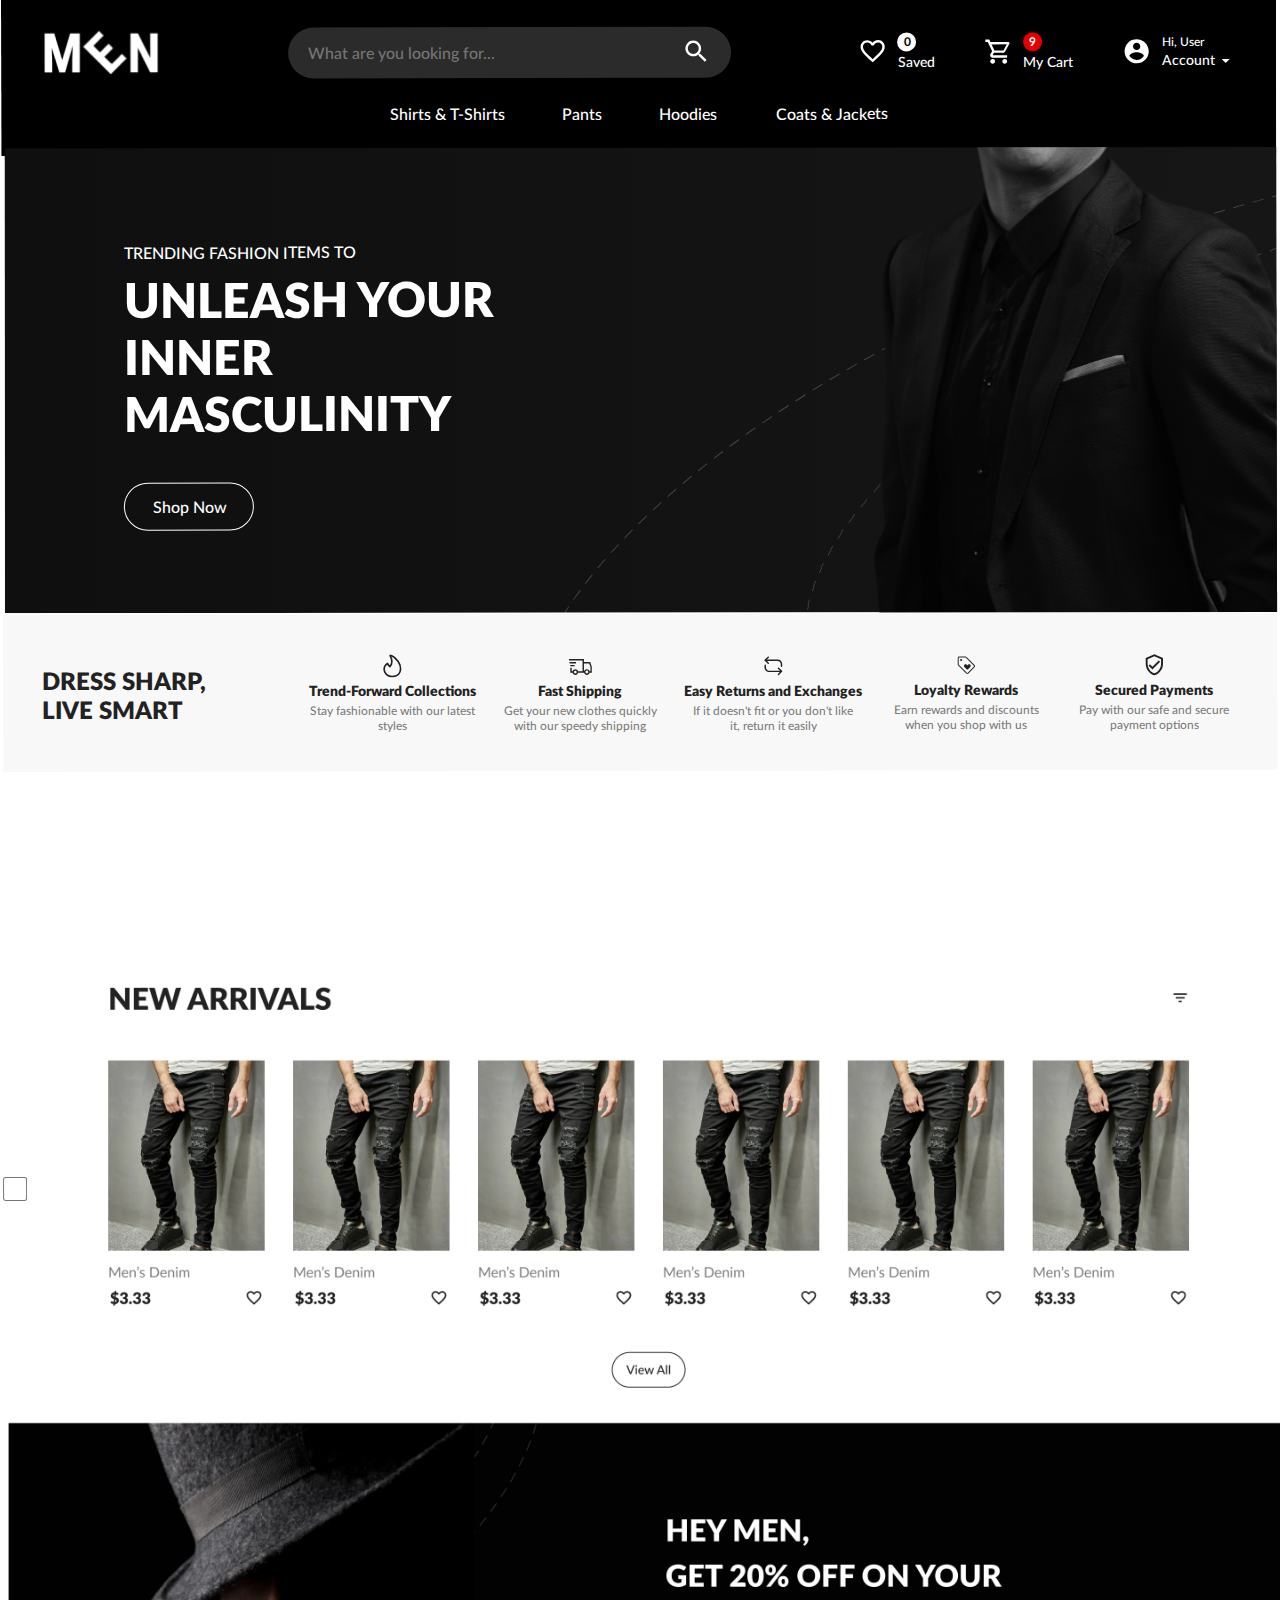
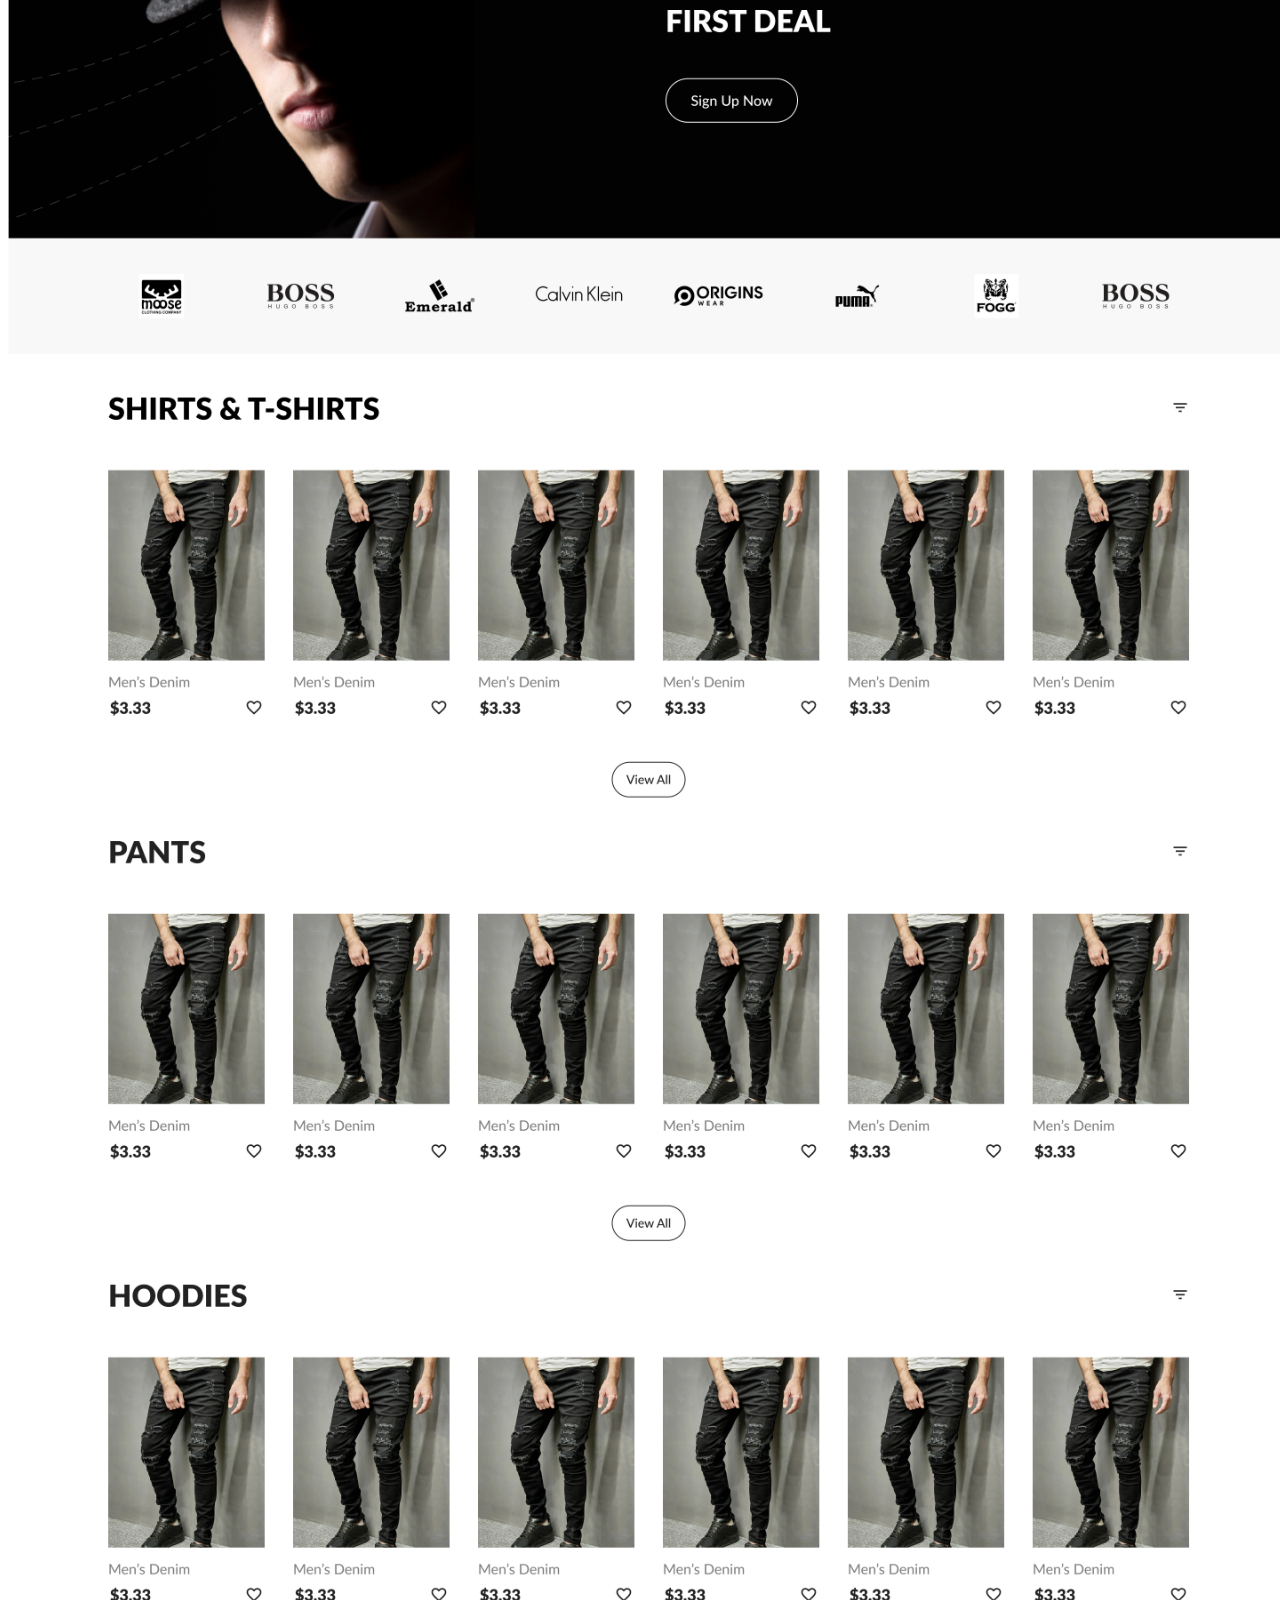
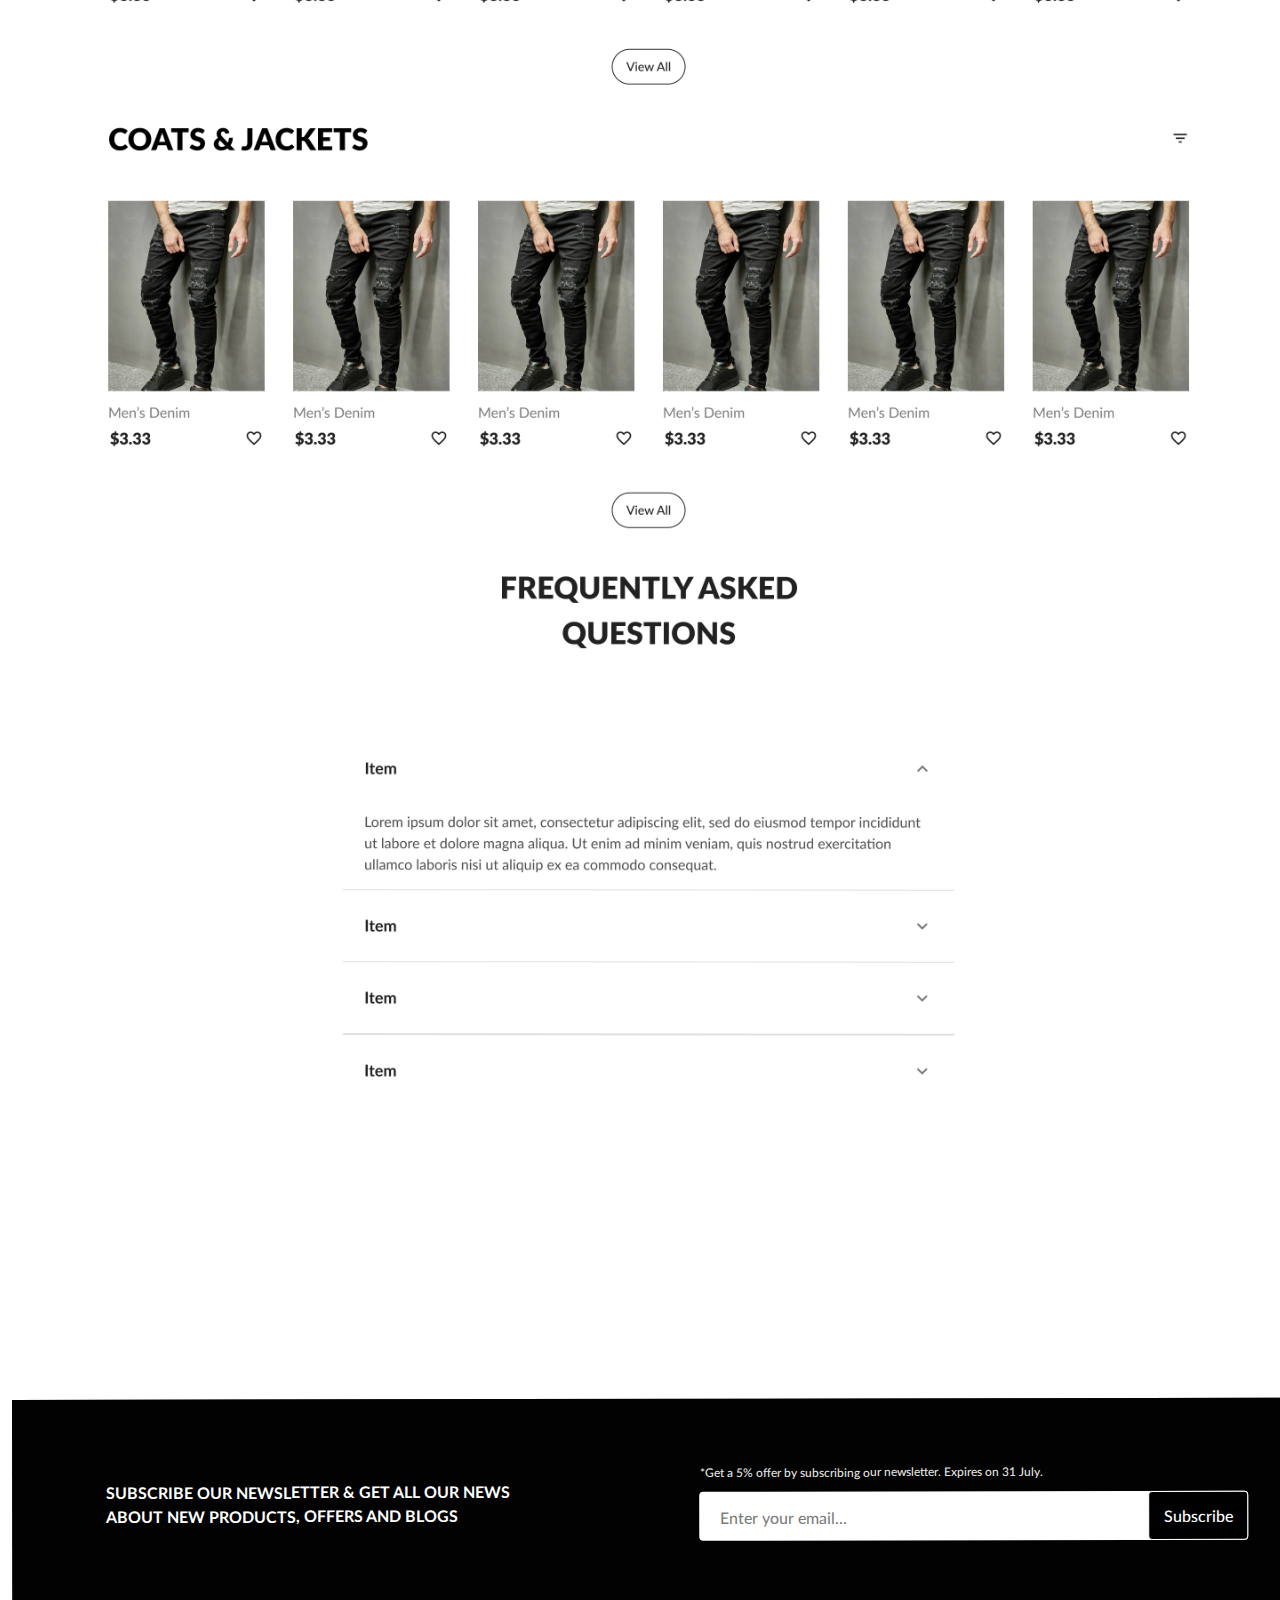
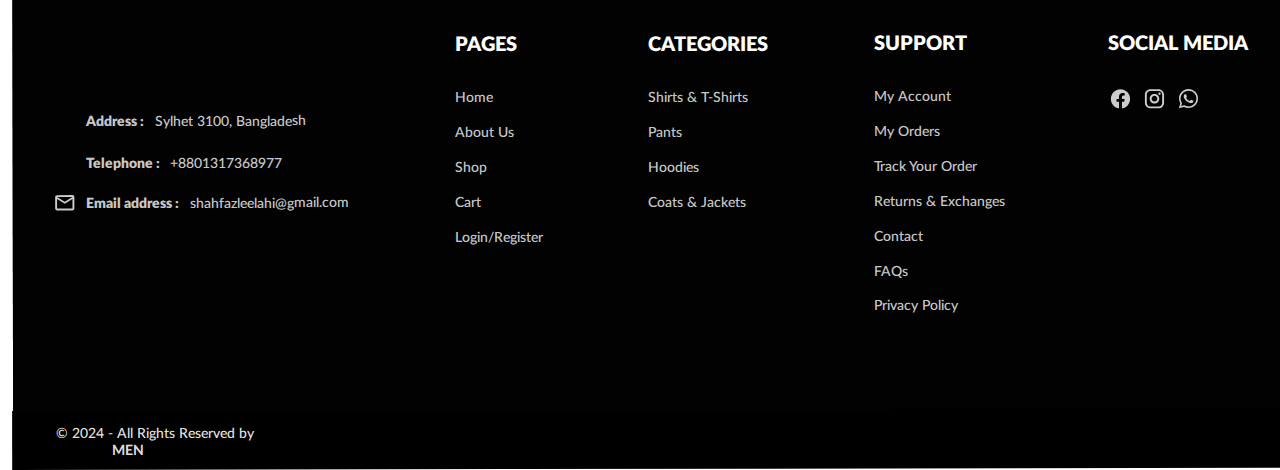
<file: index.html>
<!DOCTYPE html>
<html>
  <head>
    <meta charset="utf-8" />
    <meta name="viewport" content="initial-scale=1, width=device-width" />

    <link rel="stylesheet" href="./global.css" />
    <link rel="stylesheet" href="./index.css" />
    <link
      rel="stylesheet"
      href="https://fonts.googleapis.com/css2?family=Roboto Condensed:wght@700&display=swap"
    />
    <link
      rel="stylesheet"
      href="https://fonts.googleapis.com/css2?family=Lato:wght@400;500;700;800&display=swap"
    />
    <link
      rel="stylesheet"
      href="https://fonts.googleapis.com/css2?family=Material Icons:wght@400&display=swap"
    />
    <link
      rel="stylesheet"
      href="https://fonts.googleapis.com/css2?family=Roboto:wght@400&display=swap"
    />
    <link
      rel="stylesheet"
      href="https://fonts.googleapis.com/css2?family=Ubuntu:wght@400;500;700&display=swap"
    />
  </head>
  <body>
    <div class="desktop-15">
      <div class="men-parent">
        <b class="men">
          <span>M</span>
          <span class="e">E</span>
          <span>N</span>
        </b>
        <img class="mditie-icon" alt="" src="./public/mditie.svg" />
      </div>
      <div class="desktop-15-inner">
        <div class="frame-wrapper">
          <div class="frame-container">
            <div class="frame-parent">
              <img
                class="frame-child"
                loading="lazy"
                alt=""
                src="./public/frame-11.svg"
              />

              <div class="search-bar-parent">
                <header class="search-bar">
                  <div class="search-input"></div>
                  <div class="search-suggestions">
                    <div class="search-suggestion-item">
                      <img
                        class="logo-1-icon"
                        loading="lazy"
                        alt=""
                        src="./public/logo-1@2x.png"
                      />

                      <div class="search-actions">
                        <div class="search-icon-wrapper-wrapper">
                          <div class="search-icon-wrapper">
                            <input
                              class="search-icon-button"
                              placeholder="What are you looking for..."
                              type="text"
                            />

                            <img
                              class="mdimagnify-icon"
                              alt=""
                              src="./public/mdimagnify.svg"
                            />
                          </div>
                        </div>
                      </div>
                      <div class="user-actions">
                        <div class="user-action-buttons">
                          <div class="user-icon-button-wrappers">
                            <img
                              class="mdiheart-outline-icon"
                              loading="lazy"
                              alt=""
                              src="./public/mdiheartoutline.svg"
                            />

                            <div class="user-icon-labels">
                              <div class="user-icon-label-dividers">
                                <a class="user-icon-divider">0</a>
                              </div>
                              <div class="user-icon-names">
                                <a class="saved">Saved</a>
                              </div>
                            </div>
                          </div>
                          <div class="user-icon-button-wrappers1">
                            <img
                              class="mdicart-outline-icon"
                              loading="lazy"
                              alt=""
                              src="./public/mdicartoutline.svg"
                            />

                            <div class="frame-group">
                              <div class="wrapper">
                                <a class="a">9</a>
                              </div>
                              <div class="my-cart-wrapper">
                                <a class="my-cart">My Cart</a>
                              </div>
                            </div>
                          </div>
                          <div class="user-account">
                            <img
                              class="mdiaccount-circle-icon"
                              alt=""
                              src="./public/mdiaccountcircle.svg"
                            />

                            <div class="user-account-info">
                              <a class="hi-user">Hi, User</a>
                              <div class="account-dropdown">
                                <a class="account">Account</a>
                                <img
                                  class="mdimenu-down-icon"
                                  alt=""
                                  src="./public/mdimenudown.svg"
                                />
                              </div>
                            </div>
                          </div>
                        </div>
                      </div>
                    </div>
                    <div class="navigation">
                      <a class="shirts-t-shirts">Shirts & T-Shirts</a>
                      <a class="pants">Pants</a>
                      <a class="hoodies">Hoodies</a>
                      <a class="coats-jackets">Coats & Jackets</a>
                    </div>
                  </div>
                </header>
                <div class="hero-content-wrapper">
                  <div class="hero-content">
                    <div class="hero-content-inner">
                      <div class="frame-div">
                        <div class="trending-fashion-items-to-parent">
                          <div class="trending-fashion-items">
                            TRENDING FASHION ITEMS TO
                          </div>
                          <h1 class="unleash-your-inner-container">
                            <p class="unleash-your">unleash YOUR</p>
                            <p class="inner-masculinity">inner masculinity</p>
                          </h1>
                        </div>
                        <button class="button">
                          <div class="button-text">Shop Now</div>
                        </button>
                      </div>
                    </div>
                    <div class="hero-image"></div>
                  </div>
                </div>
              </div>
              <div class="features">
                <div class="features-content">
                  <h2 class="dress-sharp-live-container">
                    <p class="dress-sharp">Dress Sharp,</p>
                    <p class="live-smart">Live Smart</p>
                  </h2>
                  <div class="feature-items">
                    <div class="feature-icons">
                      <img
                        class="streamlinetrending-content-icon"
                        loading="lazy"
                        alt=""
                        src="./public/streamlinetrendingcontent.svg"
                      />

                      <div class="feature-descriptions">
                        <div class="trend-forward-collections">
                          Trend-Forward Collections
                        </div>
                        <div class="stay-fashionable-with">
                          Stay fashionable with our latest styles
                        </div>
                      </div>
                    </div>
                    <div class="feature-icons1">
                      <img
                        class="lashipping-fast-icon"
                        loading="lazy"
                        alt=""
                        src="./public/lashippingfast.svg"
                      />

                      <div class="fast-shipping-parent">
                        <div class="fast-shipping">Fast Shipping</div>
                        <div class="get-your-new">
                          Get your new clothes quickly with our speedy shipping
                        </div>
                      </div>
                    </div>
                    <div class="feature-icons2">
                      <img
                        class="mageexchange-a-icon"
                        loading="lazy"
                        alt=""
                        src="./public/mageexchangea.svg"
                      />

                      <div class="easy-returns-and-exchanges-parent">
                        <div class="easy-returns-and">
                          Easy Returns and Exchanges
                        </div>
                        <div class="if-it-doesnt">
                          If it doesn't fit or you don't like it, return it
                          easily
                        </div>
                      </div>
                    </div>
                    <div class="feature-icons3">
                      <img
                        class="material-symbols-lightloyalty-icon"
                        alt=""
                        src="./public/materialsymbolslightloyaltyoutlinerounded.svg"
                      />

                      <div class="loyalty-rewards-parent">
                        <div class="loyalty-rewards">Loyalty Rewards</div>
                        <div class="earn-rewards-and">
                          Earn rewards and discounts when you shop with us
                        </div>
                      </div>
                    </div>
                    <div class="feature-icons4">
                      <img
                        class="icoutline-verified-user-icon"
                        alt=""
                        src="./public/icoutlineverifieduser.svg"
                      />

                      <div class="secured-payments-parent">
                        <div class="secured-payments">Secured Payments</div>
                        <div class="pay-with-our">
                          Pay with our safe and secure payment options
                        </div>
                      </div>
                    </div>
                  </div>
                </div>
              </div>
            </div>
          </div>
        </div>
      </div>
      <main class="social-proof">
        <input class="primetwitter" type="checkbox" />

        <img
          class="social-proof-placeholder"
          alt=""
          src="./public/social-proof-placeholder@2x.png"
        />
      </main>
      <div class="frame-parent1">
        <div class="frequently-asked-questions-parent">
          <div class="frequently-asked-questions-container">
            <p class="frequently-asked">Frequently Asked</p>
            <p class="questions">Questions</p>
          </div>
          <img class="image-17-icon" alt="" src="./public/image-17@2x.png" />

          <div class="still-have-a">Still have a question? Contact Us</div>
        </div>
        <div class="mat-expansion-panel-parent">
          <div class="mat-expansion-panel">
            <div class="mat-expansion-panel-header">
              <div class="responsive">
                <b class="span">Item</b>
              </div>
              <div class="expand-less">expand_less</div>
            </div>
            <div class="mat-expansion-panel-content">
              <div class="mat-expansion-panel-content-w">
                <div class="lorem-ipsum-dolor">
                  Lorem ipsum dolor sit amet, consectetur adipiscing elit, sed
                  do eiusmod tempor incididunt ut labore et dolore magna aliqua.
                  Ut enim ad minim veniam, quis nostrud exercitation ullamco
                  laboris nisi ut aliquip ex ea commodo consequat.
                </div>
              </div>
            </div>
            <div class="mat-divider"></div>
            <div class="mat-expansion-panel-header1">
              <div class="responsive1">
                <b class="span1">Item</b>
              </div>
              <div class="expand-more">expand_more</div>
            </div>
            <div class="mat-divider1"></div>
            <div class="mat-expansion-panel-header2">
              <div class="responsive2">
                <b class="span2">Item</b>
              </div>
              <div class="expand-more1">expand_more</div>
            </div>
            <div class="mat-divider2"></div>
            <div class="mat-expansion-panel-header3">
              <div class="responsive3">
                <b class="span3">Item</b>
              </div>
              <div class="expand-more2">expand_more</div>
            </div>
            <div class="mat-divider3"></div>
            <div class="mat-expansion-panel-header4">
              <div class="responsive4">
                <b class="span4">Item</b>
              </div>
              <div class="expand-more3">expand_more</div>
            </div>
          </div>
          <div class="button-parent">
            <div class="button1">
              <div class="button-text1">Read All</div>
            </div>
            <div class="button2">
              <div class="button-text2">View All</div>
            </div>
          </div>
        </div>
      </div>
      <footer class="newsletter">
        <div class="newsletter-background-parent">
          <div class="newsletter-background"></div>
          <div class="group-div">
            <div class="newsletter-title-wrapper-parent">
              <div class="newsletter-title-wrapper">
                <div class="newsletter-title-content">
                  <div class="frame-parent2">
                    <div class="fasend-wrapper">
                      <img
                        class="fasend-icon"
                        loading="lazy"
                        alt=""
                        src="./public/fasend.svg"
                      />
                    </div>
                    <b class="subscribe-our-newsletter-container">
                      <p class="subscribe-our-newsletter">
                        Subscribe our newsletter & Get all our news
                      </p>
                      <p class="about-new-products">
                        about new products, offers and Blogs
                      </p>
                    </b>
                  </div>
                </div>
                <div class="newsletter-description">
                  <div class="get-a-5">
                    *Get a 5% offer by subscribing our newsletter. Expires on 31
                    July.
                  </div>
                  <div class="newsletter-input-field-wrapper">
                    <div class="newsletter-input-field">
                      <div class="newsletter-input-label">
                        <div class="enter-your-email">Enter your email...</div>
                      </div>
                      <button class="newsletter-submit">
                        <div class="subscribe">Subscribe</div>
                      </button>
                    </div>
                  </div>
                </div>
                <div class="button3">
                  <div class="button-text3">Shop Now</div>
                </div>
              </div>
              <img
                class="frame-item"
                loading="lazy"
                alt=""
                src="./public/line-4.svg"
              />
            </div>
            <div class="footer">
              <div class="footer-content">
                <div class="logo-1-parent">
                  <img
                    class="logo-1-icon1"
                    loading="lazy"
                    alt=""
                    src="./public/logo-1-1@2x.png"
                  />

                  <div class="footer-contact">
                    <div class="footer-contact-icons">
                      <img
                        class="mdimap-marker-outline-icon"
                        loading="lazy"
                        alt=""
                        src="./public/mdimapmarkeroutline.svg"
                      />

                      <div class="address">Address :</div>
                      <div class="sylhet-3100-bangladesh">
                        Sylhet 3100, Bangladesh
                      </div>
                    </div>
                    <div class="footer-phone">
                      <img
                        class="icbaseline-phone-icon"
                        loading="lazy"
                        alt=""
                        src="./public/icbaselinephone.svg"
                      />

                      <div class="telephone">Telephone :</div>
                      <div class="footer-phone-number">+8801317368977</div>
                    </div>
                    <div class="footer-contact-icons1">
                      <img
                        class="mdiemail-outline-icon"
                        alt=""
                        src="./public/mdiemailoutline.svg"
                      />

                      <div class="email-address">Email address :</div>
                      <div class="shahfazleelahigmailcom">
                        shahfazleelahi@gmail.com
                      </div>
                    </div>
                  </div>
                </div>
              </div>
              <div class="pages-parent">
                <h3 class="pages">Pages</h3>
                <div class="footer-link-items">
                  <div class="footer-link-list">
                    <a class="home">Home</a>
                    <a class="about-us">About Us</a>
                    <div class="shop">Shop</div>
                    <div class="cart">Cart</div>
                    <div class="loginregister">Login/Register</div>
                  </div>
                </div>
              </div>
              <div class="categories-parent">
                <h3 class="categories">Categories</h3>
                <div class="footer-category-items">
                  <div class="footer-category-list">
                    <div class="shirts-t-shirts1">Shirts & T-Shirts</div>
                    <div class="pants1">Pants</div>
                    <div class="hoodies1">Hoodies</div>
                    <div class="coats-jackets1">Coats & Jackets</div>
                    <div class="perfumes">Perfumes</div>
                    <div class="watches">Watches</div>
                    <div class="caps">Caps</div>
                    <div class="shoes">Shoes</div>
                  </div>
                </div>
              </div>
              <div class="support-parent">
                <h3 class="support">Support</h3>
                <div class="support-links">
                  <div class="support-options">
                    <div class="my-account">My Account</div>
                    <div class="my-orders">My Orders</div>
                    <div class="track-your-order">Track Your Order</div>
                    <div class="returns-exchanges">Returns & Exchanges</div>
                    <a class="contact">Contact</a>
                    <div class="faqs">FAQs</div>
                    <a class="privacy-policy">Privacy Policy</a>
                  </div>
                </div>
              </div>
              <div class="social">
                <h3 class="social-media">Social media</h3>
                <div class="social-icons">
                  <img
                    class="mdifacebook-icon"
                    alt=""
                    src="./public/mdifacebook.svg"
                  />

                  <img
                    class="mdiinstagram-icon"
                    alt=""
                    src="./public/mdiinstagram.svg"
                  />

                  <img
                    class="icsharp-whatsapp-icon"
                    alt=""
                    src="./public/icsharpwhatsapp.svg"
                  />

                  <img
                    class="icbaseline-tiktok-icon"
                    alt=""
                    src="./public/icbaselinetiktok.svg"
                  />

                  <img
                    class="mditwitter-icon"
                    alt=""
                    src="./public/mditwitter.svg"
                  />
                </div>
              </div>
            </div>
          </div>
        </div>
        <div class="footer1">
          <div class="footer-info">
            <div class="all-rights-reserved-container">
              <span class="all-rights-reserved"
                >© 2024 - All Rights Reserved by
              </span>
              <b>MEN</b>
            </div>
            <div class="payment-icons">
              <img
                class="fa-brandscc-visa-icon"
                loading="lazy"
                alt=""
                src="./public/fabrandsccvisa.svg"
              />

              <img
                class="fa-brandscc-apple-pay-icon"
                loading="lazy"
                alt=""
                src="./public/fabrandsccapplepay.svg"
              />

              <img
                class="fa-brandscc-mastercard-icon"
                loading="lazy"
                alt=""
                src="./public/fabrandsccmastercard.svg"
              />

              <img
                class="fa6-brandscc-paypal-icon"
                loading="lazy"
                alt=""
                src="./public/fa6brandsccpaypal.svg"
              />

              <img
                class="fa-brandscc-stripe-icon"
                loading="lazy"
                alt=""
                src="./public/fabrandsccstripe.svg"
              />
            </div>
            <div class="logosvisaelectron-parent">
              <img
                class="logosvisaelectron-icon"
                alt=""
                src="./public/logosvisaelectron.svg"
              />

              <img
                class="logosmastercard-icon"
                alt=""
                src="./public/logosmastercard.svg"
              />

              <img
                class="logosapple-pay-icon"
                alt=""
                src="./public/logosapplepay.svg"
              />

              <img
                class="logospaypal-icon"
                alt=""
                src="./public/logospaypal.svg"
              />

              <img
                class="logosstripe-icon"
                alt=""
                src="./public/logosstripe.svg"
              />
            </div>
          </div>
        </div>
      </footer>
      <div class="menu">
        <div class="paper">
          <div class="menulist">
            <div class="menuitem">
              <div class="container">
                <div class="left-slot">
                  <div class="icon">
                    <img
                      class="starsharp-icon"
                      alt=""
                      src="./public/starsharp.svg"
                    />
                  </div>
                </div>
                <div class="container1">
                  <div class="value">Filter Option 1</div>
                  <div class="typography">
                    <div class="caption">⌘C</div>
                  </div>
                </div>
              </div>
              <div class="divider-horizontal">
                <div class="min-height"></div>
                <div class="divider"></div>
              </div>
            </div>
            <div class="menuitem1">
              <div class="container2">
                <div class="left-slot1">
                  <div class="icon1">
                    <img
                      class="starsharp-icon1"
                      alt=""
                      src="./public/starsharp.svg"
                    />
                  </div>
                </div>
                <div class="container3">
                  <div class="value1">Filter Option 2</div>
                  <div class="typography1">
                    <div class="caption1">⌘C</div>
                  </div>
                </div>
              </div>
              <div class="divider-horizontal1">
                <div class="min-height1"></div>
                <div class="divider1"></div>
              </div>
            </div>
            <div class="divider-horizontal2">
              <div class="min-height2"></div>
              <div class="divider2"></div>
            </div>
            <div class="menuitem2">
              <div class="container4">
                <div class="left-slot2">
                  <div class="icon2">
                    <img
                      class="starsharp-icon2"
                      alt=""
                      src="./public/starsharp.svg"
                    />
                  </div>
                </div>
                <div class="container5">
                  <div class="value2">Filter Option 3</div>
                  <div class="typography2">
                    <div class="caption2">⌘C</div>
                  </div>
                </div>
              </div>
              <div class="divider-horizontal3">
                <div class="min-height3"></div>
                <div class="divider3"></div>
              </div>
            </div>
            <div class="menuitem3">
              <div class="container6">
                <div class="left-slot3">
                  <div class="icon3">
                    <img
                      class="starsharp-icon3"
                      alt=""
                      src="./public/starsharp.svg"
                    />
                  </div>
                </div>
                <div class="container7">
                  <div class="value3">Filter Option 4</div>
                  <div class="typography3">
                    <div class="caption3">⌘C</div>
                  </div>
                </div>
              </div>
              <div class="divider-horizontal4">
                <div class="min-height4"></div>
                <div class="divider4"></div>
              </div>
            </div>
            <div class="menuitem4">
              <div class="container8">
                <div class="left-slot4">
                  <div class="icon4">
                    <img
                      class="starsharp-icon4"
                      alt=""
                      src="./public/starsharp.svg"
                    />
                  </div>
                </div>
                <div class="container9">
                  <div class="value4">Menu Item</div>
                  <div class="typography4">
                    <div class="caption4">⌘C</div>
                  </div>
                </div>
              </div>
              <div class="divider-horizontal5">
                <div class="min-height5"></div>
                <div class="divider5"></div>
              </div>
            </div>
            <div class="menuitem5">
              <div class="container10">
                <div class="left-slot5">
                  <div class="icon5">
                    <img
                      class="starsharp-icon5"
                      alt=""
                      src="./public/starsharp.svg"
                    />
                  </div>
                </div>
                <div class="container11">
                  <div class="value5">Menu Item</div>
                  <div class="typography5">
                    <div class="caption5">⌘C</div>
                  </div>
                </div>
              </div>
              <div class="divider-horizontal6">
                <div class="min-height6"></div>
                <div class="divider6"></div>
              </div>
            </div>
            <div class="menuitem6">
              <div class="container12">
                <div class="left-slot6">
                  <div class="icon6">
                    <img
                      class="starsharp-icon6"
                      alt=""
                      src="./public/starsharp.svg"
                    />
                  </div>
                </div>
                <div class="container13">
                  <div class="value6">Menu Item</div>
                  <div class="typography6">
                    <div class="caption6">⌘C</div>
                  </div>
                </div>
              </div>
              <div class="divider-horizontal7">
                <div class="min-height7"></div>
                <div class="divider7"></div>
              </div>
            </div>
            <div class="menuitem7">
              <div class="container14">
                <div class="left-slot7">
                  <div class="icon7">
                    <img
                      class="starsharp-icon7"
                      alt=""
                      src="./public/starsharp.svg"
                    />
                  </div>
                </div>
                <div class="container15">
                  <div class="value7">Menu Item</div>
                  <div class="typography7">
                    <div class="caption7">⌘C</div>
                  </div>
                </div>
              </div>
              <div class="divider-horizontal8">
                <div class="min-height8"></div>
                <div class="divider8"></div>
              </div>
            </div>
            <div class="menuitem8">
              <div class="container16">
                <div class="left-slot8">
                  <div class="icon8">
                    <img
                      class="starsharp-icon8"
                      alt=""
                      src="./public/starsharp.svg"
                    />
                  </div>
                </div>
                <div class="container17">
                  <div class="value8">Menu Item</div>
                  <div class="typography8">
                    <div class="caption8">⌘C</div>
                  </div>
                </div>
              </div>
              <div class="divider-horizontal9">
                <div class="min-height9"></div>
                <div class="divider9"></div>
              </div>
            </div>
          </div>
        </div>
        <div class="native-browser-scroll">
          <div class="scroll"></div>
        </div>
      </div>
    </div>
  </body>
</html>
</file>
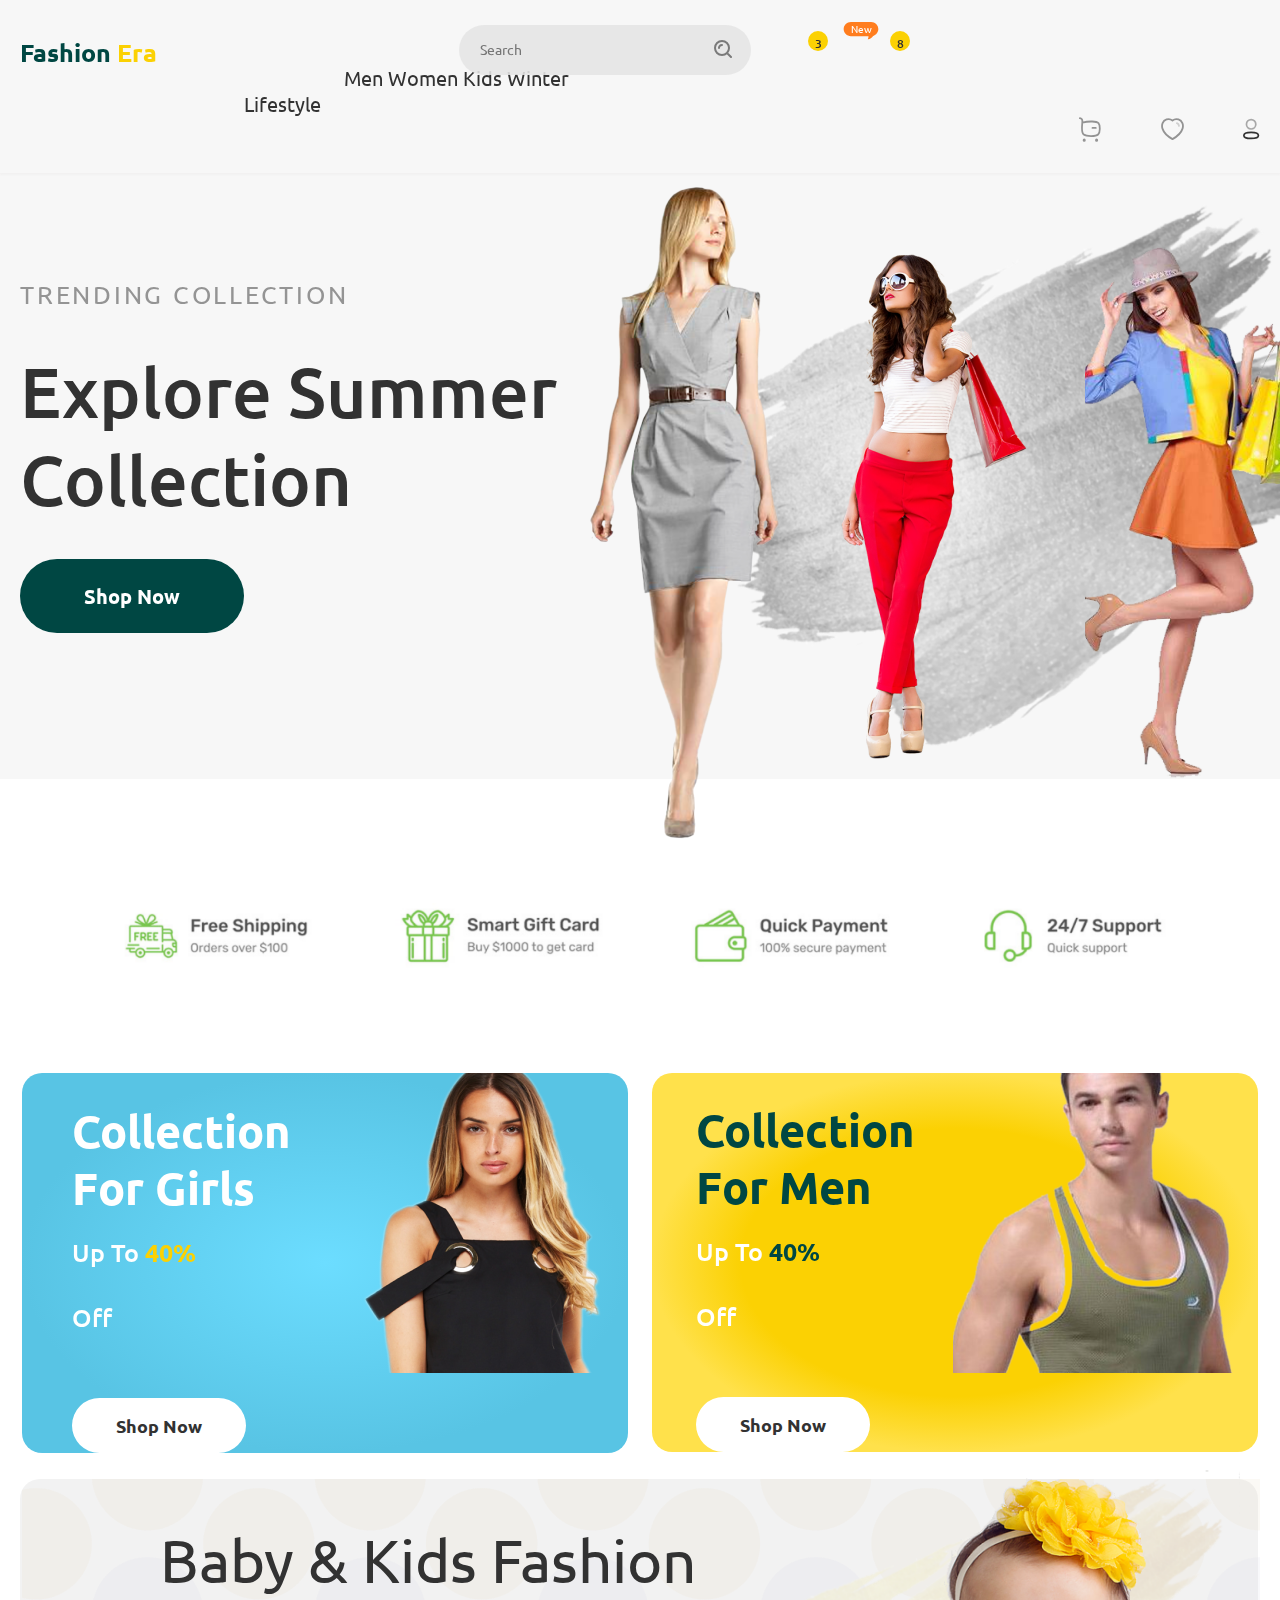
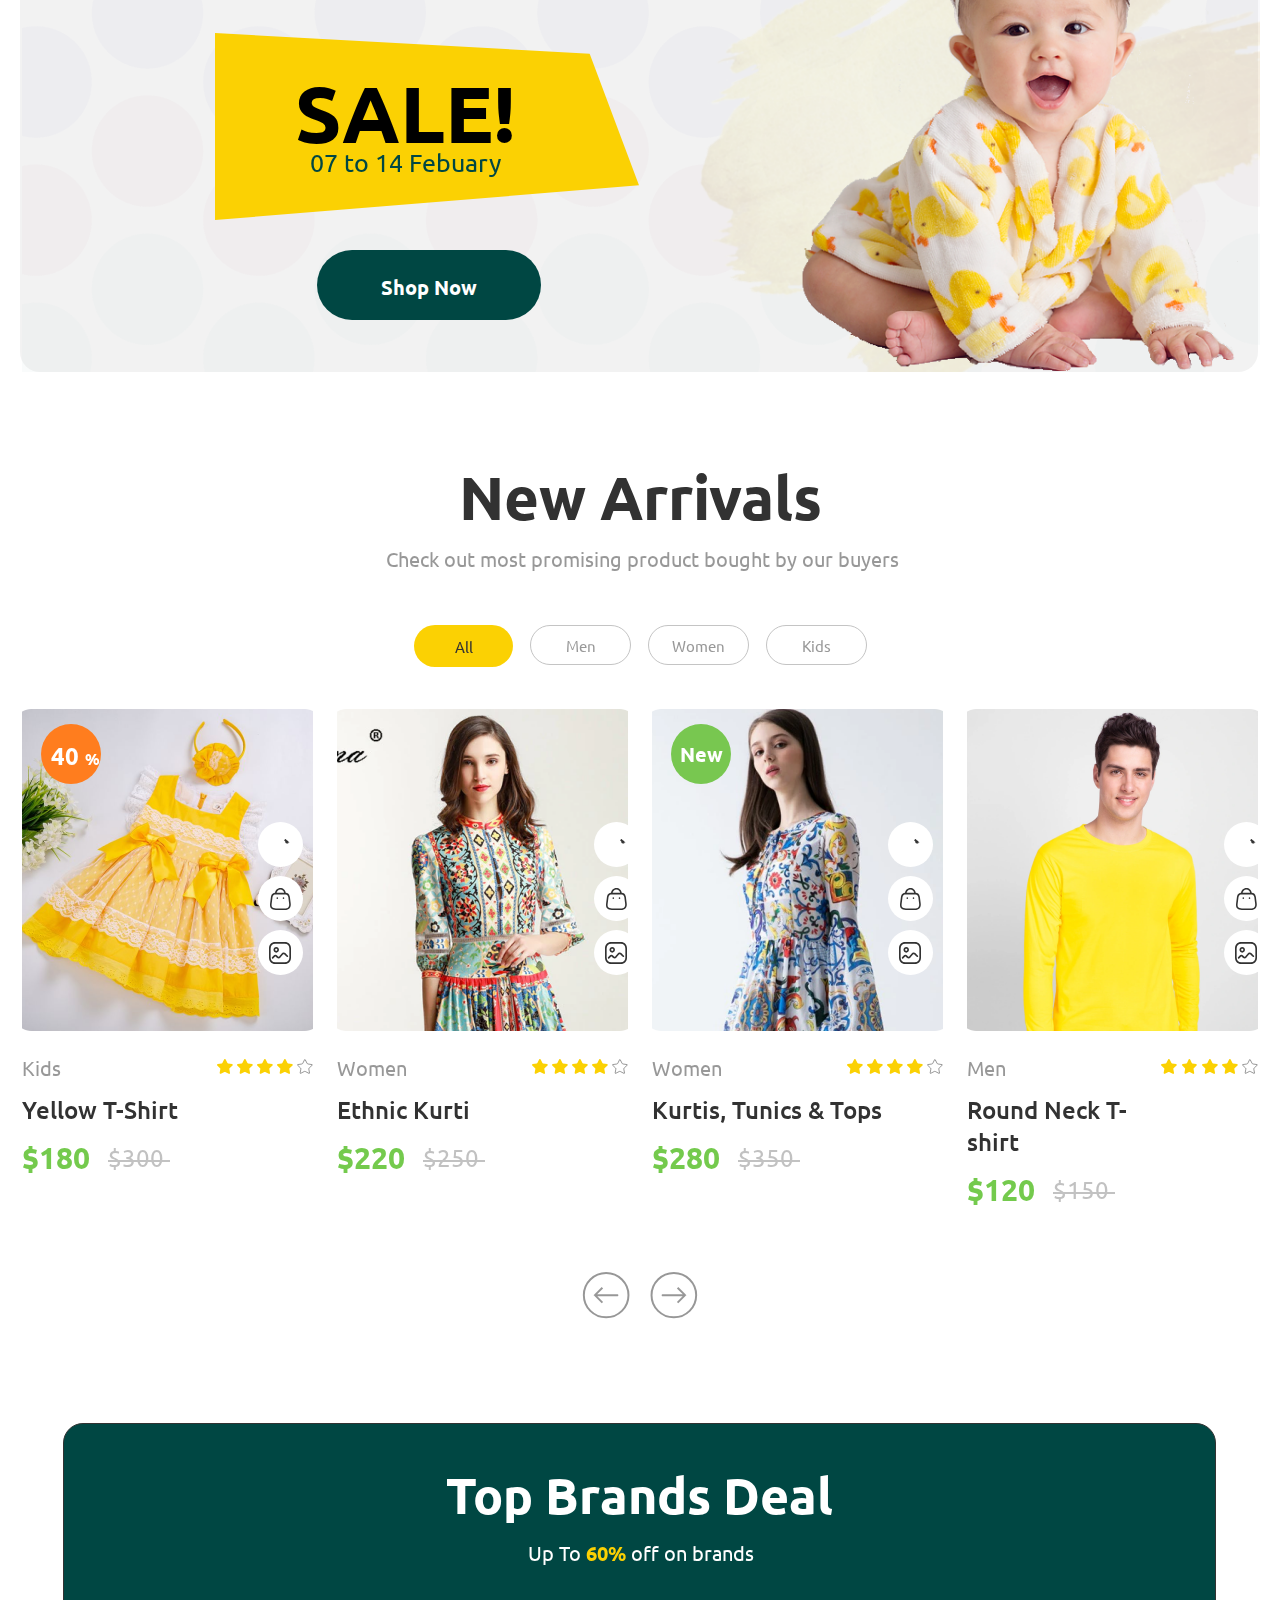
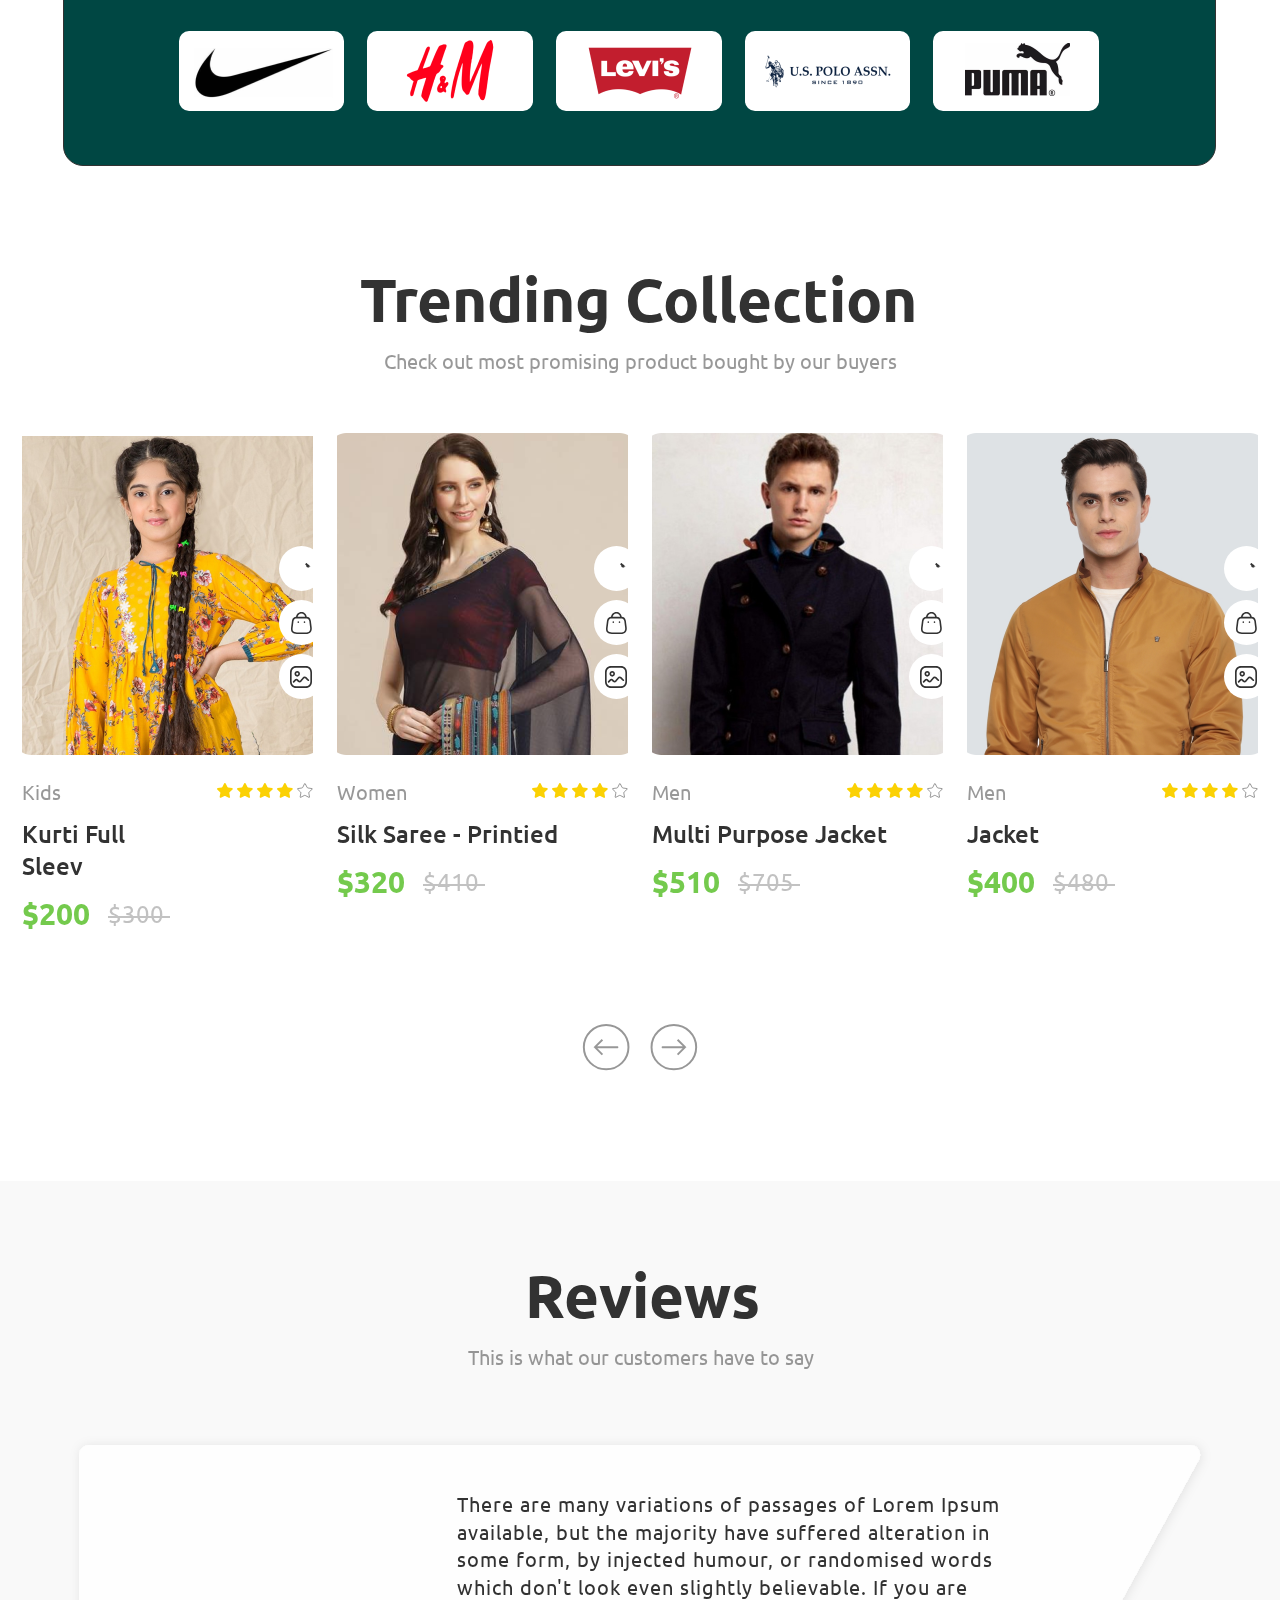
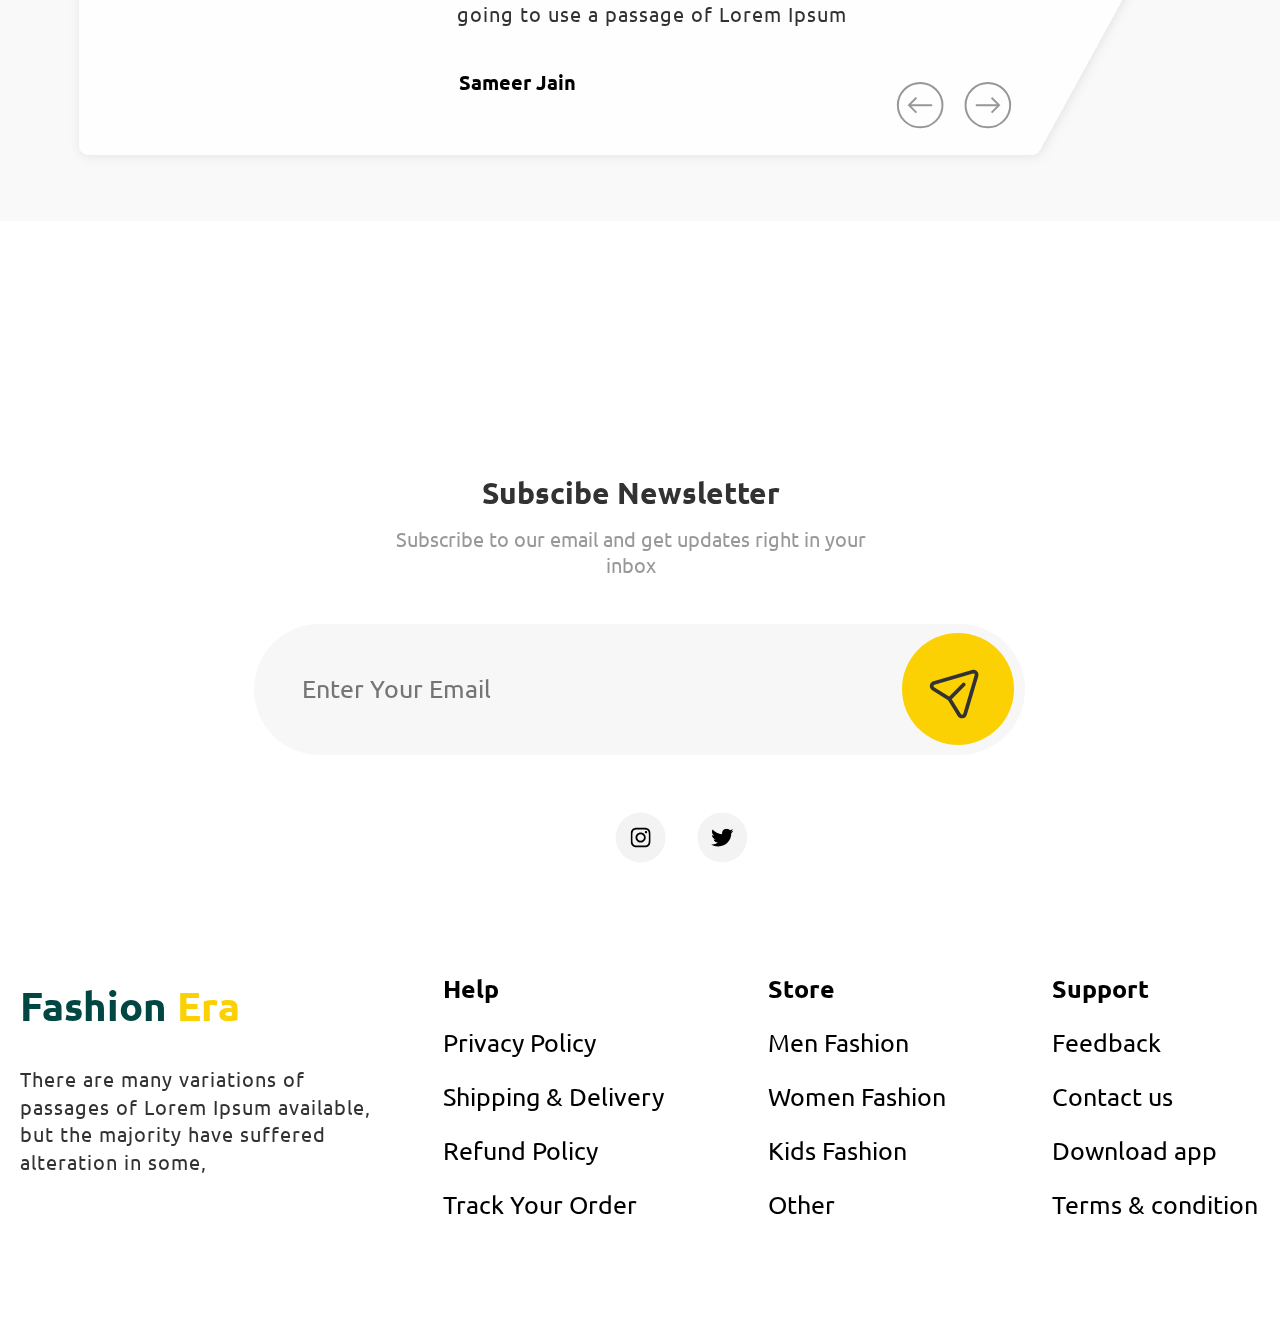
<file: fashion-ecommerce-website.html>
<!DOCTYPE html>
<html>
  <head>
    <meta charset="utf-8" />
    <meta name="viewport" content="initial-scale=1, width=device-width" />

    <link rel="stylesheet" href="./global.css" />
    <link rel="stylesheet" href="./fashion-ecommerce-website.css" />
    <link
      rel="stylesheet"
      href="https://fonts.googleapis.com/css2?family=Roboto Condensed:wght@700&display=swap"
    />
    <link
      rel="stylesheet"
      href="https://fonts.googleapis.com/css2?family=Lato:wght@400;500;700;800&display=swap"
    />
    <link
      rel="stylesheet"
      href="https://fonts.googleapis.com/css2?family=Material Icons:wght@400&display=swap"
    />
    <link
      rel="stylesheet"
      href="https://fonts.googleapis.com/css2?family=Roboto:wght@400&display=swap"
    />
    <link
      rel="stylesheet"
      href="https://fonts.googleapis.com/css2?family=Ubuntu:wght@400;500;700&display=swap"
    />
  </head>
  <body>
    <div class="fashion-ecommerce-website">
      <section class="image-1-parent">
        <img class="image-1-icon" alt="" src="./public/image-1@2x.png" />

        <div class="login-form">
          <div class="login-form-child"></div>
          <header class="branding">
            <div class="rectangle-parent">
              <div class="frame-inner"></div>
              <div class="slogan-container">
                <a class="fashion-era">
                  <span>Fashion</span>
                  <span class="span5"> </span>
                  <span class="era">Era</span>
                </a>
                <div class="sub-slogan-container">
                  <div class="men-women-kids">
                    Men Women Kids Winter Lifestyle
                  </div>
                </div>
              </div>
              <div class="actions">
                <div class="iconlycurvedbuy-parent">
                  <img
                    class="iconlycurvedbuy"
                    loading="lazy"
                    alt=""
                    src="./public/iconlycurvedbuy.svg"
                  />

                  <div class="user-actions1">
                    <img
                      class="iconlytwo-toneheart"
                      loading="lazy"
                      alt=""
                      src="./public/iconlytwotoneheart.svg"
                    />
                  </div>
                  <div class="user-actions2">
                    <img
                      class="iconlytwo-toneadd-user"
                      loading="lazy"
                      alt=""
                      src="./public/iconlytwotoneadduser.svg"
                    />
                  </div>
                </div>
              </div>
              <div class="ellipse-parent">
                <div class="ellipse-div"></div>
                <a class="brand-name-separator">3</a>
              </div>
              <div class="ellipse-group">
                <div class="frame-child1"></div>
                <a class="a1">8</a>
              </div>
            </div>
            <div class="menu-wrapper">
              <img
                class="union-icon"
                loading="lazy"
                alt=""
                src="./public/union.svg"
              />

              <a class="new">New</a>
            </div>
            <div class="rectangle-group">
              <div class="rectangle-div"></div>
              <input class="search-input1" placeholder="Search" type="text" />

              <img
                class="search-alt-icon"
                alt=""
                src="./public/search-alt.svg"
              />
            </div>
          </header>
          <div class="trending-content-wrapper">
            <div class="trending-content">
              <div class="trending-header">
                <div class="trending-title">
                  <div class="trending-collection">TRENDING COLLECTION</div>
                  <div class="explore-summer-collection-container">
                    <p class="explore-summer">Explore Summer</p>
                    <p class="collection">Collection</p>
                  </div>
                  <div class="rectangle-container">
                    <div class="frame-child2"></div>
                    <b class="shop-now">Shop Now</b>
                  </div>
                </div>
              </div>
              <div class="product-images">
                <img
                  class="image-4-icon"
                  alt=""
                  src="./public/image-4@2x.png"
                />

                <img
                  class="image-3-icon"
                  loading="lazy"
                  alt=""
                  src="./public/image-3@2x.png"
                />

                <img
                  class="image-5-icon"
                  alt=""
                  src="./public/image-5@2x.png"
                />
              </div>
            </div>
          </div>
        </div>
      </section>
      <section class="collections">
        <div class="collections-content">
          <div class="girls-collection">
            <img
              class="image-8-icon"
              loading="lazy"
              alt=""
              src="./public/image-8@2x.png"
            />
          </div>
          <div class="collection-grid">
            <div class="collection-items">
              <div class="rectangle-parent1">
                <div class="frame-child3"></div>
                <div class="frame-wrapper1">
                  <div class="frame-parent3">
                    <div class="collection-for-girls-parent">
                      <b class="collection-for-girls-container">
                        <p class="collection1">Collection</p>
                        <p class="for-girls">For Girls</p>
                      </b>
                      <div class="up-to-40-container">
                        <span>
                          <span class="up-to">Up To</span>
                          <b> </b>
                        </span>
                        <b>
                          <span class="span6">40%</span>
                          <span class="span7"> </span>
                        </b>
                        <span class="off">
                          <span class="off1">Off</span>
                        </span>
                      </div>
                    </div>
                    <button class="group-button">
                      <div class="frame-child4"></div>
                      <b class="shop-now1">Shop Now</b>
                    </button>
                  </div>
                </div>
                <img
                  class="image-9-icon"
                  loading="lazy"
                  alt=""
                  src="./public/image-9@2x.png"
                />
              </div>
              <div class="rectangle-parent2">
                <div class="frame-child5"></div>
                <div class="frame-wrapper2">
                  <div class="frame-parent4">
                    <div class="collection-for-men-parent">
                      <b class="collection-for-men-container">
                        <p class="collection2">Collection</p>
                        <p class="for-men">For Men</p>
                      </b>
                      <div class="up-to-40-container1">
                        <span>
                          <span class="up-to1">Up To</span>
                          <b> </b>
                        </span>
                        <b>
                          <span class="span8">40%</span>
                          <span class="span9"> </span>
                        </b>
                        <span class="off2">
                          <span class="off3">Off</span>
                        </span>
                      </div>
                    </div>
                    <button class="rectangle-parent3">
                      <div class="frame-child6"></div>
                      <b class="shop-now2">Shop Now</b>
                    </button>
                  </div>
                </div>
                <img
                  class="men-small-1-icon"
                  loading="lazy"
                  alt=""
                  src="./public/men-small-1@2x.png"
                />
              </div>
            </div>
          </div>
          <div class="kids-fashion">
            <div class="kids-content">
              <div class="kids-content-child"></div>
              <img
                class="mask-group-icon"
                alt=""
                src="./public/mask-group@2x.png"
              />

              <div class="baby-kids">Baby & Kids Fashion</div>
              <div class="sale-banner">
                <img
                  class="sale-banner-child"
                  loading="lazy"
                  alt=""
                  src="./public/rectangle-12.svg"
                />

                <b class="sale">SALE!</b>
                <div class="to-14-febuary">07 to 14 Febuary</div>
              </div>
              <button class="rectangle-parent4">
                <div class="frame-child7"></div>
                <b class="shop-now3">Shop Now</b>
              </button>
            </div>
            <img
              class="image-10-icon"
              loading="lazy"
              alt=""
              src="./public/image-10@2x.png"
            />
          </div>
          <div class="new-arrivals">
            <div class="new-arrivals-content">
              <div class="new-arrivals-header">
                <div class="new-arrivals-title">
                  <b class="new-arrivals1">New Arrivals</b>
                </div>
                <div class="check-out-most">
                  Check out most promising product bought by our buyers
                </div>
              </div>
              <div class="filter-buttons">
                <div class="frame-parent5">
                  <button class="rectangle-parent5">
                    <div class="frame-child8"></div>
                    <div class="all">All</div>
                  </button>
                  <button class="rectangle-parent6">
                    <div class="frame-child9"></div>
                    <div class="men1">Men</div>
                  </button>
                  <button class="rectangle-parent7">
                    <div class="frame-child10"></div>
                    <div class="women">Women</div>
                  </button>
                  <button class="rectangle-parent8">
                    <div class="frame-child11"></div>
                    <div class="kids">Kids</div>
                  </button>
                </div>
              </div>
            </div>
          </div>
          <div class="product-grid">
            <div class="product-container">
              <div class="product-items">
                <div class="frame-parent6">
                  <div class="mask-group-parent">
                    <img
                      class="mask-group-icon1"
                      alt=""
                      src="./public/mask-group-1@2x.png"
                    />

                    <div class="ellipse-container">
                      <div class="frame-child12"></div>
                      <b class="b">
                        <span>40</span>
                        <span class="span10">%</span>
                      </b>
                    </div>
                    <div class="frame-wrapper3">
                      <div class="frame-parent7">
                        <img
                          class="group-icon"
                          loading="lazy"
                          alt=""
                          src="./public/group-26.svg"
                        />

                        <img
                          class="frame-child13"
                          loading="lazy"
                          alt=""
                          src="./public/group-27.svg"
                        />

                        <img
                          class="frame-child14"
                          loading="lazy"
                          alt=""
                          src="./public/group-28.svg"
                        />
                      </div>
                    </div>
                  </div>
                  <div class="frame-parent8">
                    <div class="kids-parent">
                      <div class="kids1">Kids</div>
                      <div class="yellow-t-shirt">Yellow T-Shirt</div>
                      <div class="men-rating">
                        <b class="women-price">$180</b>
                        <div class="women-discount">
                          <div class="women-sale-tag">
                            <div class="women-sale-amount">$300</div>
                            <div class="women-sale-tag-child"></div>
                          </div>
                        </div>
                      </div>
                    </div>
                    <div class="kids-info">
                      <div class="kids-rating">
                        <img
                          class="iconlyboldstar"
                          alt=""
                          src="./public/iconlyboldstar.svg"
                        />

                        <img
                          class="iconlyboldstar1"
                          alt=""
                          src="./public/iconlyboldstar.svg"
                        />

                        <img
                          class="iconlyboldstar2"
                          alt=""
                          src="./public/iconlyboldstar.svg"
                        />

                        <img
                          class="iconlyboldstar3"
                          alt=""
                          src="./public/iconlyboldstar.svg"
                        />

                        <img
                          class="iconlyboldstar4"
                          alt=""
                          src="./public/iconlyboldstar-4.svg"
                        />
                      </div>
                    </div>
                  </div>
                </div>
                <div class="frame-parent9">
                  <div class="mask-group-group">
                    <img
                      class="mask-group-icon2"
                      alt=""
                      src="./public/mask-group-2@2x.png"
                    />

                    <img
                      class="frame-child15"
                      alt=""
                      src="./public/group-26.svg"
                    />

                    <img
                      class="frame-child16"
                      alt=""
                      src="./public/group-27.svg"
                    />

                    <img
                      class="frame-child17"
                      alt=""
                      src="./public/group-28.svg"
                    />
                  </div>
                  <div class="frame-parent10">
                    <div class="women-parent">
                      <div class="women1">Women</div>
                      <div class="ethnic-kurti">Ethnic Kurti</div>
                      <div class="parent">
                        <b class="b1">$220</b>
                        <div class="frame-wrapper4">
                          <div class="group">
                            <div class="div">$250</div>
                            <div class="line-div"></div>
                          </div>
                        </div>
                      </div>
                    </div>
                    <div class="frame-wrapper5">
                      <div class="iconlyboldstar-parent">
                        <img
                          class="iconlyboldstar5"
                          alt=""
                          src="./public/iconlyboldstar.svg"
                        />

                        <img
                          class="iconlyboldstar6"
                          alt=""
                          src="./public/iconlyboldstar.svg"
                        />

                        <img
                          class="iconlyboldstar7"
                          alt=""
                          src="./public/iconlyboldstar.svg"
                        />

                        <img
                          class="iconlyboldstar8"
                          alt=""
                          src="./public/iconlyboldstar.svg"
                        />

                        <img
                          class="iconlyboldstar9"
                          alt=""
                          src="./public/iconlyboldstar-4.svg"
                        />
                      </div>
                    </div>
                  </div>
                </div>
                <div class="frame-parent11">
                  <div class="mask-group-container">
                    <img
                      class="mask-group-icon3"
                      alt=""
                      src="./public/mask-group-3@2x.png"
                    />

                    <div class="frame-wrapper6">
                      <div class="ellipse-parent1">
                        <div class="frame-child18"></div>
                        <b class="new1">New</b>
                      </div>
                    </div>
                    <div class="frame-parent12">
                      <img
                        class="frame-child19"
                        alt=""
                        src="./public/group-26.svg"
                      />

                      <img
                        class="frame-child20"
                        alt=""
                        src="./public/group-27.svg"
                      />

                      <img
                        class="frame-child21"
                        alt=""
                        src="./public/group-28.svg"
                      />
                    </div>
                  </div>
                  <div class="frame-parent13">
                    <div class="women-group">
                      <div class="women2">Women</div>
                      <div class="frame-wrapper7">
                        <div class="iconlyboldstar-group">
                          <img
                            class="iconlyboldstar10"
                            alt=""
                            src="./public/iconlyboldstar.svg"
                          />

                          <img
                            class="iconlyboldstar11"
                            alt=""
                            src="./public/iconlyboldstar.svg"
                          />

                          <img
                            class="iconlyboldstar12"
                            alt=""
                            src="./public/iconlyboldstar.svg"
                          />

                          <img
                            class="iconlyboldstar13"
                            alt=""
                            src="./public/iconlyboldstar.svg"
                          />

                          <img
                            class="iconlyboldstar14"
                            alt=""
                            src="./public/iconlyboldstar-4.svg"
                          />
                        </div>
                      </div>
                    </div>
                    <div class="kurtis-tunics">Kurtis, Tunics & Tops</div>
                    <div class="winter-price">
                      <b class="winter-discount">$280</b>
                      <div class="winter-sale-tag">
                        <div class="winter-sale-amount">
                          <div class="winter-sale-percent">$350</div>
                          <div class="winter-sale-amount-child"></div>
                        </div>
                      </div>
                    </div>
                  </div>
                </div>
                <div class="frame-parent14">
                  <div class="mask-group-parent1">
                    <img
                      class="mask-group-icon4"
                      alt=""
                      src="./public/mask-group-4@2x.png"
                    />

                    <img
                      class="frame-child22"
                      alt=""
                      src="./public/group-26.svg"
                    />

                    <img
                      class="frame-child23"
                      alt=""
                      src="./public/group-27.svg"
                    />

                    <img
                      class="frame-child24"
                      alt=""
                      src="./public/group-28.svg"
                    />
                  </div>
                  <div class="frame-parent15">
                    <div class="men-group">
                      <div class="men2">Men</div>
                      <div class="round-neck-t-shirt">Round Neck T-shirt</div>
                      <div class="parent1">
                        <b class="b2">$120</b>
                        <div class="frame-wrapper8">
                          <div class="parent2">
                            <div class="div1">$150</div>
                            <div class="frame-child25"></div>
                          </div>
                        </div>
                      </div>
                    </div>
                    <div class="iconlyboldstar-wrapper">
                      <img
                        class="iconlyboldstar15"
                        alt=""
                        src="./public/iconlyboldstar.svg"
                      />
                    </div>
                    <div class="iconlyboldstar-container">
                      <img
                        class="iconlyboldstar16"
                        alt=""
                        src="./public/iconlyboldstar.svg"
                      />
                    </div>
                    <div class="iconlyboldstar-frame">
                      <img
                        class="iconlyboldstar17"
                        alt=""
                        src="./public/iconlyboldstar.svg"
                      />
                    </div>
                    <div class="iconlyboldstar-wrapper1">
                      <img
                        class="iconlyboldstar18"
                        alt=""
                        src="./public/iconlyboldstar.svg"
                      />
                    </div>
                    <div class="iconlyboldstar-wrapper2">
                      <img
                        class="iconlyboldstar19"
                        alt=""
                        src="./public/iconlyboldstar-4.svg"
                      />
                    </div>
                  </div>
                </div>
              </div>
              <div class="brand-deals">
                <div class="deal-container">
                  <div class="deal-image">
                    <img
                      class="deal-image-child"
                      loading="lazy"
                      alt=""
                      src="./public/group-21.svg"
                    />
                  </div>
                  <div class="rectangle-parent9">
                    <div class="frame-child26"></div>
                    <div class="top-brand-title">
                      <div class="top-brands-deal-parent">
                        <b class="top-brands-deal">Top Brands Deal</b>
                        <div class="deal-discount">
                          <div class="up-to-60-container">
                            <span>Up To </span>
                            <b class="b3">60%</b>
                            <span> off on brands</span>
                          </div>
                        </div>
                      </div>
                    </div>
                    <div class="frame-parent16">
                      <div class="rectangle-parent10">
                        <div class="frame-child27"></div>
                        <img
                          class="image-7-icon"
                          loading="lazy"
                          alt=""
                          src="./public/image-7@2x.png"
                        />
                      </div>
                      <button class="rectangle-parent11">
                        <div class="frame-child28"></div>
                        <img
                          class="image-18-icon"
                          alt=""
                          src="./public/image-18@2x.png"
                        />
                      </button>
                      <div class="rectangle-parent12">
                        <div class="frame-child29"></div>
                        <img
                          class="image-19-icon"
                          loading="lazy"
                          alt=""
                          src="./public/image-19@2x.png"
                        />
                      </div>
                      <div class="rectangle-parent13">
                        <div class="frame-child30"></div>
                        <img
                          class="image-20-icon"
                          loading="lazy"
                          alt=""
                          src="./public/image-20@2x.png"
                        />
                      </div>
                      <button class="rectangle-parent14">
                        <div class="frame-child31"></div>
                        <img
                          class="image-21-icon"
                          alt=""
                          src="./public/image-21@2x.png"
                        />
                      </button>
                    </div>
                  </div>
                  <div class="trending-products">
                    <div class="trending-title1">
                      <b class="trending-collection1">Trending Collection</b>
                      <div class="product-description">
                        <div class="check-out-most1">
                          Check out most promising product bought by our buyers
                        </div>
                      </div>
                    </div>
                  </div>
                </div>
              </div>
            </div>
          </div>
          <div class="featured-items">
            <div class="item-cards">
              <div class="item-card-container">
                <div class="item-details">
                  <img
                    class="mask-group-icon5"
                    alt=""
                    src="./public/mask-group-5@2x.png"
                  />

                  <img
                    class="item-details-child"
                    alt=""
                    src="./public/group-26.svg"
                  />

                  <img
                    class="item-details-item"
                    alt=""
                    src="./public/group-27.svg"
                  />

                  <img
                    class="item-details-inner"
                    alt=""
                    src="./public/group-28.svg"
                  />
                </div>
                <div class="item-information">
                  <div class="item-category">
                    <div class="kids2">Kids</div>
                    <div class="kurti-full-sleev">Kurti Full Sleev</div>
                    <div class="item-discount">
                      <b class="price">$200</b>
                      <div class="discount-tag">
                        <div class="discount-value">
                          <div class="off-percent">$300</div>
                          <div class="discount-value-child"></div>
                        </div>
                      </div>
                    </div>
                  </div>
                  <div class="product-info">
                    <div class="product-stars">
                      <img
                        class="iconlyboldstar20"
                        alt=""
                        src="./public/iconlyboldstar.svg"
                      />

                      <img
                        class="iconlyboldstar21"
                        alt=""
                        src="./public/iconlyboldstar.svg"
                      />

                      <img
                        class="iconlyboldstar22"
                        alt=""
                        src="./public/iconlyboldstar.svg"
                      />

                      <img
                        class="iconlyboldstar23"
                        alt=""
                        src="./public/iconlyboldstar.svg"
                      />

                      <img
                        class="iconlyboldstar24"
                        alt=""
                        src="./public/iconlyboldstar-4.svg"
                      />
                    </div>
                  </div>
                </div>
              </div>
              <div class="item-card-container1">
                <div class="mask-group-parent2">
                  <img
                    class="mask-group-icon6"
                    alt=""
                    src="./public/mask-group-6@2x.png"
                  />

                  <img
                    class="frame-child32"
                    alt=""
                    src="./public/group-26.svg"
                  />

                  <img
                    class="frame-child33"
                    alt=""
                    src="./public/group-27.svg"
                  />

                  <img
                    class="frame-child34"
                    alt=""
                    src="./public/group-28.svg"
                  />
                </div>
                <div class="frame-parent17">
                  <div class="women-container">
                    <div class="women3">Women</div>
                    <div class="product-rating-wrapper">
                      <div class="product-rating">
                        <img
                          class="iconlyboldstar25"
                          alt=""
                          src="./public/iconlyboldstar.svg"
                        />

                        <img
                          class="iconlyboldstar26"
                          alt=""
                          src="./public/iconlyboldstar.svg"
                        />

                        <img
                          class="iconlyboldstar27"
                          alt=""
                          src="./public/iconlyboldstar.svg"
                        />

                        <img
                          class="iconlyboldstar28"
                          alt=""
                          src="./public/iconlyboldstar.svg"
                        />

                        <img
                          class="iconlyboldstar29"
                          alt=""
                          src="./public/iconlyboldstar-4.svg"
                        />
                      </div>
                    </div>
                  </div>
                  <div class="silk-saree-">Silk Saree - Printied</div>
                  <div class="second-discount">
                    <b class="sale-value">$320</b>
                    <div class="second-tag">
                      <div class="second-discount-value">
                        <div class="percent-off">$410</div>
                        <div class="second-discount-value-child"></div>
                      </div>
                    </div>
                  </div>
                </div>
              </div>
              <div class="item-card-container2">
                <div class="mask-group-parent3">
                  <img
                    class="mask-group-icon7"
                    alt=""
                    src="./public/mask-group-7@2x.png"
                  />

                  <img
                    class="frame-child35"
                    alt=""
                    src="./public/group-26.svg"
                  />

                  <img
                    class="frame-child36"
                    alt=""
                    src="./public/group-27.svg"
                  />

                  <img
                    class="frame-child37"
                    alt=""
                    src="./public/group-28.svg"
                  />
                </div>
                <div class="frame-parent18">
                  <div class="men-container">
                    <div class="men3">Men</div>
                    <div class="frame-wrapper9">
                      <div class="iconlyboldstar-parent1">
                        <img
                          class="iconlyboldstar30"
                          alt=""
                          src="./public/iconlyboldstar.svg"
                        />

                        <img
                          class="iconlyboldstar31"
                          alt=""
                          src="./public/iconlyboldstar.svg"
                        />

                        <img
                          class="iconlyboldstar32"
                          alt=""
                          src="./public/iconlyboldstar.svg"
                        />

                        <img
                          class="iconlyboldstar33"
                          alt=""
                          src="./public/iconlyboldstar.svg"
                        />

                        <img
                          class="iconlyboldstar34"
                          alt=""
                          src="./public/iconlyboldstar-4.svg"
                        />
                      </div>
                    </div>
                  </div>
                  <div class="multi-purpose-jacket">Multi Purpose Jacket</div>
                  <div class="parent3">
                    <b class="b4">$510</b>
                    <div class="frame-wrapper10">
                      <div class="parent4">
                        <div class="div2">$705</div>
                        <div class="frame-child38"></div>
                      </div>
                    </div>
                  </div>
                </div>
              </div>
              <div class="item-card-container3">
                <div class="mask-group-parent4">
                  <img
                    class="mask-group-icon8"
                    alt=""
                    src="./public/mask-group-8@2x.png"
                  />

                  <img
                    class="frame-child39"
                    alt=""
                    src="./public/group-26.svg"
                  />

                  <img
                    class="frame-child40"
                    alt=""
                    src="./public/group-27.svg"
                  />

                  <img
                    class="frame-child41"
                    alt=""
                    src="./public/group-28.svg"
                  />
                </div>
                <div class="frame-parent19">
                  <div class="men-parent1">
                    <div class="men4">Men</div>
                    <div class="jacket">Jacket</div>
                    <div class="parent5">
                      <b class="b5">$400</b>
                      <div class="frame-wrapper11">
                        <div class="parent6">
                          <div class="div3">$480</div>
                          <div class="frame-child42"></div>
                        </div>
                      </div>
                    </div>
                  </div>
                  <div class="frame-wrapper12">
                    <div class="iconlyboldstar-parent2">
                      <img
                        class="iconlyboldstar35"
                        alt=""
                        src="./public/iconlyboldstar.svg"
                      />

                      <img
                        class="iconlyboldstar36"
                        alt=""
                        src="./public/iconlyboldstar.svg"
                      />

                      <img
                        class="iconlyboldstar37"
                        alt=""
                        src="./public/iconlyboldstar.svg"
                      />

                      <img
                        class="iconlyboldstar38"
                        alt=""
                        src="./public/iconlyboldstar.svg"
                      />

                      <img
                        class="iconlyboldstar39"
                        alt=""
                        src="./public/iconlyboldstar-4.svg"
                      />
                    </div>
                  </div>
                </div>
              </div>
            </div>
          </div>
          <div class="view-more">
            <img
              class="view-more-child"
              loading="lazy"
              alt=""
              src="./public/group-21.svg"
            />
          </div>
        </div>
      </section>
      <section class="customer-reviews">
        <div class="rectangle-parent15">
          <div class="frame-child43"></div>
          <div class="review-title">
            <div class="review-header">
              <div class="review-name">
                <b class="reviews">Reviews</b>
              </div>
              <div class="this-is-what">
                This is what our customers have to say
              </div>
            </div>
          </div>
          <div class="testimonial">
            <div class="there-are-many">
              There are many variations of passages of Lorem Ipsum available,
              but the majority have suffered alteration in some form, by
              injected humour, or randomised words which don't look even
              slightly believable. If you are going to use a passage of Lorem
              Ipsum
            </div>
            <div class="reviewer-info">
              <div class="wrapper-rectangle-25">
                <img
                  class="wrapper-rectangle-25-child"
                  alt=""
                  src="./public/rectangle-25.svg"
                />
              </div>
              <img
                class="image-24-icon"
                loading="lazy"
                alt=""
                src="./public/image-24@2x.png"
              />

              <img
                class="reviewer-info-child"
                loading="lazy"
                alt=""
                src="./public/group-21.svg"
              />
            </div>
            <div class="reviewer-name">
              <b class="sameer-jain">Sameer Jain</b>
            </div>
          </div>
        </div>
        <div class="newsletter-signup">
          <div class="signup-container-parent">
            <div class="signup-container">
              <div class="subscribe-title">
                <div class="newsletter-block">
                  <div class="subscribe-form">
                    <div class="email-input">
                      <div class="email-field">
                        <img
                          class="icon-customer-bytes-1"
                          loading="lazy"
                          alt=""
                          src="./public/icon-customer-bytes-1@2x.png"
                        />
                      </div>
                      <div class="send-button">
                        <div class="send-icon">
                          <b class="subscibe-newsletter">Subscibe Newsletter</b>
                        </div>
                        <div class="subscribe-to-our">
                          Subscribe to our email and get updates right in your
                          inbox
                        </div>
                      </div>
                    </div>
                  </div>
                  <div class="rectangle-parent16">
                    <div class="frame-child44"></div>
                    <input
                      class="email-entry"
                      placeholder="Enter Your Email "
                      type="text"
                    />

                    <div class="send-button-wrapper">
                      <div class="send-button1">
                        <div class="send-background"></div>
                        <img
                          class="iconlylight-outlinesend"
                          alt=""
                          src="./public/iconlylightoutlinesend.svg"
                        />
                      </div>
                    </div>
                  </div>
                </div>
                <div class="social-icons1">
                  <div class="social-media1">
                    <img
                      class="round-icons"
                      loading="lazy"
                      alt=""
                      src="./public/round-icons.svg"
                    />

                    <img
                      class="round-icons1"
                      alt=""
                      src="./public/round-icons-1.svg"
                    />

                    <img
                      class="round-icons2"
                      alt=""
                      src="./public/round-icons-2.svg"
                    />
                  </div>
                </div>
              </div>
            </div>
            <footer class="footer2">
              <div class="copyright">
                <div class="fashion-era-parent">
                  <b class="fashion-era1">
                    <span>Fashion</span>
                    <span class="span11"> </span>
                    <span class="era1">Era</span>
                  </b>
                  <div class="there-are-many1">
                    There are many variations of passages of Lorem Ipsum
                    available, but the majority have suffered alteration in
                    some,
                  </div>
                </div>
              </div>
              <div class="footer-info1">
                <div class="help-privacy-policy-container">
                  <p class="help">
                    <b>Help</b>
                  </p>
                  <p class="privacy-policy1">Privacy Policy</p>
                  <p class="shipping-delivery">Shipping & Delivery</p>
                  <p class="refund-policy">Refund Policy</p>
                  <p class="track-your-order1">Track Your Order</p>
                </div>
              </div>
              <div class="footer-info2">
                <div class="store-men-fashion-container">
                  <p class="store">
                    <b>Store</b>
                  </p>
                  <p class="men-fashion">Men Fashion</p>
                  <p class="women-fashion">Women Fashion</p>
                  <p class="kids-fashion1">Kids Fashion</p>
                  <p class="other">Other</p>
                </div>
              </div>
              <div class="support-feedback-contact-container">
                <p class="support1">
                  <b>Support</b>
                </p>
                <p class="feedback">Feedback</p>
                <p class="contact-us">Contact us</p>
                <p class="download-app">Download app</p>
                <p class="terms-condition">Terms & condition</p>
              </div>
            </footer>
          </div>
        </div>
      </section>
    </div>
  </body>
</html>
</file>
<file: global.css>
body {
  margin: 0;
  line-height: normal;
}

:root {
  /* fonts */
  --typography-caption: Roboto;
  --font-lato: Lato;
  --v-icon-medium: "Material Icons";
  --font-roboto-condensed: "Roboto Condensed";
  --font-ubuntu: Ubuntu;

  /* font sizes */
  --typography-caption-size: 12px;
  --menu-itemdefault-size: 16px;
  --font-size-sm: 14px;
  --font-size-xl: 20px;
  --v-icon-medium-size: 24px;
  --font-size-lgi: 19px;
  --font-size-lg: 18px;
  --font-size-8xl: 27px;
  --font-size-29xl: 48px;
  --font-size-6xl: 25px;
  --font-size-23xl: 42px;
  --font-size-21xl: 40px;
  --font-size-11xl: 30px;
  --font-size-41xl: 60px;
  --font-size-17xl: 36px;
  --font-size-mini: 15px;
  --font-size-26xl: 45px;

  /* Colors */
  --background-paper-elevation-8: #fff;
  --color-whitesmoke-100: #f9f9f9;
  --color-whitesmoke-200: #f7f7f7;
  --native-scrollbar-bg: #eee;
  --color-silver-100: #c4c4c4;
  --color-silver-200: #c2c2c2;
  --grey-400: #bdbdbd;
  --color-gray-100: #919191;
  --color-gray-400: #222;
  --color-gray-200: rgba(132, 132, 132, 0.1);
  --color-gray-300: rgba(145, 145, 145, 0.09);
  --color-gray-500: rgba(34, 34, 34, 0.8);
  --black-054: rgba(0, 0, 0, 0.54);
  --color-gray-600: rgba(34, 34, 34, 0.6);
  --color-gray-700: rgba(255, 255, 255, 0.8);
  --color-gray-800: rgba(255, 255, 255, 0.9);
  --text-primary: rgba(0, 0, 0, 0.87);
  --text-secondary: rgba(0, 0, 0, 0.6);
  --divider: rgba(0, 0, 0, 0.12);
  --color-black: #000;
  --dark-grey-fashion: #323232;
  --primary-green-fashion: #004743;
  --color-darkslategray-100: rgba(50, 50, 50, 0.3);
  --color-darkslategray-200: rgba(50, 50, 50, 0.5);
  --color-gainsboro-100: #e6e6e6;
  --color-gainsboro-200: rgba(229, 229, 229, 0.88);
  --primary-yellow-fashion: #fbd103;
  --color-yellowgreen-100: #74ca4d;

  /* Spacing */
  --borderradius: 4px;
  --boundvariablesdata: 8px;

  /* Gaps */
  --gap-xl: 20px;
  --gap-lgi: 19px;
  --gap-10xl-9: 29.9px;
  --gap-3xs: 10px;
  --gap-mid-9: 17.9px;
  --gap-11xl: 30px;
  --gap-lg: 18px;
  --gap-base: 16px;
  --gap-5xl: 24px;
  --gap-4xs: 9px;
  --gap-21xl: 40px;
  --gap-9xs: 4px;
  --gap-10xl: 29px;
  --gap-38xl-3: 57.3px;
  --gap-11xs: 2px;
  --gap-6xl: 25px;
  --gap-27xl: 46px;
  --gap-4xl: 23px;
  --gap-12xl: 31px;
  --gap-2xs: 11px;
  --gap-mid: 17px;
  --gap-8xs-2: 4.2px;
  --gap-smi: 13px;
  --gap-13xl: 32px;
  --gap-7xl: 26px;

  /* Paddings */
  --padding-12xs: 1px;
  --padding-5xs: 8px;
  --padding-7xs: 6px;
  --padding-base: 16px;
  --padding-xs: 12px;
  --padding-9xs: 4px;
  --padding-20xl: 39px;
  --padding-xl: 20px;
  --padding-12xs-1: 0.1px;
  --padding-47xl: 66px;
  --padding-24xl: 43px;
  --padding-12xs-2: 0.2px;
  --padding-12xs-3: 0.3px;
  --padding-smi: 13px;
  --padding-mini: 15px;
  --padding-sm: 14px;
  --padding-2xs: 11px;
  --padding-8xl: 27px;
  --padding-5xl: 24px;
  --padding-10xs: 3px;
  --padding-7xl: 26px;
  --padding-11xs-2: 1.2px;
  --padding-11xs: 2px;
  --padding-3xs: 10px;
  --padding-3xl: 22px;
  --padding-lg: 18px;
  --padding-2xl: 21px;
  --padding-29xl: 48px;
  --padding-55xl: 74px;
  --padding-35xl: 54px;
  --padding-6xl: 25px;
  --padding-10xl: 29px;
  --padding-13xl: 32px;
  --padding-11xl: 30px;
  --padding-37xl: 56px;
  --padding-4xs: 9px;
  --padding-4xl: 23px;
  --padding-17xl: 36px;
  --padding-25xl: 44px;

  /* Border radiuses */
  --br-9xs: 4px;
  --br-11xl: 30px;
  --br-3xs: 10px;
  --br-176xl-5: 195.5px;
  --br-981xl: 1000px;
  --br-xl: 20px;

  /* Effects */
  --elevation-8: 0px 3px 14px 2px rgba(0, 0, 0, 0.12),
    0px 8px 10px 1px rgba(0, 0, 0, 0.14), 0px 5px 5px -3px rgba(0, 0, 0, 0.2);
}
</file>
<file: index.css>
.e {
  color: var(--background-paper-elevation-8);
}
.men {
  position: absolute;
  top: 0;
  left: 0;
  letter-spacing: 0.1em;
}
.mditie-icon {
  position: absolute;
  top: 7px;
  left: 42px;
  width: 100px;
  height: 100px;
  overflow: hidden;
  transform: rotate(0.1deg);
}
.men-parent {
  width: 174px;
  height: 107px;
  position: relative;
  display: none;
  z-index: 0;
  font-size: 84px;
  font-family: var(--font-roboto-condensed);
}
.frame-child {
  position: absolute;
  top: 148px;
  left: 0.2px;
  width: 1440px;
  height: 467px;
  overflow: hidden;
  transform: rotate(0.1deg);
  z-index: 1;
}
.search-input {
  height: 100%;
  width: 100%;
  position: absolute;
  margin: 0 !important;
  top: 0;
  right: 0.2px;
  bottom: 1.5px;
  left: 0;
  background-color: var(--color-black);
}
.logo-1-icon {
  height: 65px;
  width: 120.5px;
  position: relative;
  object-fit: contain;
  transform: rotate(0.1deg);
}
.search-icon-button {
  width: 186px;
  border: 0;
  outline: 0;
  background-color: transparent;
  height: 24.9px;
  display: flex;
  flex-direction: column;
  align-items: flex-start;
  justify-content: flex-start;
  padding: 5.7px 0 0;
  box-sizing: border-box;
  font-family: var(--font-lato);
  font-weight: 500;
  font-size: var(--menu-itemdefault-size);
  color: rgba(255, 255, 255, 0.6);
}
.mdimagnify-icon {
  height: 30px;
  width: 30px;
  position: relative;
  overflow: hidden;
  flex-shrink: 0;
  transform: rotate(0.1deg);
}
.search-icon-wrapper {
  flex: 1;
  border-radius: var(--br-11xl);
  background-color: rgba(217, 217, 217, 0.2);
  display: flex;
  flex-direction: row;
  align-items: flex-start;
  justify-content: space-between;
  padding: var(--padding-3xs) var(--padding-xl) 10.5px;
  box-sizing: border-box;
  max-width: 100%;
  gap: var(--gap-xl);
}
.search-actions,
.search-icon-wrapper-wrapper {
  display: flex;
  align-items: flex-start;
  justify-content: flex-start;
  max-width: 100%;
}
.search-icon-wrapper-wrapper {
  align-self: stretch;
  flex-direction: row;
}
.search-actions {
  width: 442.8px;
  flex-direction: column;
  padding: 6.9px 0 0;
  box-sizing: border-box;
}
.mdiheart-outline-icon {
  height: 30px;
  width: 30px;
  position: relative;
  overflow: hidden;
  flex-shrink: 0;
  transform: rotate(0.1deg);
}
.user-icon-divider {
  text-decoration: none;
  position: relative;
  font-weight: 700;
  color: inherit;
  display: inline-block;
  min-width: 7px;
}
.user-icon-label-dividers {
  border-radius: var(--br-3xs);
  background-color: var(--background-paper-elevation-8);
  display: flex;
  flex-direction: column;
  align-items: flex-start;
  justify-content: center;
  padding: var(--padding-11xs) var(--padding-7xs);
}
.saved {
  text-decoration: none;
  position: relative;
  font-weight: 500;
  color: inherit;
  display: inline-block;
  min-width: 37px;
}
.user-icon-labels,
.user-icon-names {
  display: flex;
  align-items: flex-start;
  justify-content: center;
}
.user-icon-names {
  flex-direction: row;
  font-size: var(--font-size-sm);
  color: var(--background-paper-elevation-8);
}
.user-icon-labels {
  flex-direction: column;
  padding: 0;
  gap: var(--gap-11xs);
}
.user-icon-button-wrappers {
  display: flex;
  flex-direction: row;
  align-items: center;
  justify-content: flex-start;
  padding: 0 0 var(--padding-12xs-1);
  gap: var(--gap-4xs);
  color: var(--color-black);
}
.mdicart-outline-icon {
  height: 30px;
  width: 30px;
  position: relative;
  overflow: hidden;
  flex-shrink: 0;
  transform: rotate(0.1deg);
}
.a {
  text-decoration: none;
  position: relative;
  font-weight: 700;
  color: inherit;
  display: inline-block;
  min-width: 7px;
}
.wrapper {
  border-radius: var(--br-3xs);
  background-color: #e50000;
  display: flex;
  flex-direction: column;
  align-items: flex-start;
  justify-content: center;
  padding: var(--padding-11xs) var(--padding-7xs);
}
.my-cart {
  text-decoration: none;
  position: relative;
  font-weight: 500;
  color: inherit;
  display: inline-block;
  min-width: 50px;
  white-space: nowrap;
}
.frame-group,
.my-cart-wrapper {
  display: flex;
  align-items: flex-start;
  justify-content: center;
}
.my-cart-wrapper {
  flex-direction: row;
  font-size: var(--font-size-sm);
}
.frame-group {
  flex-direction: column;
  padding: 0;
  gap: var(--gap-11xs);
}
.user-icon-button-wrappers1 {
  display: flex;
  flex-direction: row;
  align-items: center;
  justify-content: flex-start;
  gap: var(--gap-4xs);
}
.mdiaccount-circle-icon {
  height: 30px;
  width: 30px;
  position: relative;
  overflow: hidden;
  flex-shrink: 0;
  transform: rotate(0.1deg);
}
.account,
.hi-user {
  text-decoration: none;
  position: relative;
  font-weight: 500;
  color: inherit;
  display: inline-block;
}
.hi-user {
  min-width: 43px;
  white-space: nowrap;
}
.account {
  min-width: 52px;
}
.mdimenu-down-icon {
  height: 20px;
  width: 20px;
  position: relative;
  overflow: hidden;
  flex-shrink: 0;
  transform: rotate(0.1deg);
}
.account-dropdown,
.user-account-info {
  display: flex;
  align-items: flex-start;
  gap: var(--gap-11xs);
}
.account-dropdown {
  height: 17.1px;
  flex-direction: row;
  justify-content: flex-start;
  padding: 0;
  box-sizing: border-box;
  font-size: var(--font-size-sm);
}
.user-account-info {
  flex-direction: column;
  justify-content: flex-end;
  padding: var(--padding-12xs-1) 0 0 0;
}
.user-account,
.user-action-buttons {
  display: flex;
  flex-direction: row;
  align-items: center;
  justify-content: flex-start;
  gap: var(--gap-4xs);
}
.user-action-buttons {
  align-self: stretch;
  justify-content: space-between;
  padding: var(--padding-12xs-2) 0 0;
  gap: var(--gap-xl);
}
.search-suggestion-item,
.user-actions {
  display: flex;
  align-items: flex-start;
  box-sizing: border-box;
  max-width: 100%;
}
.user-actions {
  width: 378px;
  flex-direction: column;
  justify-content: flex-start;
  padding: 12.8px 0 0;
}
.search-suggestion-item {
  align-self: stretch;
  flex-direction: row;
  justify-content: space-between;
  padding: var(--padding-11xs-2) 0 0;
  gap: var(--gap-xl);
}
.coats-jackets,
.hoodies,
.pants,
.shirts-t-shirts {
  text-decoration: none;
  position: relative;
  font-weight: 500;
  color: inherit;
  display: inline-block;
}
.shirts-t-shirts {
  min-width: 114px;
  white-space: nowrap;
}
.coats-jackets,
.hoodies,
.pants {
  min-width: 40px;
}
.coats-jackets,
.hoodies {
  min-width: 59px;
}
.coats-jackets {
  min-width: 111px;
  white-space: nowrap;
}
.navigation {
  align-self: stretch;
  display: flex;
  flex-direction: row;
  align-items: flex-start;
  justify-content: center;
  padding: 0.4px var(--padding-xl);
  gap: var(--gap-38xl-3);
  font-size: var(--menu-itemdefault-size);
}
.search-suggestions {
  width: 1196px;
  display: flex;
  flex-direction: column;
  align-items: flex-end;
  justify-content: flex-start;
  gap: 18.7px;
  max-width: 100%;
  z-index: 1;
}
.search-bar {
  align-self: stretch;
  display: flex;
  flex-direction: row;
  align-items: flex-start;
  justify-content: center;
  padding: 20.1px var(--padding-xl) 31.1px;
  box-sizing: border-box;
  position: relative;
  max-width: 100%;
  text-align: left;
  font-size: var(--typography-caption-size);
  color: var(--background-paper-elevation-8);
  font-family: var(--font-lato);
}
.trending-fashion-items {
  position: relative;
  font-weight: 500;
}
.inner-masculinity,
.unleash-your {
  margin: 0;
}
.unleash-your-inner-container {
  margin: 0;
  position: relative;
  font-size: var(--font-size-29xl);
  text-transform: uppercase;
  font-weight: 800;
  font-family: inherit;
}
.trending-fashion-items-to-parent {
  align-self: stretch;
  display: flex;
  flex-direction: column;
  align-items: flex-start;
  justify-content: flex-start;
  padding: var(--padding-12xs-3) 0 0;
  gap: 9.5px;
}
.button-text {
  width: 74px;
  position: relative;
  font-size: var(--menu-itemdefault-size);
  line-height: 24.1px;
  font-weight: 500;
  font-family: var(--font-lato);
  color: var(--background-paper-elevation-8);
  text-align: center;
  display: flex;
  align-items: center;
  justify-content: center;
  min-width: 74px;
}
.button,
.frame-div,
.hero-content-inner {
  display: flex;
  align-items: flex-start;
  justify-content: flex-start;
}
.button {
  cursor: pointer;
  border: 1px solid var(--background-paper-elevation-8);
  padding: var(--padding-2xs) var(--padding-7xl) var(--padding-2xs) 28px;
  background-color: transparent;
  border-radius: var(--br-11xl);
  flex-direction: row;
  white-space: nowrap;
}
.button:hover,
.newsletter-submit:hover {
  border: 1px solid var(--color-gainsboro-100);
  box-sizing: border-box;
}
.button:hover {
  background-color: rgba(230, 230, 230, 0.09);
}
.frame-div,
.hero-content-inner {
  flex-direction: column;
}
.frame-div {
  align-self: stretch;
  gap: 40.9px;
  z-index: 2;
}
.hero-content-inner {
  flex: 1;
  padding: 60.3px 0 0;
  box-sizing: border-box;
  min-width: 316px;
  max-width: 100%;
}
.hero-image {
  height: 121px;
  width: 233px;
  position: relative;
  min-width: 233px;
}
.hero-content {
  width: 777px;
  flex-direction: row;
  justify-content: center;
  gap: 57.6px;
}
.hero-content,
.hero-content-wrapper,
.search-bar-parent {
  display: flex;
  align-items: flex-start;
  max-width: 100%;
}
.hero-content-wrapper {
  width: 1021.3px;
  flex-direction: row;
  justify-content: center;
  padding: 0 var(--padding-xl);
  box-sizing: border-box;
}
.search-bar-parent {
  position: absolute;
  top: 0;
  left: 0;
  width: 100%;
  flex-direction: column;
  justify-content: flex-start;
  gap: 26.1px;
}
.dress-sharp,
.live-smart {
  margin: 0;
}
.dress-sharp-live-container {
  margin: 0;
  position: relative;
  font-size: inherit;
  text-transform: uppercase;
  font-weight: 800;
  font-family: inherit;
}
.streamlinetrending-content-icon {
  width: 24px;
  height: 24px;
  position: relative;
  overflow: hidden;
  flex-shrink: 0;
  transform: rotate(0.1deg);
}
.trend-forward-collections {
  position: relative;
  font-weight: 800;
}
.stay-fashionable-with {
  align-self: stretch;
  position: relative;
  font-size: var(--typography-caption-size);
  font-weight: 500;
  color: var(--color-gray-600);
  text-align: center;
}
.feature-descriptions,
.feature-icons {
  display: flex;
  flex-direction: column;
  align-items: center;
  justify-content: center;
  gap: var(--gap-9xs);
}
.feature-descriptions {
  align-self: stretch;
}
.feature-icons {
  flex: 1;
  padding: var(--padding-12xs-1) 0 0;
  box-sizing: border-box;
  min-width: 109px;
}
.lashipping-fast-icon {
  width: 24px;
  height: 24px;
  position: relative;
  overflow: hidden;
  flex-shrink: 0;
  transform: rotate(0.1deg);
}
.fast-shipping {
  position: relative;
  font-weight: 800;
  display: inline-block;
  min-width: 84px;
}
.get-your-new {
  align-self: stretch;
  position: relative;
  font-size: var(--typography-caption-size);
  font-weight: 500;
  color: var(--color-gray-600);
  text-align: center;
}
.fast-shipping-parent,
.feature-icons1 {
  display: flex;
  flex-direction: column;
  align-items: center;
  justify-content: center;
  padding: var(--padding-12xs-1) 0 0;
  gap: var(--gap-9xs);
}
.fast-shipping-parent {
  align-self: stretch;
}
.feature-icons1 {
  flex: 1;
  box-sizing: border-box;
  min-width: 109px;
}
.mageexchange-a-icon {
  width: 24px;
  height: 24px;
  position: relative;
  overflow: hidden;
  flex-shrink: 0;
  transform: rotate(0.1deg);
}
.easy-returns-and,
.if-it-doesnt {
  position: relative;
  font-weight: 800;
}
.if-it-doesnt {
  width: 168px;
  font-size: var(--typography-caption-size);
  font-weight: 500;
  color: var(--color-gray-600);
  text-align: center;
  display: inline-block;
}
.easy-returns-and-exchanges-parent,
.feature-icons2 {
  display: flex;
  flex-direction: column;
  align-items: center;
  justify-content: center;
  gap: var(--gap-9xs);
}
.feature-icons2 {
  padding: var(--padding-12xs-1) 0 0;
}
.material-symbols-lightloyalty-icon {
  width: 24px;
  height: 24px;
  position: relative;
  overflow: hidden;
  flex-shrink: 0;
  transform: rotate(0.1deg);
}
.loyalty-rewards {
  position: relative;
  font-weight: 800;
  display: inline-block;
  min-width: 104px;
}
.earn-rewards-and {
  align-self: stretch;
  position: relative;
  font-size: var(--typography-caption-size);
  font-weight: 500;
  color: var(--color-gray-600);
  text-align: center;
}
.feature-icons3,
.loyalty-rewards-parent {
  display: flex;
  flex-direction: column;
  align-items: center;
  justify-content: center;
  padding: var(--padding-12xs-1) 0 0;
  gap: var(--gap-9xs);
}
.loyalty-rewards-parent {
  align-self: stretch;
}
.feature-icons3 {
  flex: 1;
  box-sizing: border-box;
  min-width: 109px;
}
.icoutline-verified-user-icon {
  width: 24px;
  height: 24px;
  position: relative;
  overflow: hidden;
  flex-shrink: 0;
  transform: rotate(0.1deg);
}
.secured-payments {
  position: relative;
  font-weight: 800;
  display: inline-block;
  min-width: 117px;
}
.pay-with-our {
  align-self: stretch;
  position: relative;
  font-size: var(--typography-caption-size);
  font-weight: 500;
  color: var(--color-gray-600);
  text-align: center;
}
.feature-icons4,
.secured-payments-parent {
  display: flex;
  flex-direction: column;
  align-items: center;
  justify-content: center;
  padding: var(--padding-12xs-1) 0 0;
  gap: var(--gap-9xs);
}
.secured-payments-parent {
  align-self: stretch;
}
.feature-icons4 {
  flex: 1;
  box-sizing: border-box;
  min-width: 109px;
}
.feature-items {
  width: 930.1px;
  display: flex;
  flex-direction: row;
  align-items: flex-start;
  justify-content: flex-start;
  gap: var(--gap-xl);
  max-width: 100%;
  font-size: var(--font-size-sm);
}
.features,
.features-content {
  display: flex;
  align-items: center;
  box-sizing: border-box;
  max-width: 100%;
}
.features-content {
  width: 1196px;
  flex-direction: row;
  justify-content: space-between;
  padding: 0 0 var(--padding-12xs-3);
  gap: var(--gap-xl);
}
.features {
  position: absolute;
  top: 615px;
  left: 0.7px;
  background-color: #f8f8f8;
  width: 100%;
  flex-direction: column;
  justify-content: center;
  padding: 40.1px var(--padding-xl);
  z-index: 2;
  font-size: var(--v-icon-medium-size);
  color: var(--color-gray-400);
}
.frame-parent {
  height: 772px;
  flex: 1;
  position: relative;
  max-width: 100%;
}
.desktop-15-inner,
.frame-container,
.frame-wrapper {
  display: flex;
  flex-direction: row;
  align-items: flex-start;
  max-width: 100%;
}
.frame-container {
  flex: 1;
  justify-content: flex-start;
}
.desktop-15-inner,
.frame-wrapper {
  flex-shrink: 0;
}
.frame-wrapper {
  flex: 1;
  overflow: hidden;
  justify-content: flex-start;
}
.desktop-15-inner {
  align-self: stretch;
  justify-content: flex-end;
  padding: 0 var(--padding-10xs) 0 var(--padding-12xs);
  box-sizing: border-box;
  color: var(--background-paper-elevation-8);
}
.primetwitter {
  margin: 0 !important;
  height: 24px;
  width: 24px;
  position: absolute;
  top: 405.7px;
  left: -2.7px;
  overflow: hidden;
  flex-shrink: 0;
}
.social-proof-placeholder {
  height: 3743.3px;
  flex: 1;
  max-width: 100%;
  overflow: hidden;
  object-fit: contain;
  transform: rotate(0.1deg);
  z-index: 1;
}
.social-proof {
  width: 1440px;
  margin: 0 !important;
  position: absolute;
  top: 771.8px;
  left: 4px;
  display: flex;
  flex-direction: row;
  align-items: flex-start;
  justify-content: flex-start;
  max-width: 100%;
}
.frequently-asked,
.questions {
  margin: 0;
}
.frequently-asked-questions-container {
  height: 102px;
  position: relative;
  line-height: 150%;
  text-transform: uppercase;
  font-weight: 800;
  display: inline-block;
  max-width: 100%;
}
.image-17-icon {
  width: 310px;
  height: 267px;
  position: relative;
  object-fit: cover;
  transform: rotate(0.1deg);
  display: none;
}
.still-have-a {
  height: 27px;
  position: relative;
  font-size: var(--font-size-lg);
  line-height: 150%;
  font-weight: 500;
  color: var(--color-gray-500);
  display: inline-block;
}
.frequently-asked-questions-parent {
  flex-direction: column;
  align-items: flex-start;
  padding: 0 var(--padding-xl);
  box-sizing: border-box;
  gap: var(--gap-21xl);
  min-width: 376px;
  max-width: 100%;
}
.frequently-asked-questions-parent,
.responsive,
.span {
  display: flex;
  justify-content: center;
}
.span {
  height: 27px;
  position: relative;
  line-height: 150%;
  align-items: center;
}
.responsive {
  flex: 1;
  flex-direction: column;
  align-items: flex-start;
  min-width: 311px;
  min-height: 64px;
  max-width: 100%;
}
.expand-less {
  height: 24px;
  position: relative;
  font-size: var(--v-icon-medium-size);
  line-height: 100%;
  font-family: var(--v-icon-medium);
  color: var(--black-054);
  display: inline-block;
}
.mat-expansion-panel-header {
  align-self: stretch;
  background-color: var(--background-paper-elevation-8);
  overflow: hidden;
  display: flex;
  flex-direction: row;
  align-items: center;
  justify-content: flex-start;
  padding: var(--padding-base) var(--padding-5xl);
  box-sizing: border-box;
  gap: var(--gap-4xs);
  max-width: 100%;
}
.lorem-ipsum-dolor {
  height: 96px;
  flex: 1;
  position: relative;
  line-height: 150%;
  display: flex;
  align-items: center;
  max-width: 100%;
}
.mat-expansion-panel-content,
.mat-expansion-panel-content-w {
  align-self: stretch;
  background-color: var(--background-paper-elevation-8);
  overflow: hidden;
  display: flex;
  justify-content: flex-start;
  max-width: 100%;
}
.mat-expansion-panel-content-w {
  flex-direction: row;
  align-items: center;
  padding: 0 var(--padding-5xl) var(--padding-base);
  box-sizing: border-box;
}
.mat-expansion-panel-content {
  flex-direction: column;
  align-items: flex-start;
  text-align: left;
  font-size: var(--menu-itemdefault-size);
  color: var(--color-gray-500);
}
.mat-divider {
  align-self: stretch;
  height: 1px;
  position: relative;
  background-color: var(--divider);
  overflow: hidden;
  flex-shrink: 0;
}
.responsive1,
.span1 {
  display: flex;
  justify-content: center;
}
.span1 {
  height: 27px;
  position: relative;
  line-height: 150%;
  align-items: center;
}
.responsive1 {
  flex: 1;
  flex-direction: column;
  align-items: flex-start;
  min-width: 311px;
  min-height: 48px;
  max-width: 100%;
}
.expand-more {
  height: 24px;
  position: relative;
  font-size: var(--v-icon-medium-size);
  line-height: 100%;
  font-family: var(--v-icon-medium);
  color: var(--black-054);
  display: inline-block;
}
.mat-expansion-panel-header1 {
  align-self: stretch;
  background-color: var(--background-paper-elevation-8);
  overflow: hidden;
  display: flex;
  flex-direction: row;
  align-items: center;
  justify-content: flex-start;
  padding: var(--padding-base) var(--padding-5xl);
  box-sizing: border-box;
  gap: var(--gap-4xs);
  max-width: 100%;
}
.mat-divider1 {
  align-self: stretch;
  height: 1px;
  position: relative;
  background-color: var(--divider);
  overflow: hidden;
  flex-shrink: 0;
}
.responsive2,
.span2 {
  display: flex;
  justify-content: center;
}
.span2 {
  height: 27px;
  position: relative;
  line-height: 150%;
  align-items: center;
}
.responsive2 {
  flex: 1;
  flex-direction: column;
  align-items: flex-start;
  min-width: 311px;
  min-height: 48px;
  max-width: 100%;
}
.expand-more1 {
  height: 24px;
  position: relative;
  font-size: var(--v-icon-medium-size);
  line-height: 100%;
  font-family: var(--v-icon-medium);
  color: var(--black-054);
  display: inline-block;
}
.mat-expansion-panel-header2 {
  align-self: stretch;
  background-color: var(--background-paper-elevation-8);
  overflow: hidden;
  display: flex;
  flex-direction: row;
  align-items: center;
  justify-content: flex-start;
  padding: var(--padding-base) var(--padding-5xl);
  box-sizing: border-box;
  gap: var(--gap-4xs);
  max-width: 100%;
}
.mat-divider2 {
  align-self: stretch;
  height: 1px;
  position: relative;
  background-color: var(--divider);
  overflow: hidden;
  flex-shrink: 0;
}
.responsive3,
.span3 {
  display: flex;
  justify-content: center;
}
.span3 {
  height: 27px;
  position: relative;
  line-height: 150%;
  align-items: center;
}
.responsive3 {
  flex: 1;
  flex-direction: column;
  align-items: flex-start;
  min-width: 311px;
  min-height: 48px;
  max-width: 100%;
}
.expand-more2 {
  height: 24px;
  position: relative;
  font-size: var(--v-icon-medium-size);
  line-height: 100%;
  font-family: var(--v-icon-medium);
  color: var(--black-054);
  display: inline-block;
}
.mat-expansion-panel-header3 {
  align-self: stretch;
  background-color: var(--background-paper-elevation-8);
  overflow: hidden;
  display: none;
  flex-direction: row;
  align-items: center;
  justify-content: flex-start;
  padding: var(--padding-base) var(--padding-5xl);
  box-sizing: border-box;
  gap: var(--gap-4xs);
  max-width: 100%;
}
.mat-divider3 {
  align-self: stretch;
  height: 1px;
  position: relative;
  background-color: var(--divider);
  overflow: hidden;
  flex-shrink: 0;
}
.responsive4,
.span4 {
  display: flex;
  justify-content: center;
}
.span4 {
  height: 27px;
  position: relative;
  line-height: 150%;
  align-items: center;
}
.responsive4 {
  flex: 1;
  flex-direction: column;
  align-items: flex-start;
  min-width: 311px;
  min-height: 48px;
  max-width: 100%;
}
.expand-more3 {
  height: 24px;
  position: relative;
  font-size: var(--v-icon-medium-size);
  line-height: 100%;
  font-family: var(--v-icon-medium);
  color: var(--black-054);
  display: inline-block;
}
.mat-expansion-panel,
.mat-expansion-panel-header4 {
  background-color: var(--background-paper-elevation-8);
  overflow: hidden;
  display: flex;
  justify-content: flex-start;
  max-width: 100%;
}
.mat-expansion-panel-header4 {
  align-self: stretch;
  flex-direction: row;
  align-items: center;
  padding: var(--padding-base) var(--padding-5xl);
  box-sizing: border-box;
  gap: var(--gap-4xs);
}
.mat-expansion-panel {
  position: absolute;
  top: 0;
  left: calc(50% - 280px);
  border-radius: var(--br-9xs);
  flex-direction: column;
  align-items: flex-start;
}
.button-text1,
.button1 {
  height: 24px;
  display: flex;
  align-items: center;
}
.button-text1 {
  width: 51px;
  position: relative;
  text-decoration: underline;
  line-height: 24px;
  font-weight: 500;
  justify-content: center;
}
.button1 {
  align-self: stretch;
  flex-direction: row;
  justify-content: space-between;
  padding: var(--padding-2xs) var(--padding-8xl);
  box-sizing: border-box;
  gap: var(--gap-3xs);
}
.button-text2 {
  position: relative;
  line-height: 24px;
  font-weight: 500;
}
.button-parent,
.button2 {
  align-items: center;
  justify-content: flex-start;
}
.button2 {
  width: 83px;
  border-radius: var(--br-11xl);
  border: 1px solid var(--color-gray-400);
  box-sizing: border-box;
  display: none;
  flex-direction: row;
  padding: var(--padding-7xs) var(--padding-mini);
  white-space: nowrap;
  color: var(--color-gray-400);
}
.button-parent {
  position: absolute;
  top: 472.5px;
  left: 20.5px;
  display: flex;
  flex-direction: column;
  font-size: var(--font-size-sm);
  color: var(--color-black);
}
.mat-expansion-panel-parent {
  height: 496px;
  width: 600px;
  position: relative;
  min-width: 600px;
  max-width: 100%;
  text-align: center;
  font-size: var(--font-size-lg);
  color: var(--text-primary);
}
.frame-parent1 {
  width: 1194px;
  display: none;
  flex-direction: row;
  align-items: flex-start;
  justify-content: center;
  gap: 80px;
  max-width: 100%;
  z-index: 3;
  font-size: 34px;
  color: var(--color-gray-400);
}
.newsletter-background {
  height: 100%;
  width: 100%;
  position: absolute;
  margin: 0 !important;
  top: 0;
  right: 0.7px;
  bottom: 1.5px;
  left: 0;
  background: linear-gradient(rgba(0, 0, 0, 0.9), rgba(0, 0, 0, 0.9)),
    linear-gradient(90deg, #0f0f0f, #171717);
}
.fasend-icon {
  width: 24px;
  height: 24px;
  position: relative;
  overflow: hidden;
  flex-shrink: 0;
  transform: rotate(0.1deg);
}
.fasend-wrapper {
  display: flex;
  flex-direction: column;
  align-items: flex-start;
  justify-content: flex-start;
  padding: 12.5px 0 0;
}
.about-new-products,
.subscribe-our-newsletter {
  margin: 0;
}
.subscribe-our-newsletter-container {
  position: relative;
  line-height: 150%;
  text-transform: uppercase;
}
.frame-parent2 {
  display: flex;
  flex-direction: row;
  align-items: flex-start;
  justify-content: flex-start;
  padding: 0 0 var(--padding-12xs-1);
  gap: var(--gap-11xl);
  flex-shrink: 0;
}
.newsletter-title-content {
  display: flex;
  flex-direction: column;
  align-items: flex-start;
  justify-content: flex-end;
  padding: 0 0 13.3px;
  box-sizing: border-box;
  max-width: 100%;
}
.enter-your-email,
.get-a-5 {
  position: relative;
  font-weight: 500;
  display: inline-block;
}
.get-a-5 {
  max-width: 100%;
}
.enter-your-email {
  min-width: 126px;
}
.newsletter-input-label {
  display: flex;
  flex-direction: column;
  align-items: flex-start;
  justify-content: flex-start;
  padding: var(--padding-base) 0 0;
}
.subscribe {
  position: relative;
  font-size: var(--menu-itemdefault-size);
  font-weight: 500;
  font-family: var(--font-lato);
  color: var(--background-paper-elevation-8);
  text-align: left;
  display: inline-block;
  min-width: 69px;
}
.newsletter-input-field,
.newsletter-submit {
  border-radius: var(--br-9xs);
  display: flex;
  flex-direction: row;
  align-items: flex-start;
  box-sizing: border-box;
}
.newsletter-submit {
  cursor: pointer;
  border: 1px solid var(--background-paper-elevation-8);
  padding: var(--padding-sm) var(--padding-sm) var(--padding-sm)
    var(--padding-mini);
  background-color: var(--color-black);
  width: 100px;
  justify-content: flex-start;
}
.newsletter-submit:hover {
  background-color: #333;
}
.newsletter-input-field {
  flex: 1;
  background-color: var(--background-paper-elevation-8);
  justify-content: space-between;
  padding: 0 0 0.5px var(--padding-xl);
  max-width: 100%;
  gap: var(--gap-xl);
}
.newsletter-description,
.newsletter-input-field-wrapper {
  display: flex;
  align-items: flex-start;
  justify-content: flex-start;
  max-width: 100%;
}
.newsletter-input-field-wrapper {
  align-self: stretch;
  flex-direction: row;
  font-size: var(--menu-itemdefault-size);
  color: var(--color-gray-600);
}
.newsletter-description {
  width: 548.1px;
  flex-direction: column;
  padding: var(--padding-12xs-3) 0 0;
  box-sizing: border-box;
  gap: 11.3px;
  flex-shrink: 0;
  font-size: var(--typography-caption-size);
  color: var(--color-gray-800);
}
.button-text3 {
  align-self: stretch;
  position: relative;
  line-height: 24px;
  font-weight: 500;
  display: flex;
  align-items: center;
  justify-content: center;
}
.button3,
.newsletter-title-wrapper {
  flex-direction: row;
  box-sizing: border-box;
}
.button3 {
  height: 50px;
  border-radius: var(--br-11xl);
  background-color: var(--background-paper-elevation-8);
  border: 1px solid var(--color-black);
  display: none;
  align-items: center;
  justify-content: center;
  padding: var(--padding-smi) var(--padding-mini);
  white-space: nowrap;
  text-align: center;
  color: var(--color-black);
}
.newsletter-title-wrapper {
  align-self: stretch;
  display: flex;
  align-items: flex-end;
  justify-content: space-between;
  padding: 0 0 0.7px;
  max-width: 100%;
  gap: var(--gap-xl);
}
.frame-item {
  align-self: stretch;
  position: relative;
  max-width: 100%;
  overflow: hidden;
  max-height: 100%;
  object-fit: contain;
  transform: rotate(0.1deg);
  margin-top: -1px;
}
.newsletter-title-wrapper-parent {
  align-self: stretch;
  display: flex;
  flex-direction: column;
  align-items: flex-end;
  justify-content: flex-start;
  gap: 48.7px;
  max-width: 100%;
}
.logo-1-icon1 {
  width: 130px;
  height: 50px;
  position: relative;
  object-fit: contain;
  transform: rotate(0.1deg);
}
.mdimap-marker-outline-icon {
  height: 24px;
  width: 24px;
  position: relative;
  overflow: hidden;
  flex-shrink: 0;
  transform: rotate(0.1deg);
  min-height: 24px;
}
.address {
  position: relative;
  line-height: 21.1px;
  font-weight: 800;
  display: inline-block;
  min-width: 59px;
}
.sylhet-3100-bangladesh {
  position: relative;
  line-height: 21.2px;
  font-weight: 500;
}
.footer-contact-icons {
  display: flex;
  flex-direction: row;
  align-items: flex-start;
  justify-content: flex-start;
  gap: var(--gap-3xs);
}
.icbaseline-phone-icon {
  height: 24px;
  width: 24px;
  position: relative;
  overflow: hidden;
  flex-shrink: 0;
  transform: rotate(0.1deg);
  min-height: 24px;
}
.footer-phone-number,
.telephone {
  position: relative;
  line-height: 21.1px;
  font-weight: 800;
  display: inline-block;
  min-width: 73px;
}
.footer-phone-number {
  font-weight: 500;
  min-width: 114px;
  white-space: nowrap;
}
.footer-phone {
  display: flex;
  flex-direction: row;
  align-items: center;
  justify-content: flex-start;
  padding: var(--padding-12xs-2) 0 0;
  gap: var(--gap-3xs);
}
.mdiemail-outline-icon {
  height: 24px;
  width: 24px;
  position: relative;
  overflow: hidden;
  flex-shrink: 0;
  transform: rotate(0.1deg);
  min-height: 24px;
}
.email-address {
  position: relative;
  line-height: 21.1px;
  font-weight: 800;
  display: inline-block;
  min-width: 94px;
}
.shahfazleelahigmailcom {
  position: relative;
  line-height: 21.2px;
  font-weight: 500;
  white-space: nowrap;
}
.footer-contact-icons1 {
  align-self: stretch;
  display: flex;
  flex-direction: row;
  align-items: center;
  justify-content: flex-start;
  padding: var(--padding-12xs-3) 0 0;
  gap: var(--gap-3xs);
}
.footer-contact {
  align-self: stretch;
  gap: var(--gap-base);
}
.footer-contact,
.footer-content,
.logo-1-parent {
  display: flex;
  flex-direction: column;
  align-items: flex-start;
  justify-content: flex-start;
}
.logo-1-parent {
  align-self: stretch;
  padding: var(--padding-12xs-2) 0 0;
  gap: var(--gap-11xl);
}
.footer-content {
  width: 299.2px;
  padding: var(--padding-12xs) 0 0;
  box-sizing: border-box;
  font-size: var(--font-size-sm);
  color: var(--color-gray-700);
}
.pages {
  margin: 0;
  position: relative;
  font-size: inherit;
  line-height: 30px;
  text-transform: uppercase;
  font-weight: 800;
  font-family: inherit;
  display: inline-block;
  min-width: 63px;
  flex-shrink: 0;
}
.home {
  text-decoration: none;
  color: inherit;
  min-width: 38px;
}
.about-us,
.cart,
.home,
.loginregister,
.shop {
  position: relative;
  font-weight: 500;
  display: inline-block;
}
.about-us {
  text-decoration: none;
  color: inherit;
  min-width: 58px;
}
.cart,
.loginregister,
.shop {
  min-width: 32px;
}
.cart,
.loginregister {
  min-width: 28px;
}
.loginregister {
  min-width: 90px;
}
.footer-link-list {
  flex-direction: column;
  gap: var(--gap-lg);
}
.footer-link-items,
.footer-link-list,
.pages-parent {
  display: flex;
  align-items: flex-start;
  justify-content: flex-start;
}
.footer-link-items {
  flex-direction: row;
  flex-shrink: 0;
  font-size: var(--font-size-sm);
  color: var(--color-gray-700);
}
.pages-parent {
  flex-direction: column;
  gap: var(--gap-10xl-9);
}
.categories {
  margin: 0;
  position: relative;
  font-size: inherit;
  line-height: 30px;
  text-transform: uppercase;
  font-weight: 800;
  font-family: inherit;
  display: inline-block;
  min-width: 122px;
  flex-shrink: 0;
}
.coats-jackets1,
.hoodies1,
.pants1,
.shirts-t-shirts1 {
  position: relative;
  font-weight: 500;
  display: inline-block;
  min-width: 100px;
}
.coats-jackets1,
.hoodies1,
.pants1 {
  min-width: 35px;
}
.coats-jackets1,
.hoodies1 {
  min-width: 52px;
}
.coats-jackets1 {
  min-width: 97px;
}
.caps,
.perfumes,
.shoes,
.watches {
  width: 59px;
  position: relative;
  font-weight: 500;
  display: none;
}
.caps,
.shoes,
.watches {
  width: 54px;
}
.caps,
.shoes {
  width: 31px;
}
.shoes {
  width: 37px;
}
.footer-category-list {
  flex-direction: column;
  gap: var(--gap-mid-9);
}
.categories-parent,
.footer-category-items,
.footer-category-list {
  display: flex;
  align-items: flex-start;
  justify-content: flex-start;
}
.footer-category-items {
  flex-direction: row;
  flex-shrink: 0;
  font-size: var(--font-size-sm);
  color: var(--color-gray-700);
}
.categories-parent {
  height: 182px;
  flex-direction: column;
  padding: 0 0 152px;
  box-sizing: border-box;
  gap: var(--gap-11xl);
}
.my-account,
.my-orders,
.support {
  position: relative;
  display: inline-block;
}
.support {
  margin: 0;
  font-size: inherit;
  line-height: 30px;
  text-transform: uppercase;
  font-weight: 800;
  font-family: inherit;
  min-width: 93px;
  flex-shrink: 0;
}
.my-account,
.my-orders {
  font-weight: 500;
  min-width: 75px;
}
.my-orders {
  min-width: 67px;
}
.track-your-order {
  display: inline-block;
  min-width: 106px;
}
.contact,
.faqs,
.privacy-policy,
.returns-exchanges,
.track-your-order {
  position: relative;
  font-weight: 500;
}
.contact,
.faqs,
.privacy-policy {
  display: inline-block;
}
.contact {
  text-decoration: none;
  color: inherit;
  min-width: 50px;
}
.faqs,
.privacy-policy {
  min-width: 34px;
}
.privacy-policy {
  text-decoration: none;
  color: inherit;
  min-width: 86px;
}
.support-options {
  flex-direction: column;
  padding: var(--padding-12xs-1) 0 0;
  gap: var(--gap-mid-9);
}
.support-links,
.support-options,
.support-parent {
  display: flex;
  align-items: flex-start;
  justify-content: flex-start;
}
.support-links {
  flex-direction: row;
  flex-shrink: 0;
  font-size: var(--font-size-sm);
  color: var(--color-gray-700);
}
.support-parent {
  flex-direction: column;
  gap: var(--gap-10xl-9);
}
.social-media {
  margin: 0;
  position: relative;
  font-size: inherit;
  line-height: 30.2px;
  text-transform: uppercase;
  font-weight: 800;
  font-family: inherit;
  flex-shrink: 0;
}
.icbaseline-tiktok-icon,
.icsharp-whatsapp-icon,
.mdifacebook-icon,
.mdiinstagram-icon,
.mditwitter-icon {
  height: 24px;
  width: 24px;
  position: relative;
  overflow: hidden;
  flex-shrink: 0;
  transform: rotate(0.1deg);
  min-height: 24px;
}
.icbaseline-tiktok-icon,
.mditwitter-icon {
  display: none;
}
.footer,
.social,
.social-icons {
  display: flex;
  align-items: flex-start;
  justify-content: flex-start;
}
.social-icons {
  flex-direction: row;
  padding: 0 0 var(--padding-12xs-1);
  gap: var(--gap-3xs);
  flex-shrink: 0;
}
.footer,
.social {
  flex-direction: column;
  gap: var(--gap-10xl-9);
}
.footer {
  align-self: stretch;
  flex-direction: row;
  flex-wrap: wrap;
  justify-content: space-between;
  padding: 0 0 0.9px;
  gap: var(--gap-xl);
  font-size: var(--font-size-xl);
}
.group-div,
.newsletter-background-parent {
  display: flex;
  align-items: flex-start;
  max-width: 100%;
}
.group-div {
  width: 1196px;
  flex-direction: column;
  justify-content: flex-start;
  gap: 38.7px;
  z-index: 1;
}
.newsletter-background-parent {
  align-self: stretch;
  flex-direction: row;
  justify-content: center;
  padding: 66.1px var(--padding-xl) var(--padding-47xl);
  box-sizing: border-box;
  position: relative;
  min-height: 613px;
  flex-shrink: 0;
}
.all-rights-reserved {
  font-weight: 500;
  white-space: pre-wrap;
}
.all-rights-reserved-container {
  position: relative;
}
.fa-brandscc-apple-pay-icon,
.fa-brandscc-mastercard-icon,
.fa-brandscc-stripe-icon,
.fa-brandscc-visa-icon,
.fa6-brandscc-paypal-icon {
  height: 24px;
  width: 27px;
  position: relative;
  overflow: hidden;
  flex-shrink: 0;
  transform: rotate(0.1deg);
  min-height: 24px;
}
.payment-icons {
  display: flex;
  flex-direction: row;
  align-items: center;
  justify-content: flex-start;
  padding: 0 0 var(--padding-12xs-1);
  gap: 12px;
}
.logosmastercard-icon,
.logosvisaelectron-icon {
  align-self: stretch;
  width: 44.9px;
  position: relative;
  max-height: 100%;
  overflow: hidden;
  flex-shrink: 0;
  transform: rotate(0.1deg);
  min-height: 20px;
}
.logosmastercard-icon {
  width: 30.9px;
}
.logosapple-pay-icon {
  align-self: stretch;
  width: 48.5px;
  max-height: 100%;
}
.logosapple-pay-icon,
.logospaypal-icon,
.logosstripe-icon {
  position: relative;
  overflow: hidden;
  flex-shrink: 0;
  transform: rotate(0.1deg);
  min-height: 20px;
}
.logospaypal-icon {
  height: 20px;
  width: 17px;
}
.logosstripe-icon {
  align-self: stretch;
  width: 47.9px;
  max-height: 100%;
}
.logosvisaelectron-parent {
  display: none;
  flex-direction: row;
  align-items: center;
  justify-content: flex-start;
  gap: var(--gap-xl);
}
.footer-info,
.footer1,
.newsletter {
  display: flex;
  box-sizing: border-box;
  max-width: 100%;
}
.footer-info {
  width: 1187.1px;
  height: 24px;
  flex-direction: row;
  align-items: center;
  justify-content: space-between;
  padding: 0 0 1.1px;
  gap: var(--gap-xl);
}
.footer1,
.newsletter {
  align-self: stretch;
  flex-direction: column;
  flex-shrink: 0;
}
.footer1 {
  margin-left: -1px;
  background-color: var(--color-black);
  overflow: hidden;
  align-items: center;
  justify-content: center;
  padding: 18.8px var(--padding-xl) 18.7px;
  z-index: 2;
  margin-top: -2px;
  font-size: var(--font-size-sm);
  color: var(--color-gray-800);
}
.newsletter {
  height: 671px;
  align-items: flex-start;
  justify-content: flex-start;
  padding: 0 0 60px var(--padding-9xs);
  text-align: left;
  font-size: var(--menu-itemdefault-size);
  color: var(--background-paper-elevation-8);
  font-family: var(--font-lato);
}
.starsharp-icon {
  height: 24px;
  width: 24px;
  position: relative;
  overflow: hidden;
  flex-shrink: 0;
  transform: rotate(0.1deg);
}
.icon,
.left-slot {
  align-items: flex-start;
  justify-content: flex-start;
}
.icon {
  display: flex;
  flex-direction: row;
}
.left-slot {
  display: none;
  flex-direction: column;
  padding: 0 var(--padding-xs) 0 0;
  box-sizing: border-box;
  min-width: 36px;
}
.caption,
.value {
  position: relative;
}
.value {
  align-self: stretch;
  flex: 1;
  letter-spacing: 0.15px;
  line-height: 150%;
}
.caption {
  letter-spacing: 0.4px;
  line-height: 166%;
}
.typography {
  display: none;
  flex-direction: column;
  align-items: flex-start;
  justify-content: flex-start;
  font-size: var(--typography-caption-size);
  color: var(--text-secondary);
}
.container,
.container1 {
  display: flex;
  flex-direction: row;
  align-items: center;
  justify-content: flex-start;
}
.container1 {
  height: 24px;
  flex: 1;
}
.container {
  width: 134px;
  overflow: hidden;
  padding: var(--padding-7xs) var(--padding-base);
  box-sizing: border-box;
  z-index: 0;
}
.divider,
.min-height {
  height: 1px;
  position: relative;
}
.min-height {
  width: 20px;
  overflow: hidden;
  flex-shrink: 0;
}
.divider {
  align-self: stretch;
  border-top: 1px solid var(--divider);
  box-sizing: border-box;
}
.divider-horizontal,
.menuitem {
  flex-direction: column;
  align-items: flex-start;
}
.divider-horizontal {
  width: 100%;
  height: 1px;
  margin: 0 !important;
  position: absolute;
  right: 0;
  bottom: 0;
  left: 0;
  display: none;
  justify-content: flex-start;
  z-index: 1;
}
.menuitem {
  align-self: stretch;
  display: flex;
  justify-content: center;
  position: relative;
}
.starsharp-icon1 {
  height: 24px;
  width: 24px;
  position: relative;
  overflow: hidden;
  flex-shrink: 0;
  transform: rotate(0.1deg);
}
.icon1,
.left-slot1 {
  align-items: flex-start;
  justify-content: flex-start;
}
.icon1 {
  display: flex;
  flex-direction: row;
}
.left-slot1 {
  display: none;
  flex-direction: column;
  padding: 0 var(--padding-xs) 0 0;
  box-sizing: border-box;
  min-width: 36px;
}
.value1 {
  align-self: stretch;
  flex: 1;
  position: relative;
  letter-spacing: 0.15px;
  line-height: 150%;
}
.caption1 {
  position: relative;
  letter-spacing: 0.4px;
  line-height: 166%;
}
.typography1 {
  display: none;
  flex-direction: column;
  align-items: flex-start;
  justify-content: flex-start;
  font-size: var(--typography-caption-size);
  color: var(--text-secondary);
}
.container2,
.container3 {
  display: flex;
  flex-direction: row;
  align-items: center;
  justify-content: flex-start;
}
.container3 {
  height: 24px;
  flex: 1;
}
.container2 {
  width: 134px;
  overflow: hidden;
  padding: var(--padding-7xs) var(--padding-base);
  box-sizing: border-box;
  z-index: 0;
}
.divider1,
.min-height1 {
  height: 1px;
  position: relative;
}
.min-height1 {
  width: 20px;
  overflow: hidden;
  flex-shrink: 0;
}
.divider1 {
  align-self: stretch;
  border-top: 1px solid var(--divider);
  box-sizing: border-box;
}
.divider-horizontal1,
.menuitem1 {
  flex-direction: column;
  align-items: flex-start;
}
.divider-horizontal1 {
  width: 100%;
  height: 1px;
  margin: 0 !important;
  position: absolute;
  right: 0;
  bottom: 0;
  left: 0;
  display: none;
  justify-content: flex-start;
  z-index: 1;
}
.menuitem1 {
  align-self: stretch;
  display: flex;
  justify-content: center;
  position: relative;
}
.min-height2 {
  width: 20px;
  height: 1px;
  position: relative;
  overflow: hidden;
  flex-shrink: 0;
}
.divider-horizontal2,
.divider2 {
  align-self: stretch;
  box-sizing: border-box;
}
.divider2 {
  height: 1px;
  position: relative;
  border-top: 1px solid var(--divider);
}
.divider-horizontal2 {
  height: 17px;
  display: flex;
  flex-direction: column;
  align-items: flex-start;
  justify-content: flex-start;
  padding: var(--boundvariablesdata) 0;
}
.starsharp-icon2 {
  height: 24px;
  width: 24px;
  position: relative;
  overflow: hidden;
  flex-shrink: 0;
  transform: rotate(0.1deg);
}
.icon2,
.left-slot2 {
  align-items: flex-start;
  justify-content: flex-start;
}
.icon2 {
  display: flex;
  flex-direction: row;
}
.left-slot2 {
  display: none;
  flex-direction: column;
  padding: 0 var(--padding-xs) 0 0;
  box-sizing: border-box;
  min-width: 36px;
}
.value2 {
  align-self: stretch;
  flex: 1;
  position: relative;
  letter-spacing: 0.15px;
  line-height: 150%;
}
.caption2 {
  position: relative;
  letter-spacing: 0.4px;
  line-height: 166%;
}
.typography2 {
  display: none;
  flex-direction: column;
  align-items: flex-start;
  justify-content: flex-start;
  font-size: var(--typography-caption-size);
  color: var(--text-secondary);
}
.container4,
.container5 {
  display: flex;
  flex-direction: row;
  align-items: center;
  justify-content: flex-start;
}
.container5 {
  height: 24px;
  flex: 1;
}
.container4 {
  width: 134px;
  overflow: hidden;
  padding: var(--padding-7xs) var(--padding-base);
  box-sizing: border-box;
  z-index: 0;
}
.divider3,
.min-height3 {
  height: 1px;
  position: relative;
}
.min-height3 {
  width: 20px;
  overflow: hidden;
  flex-shrink: 0;
}
.divider3 {
  align-self: stretch;
  border-top: 1px solid var(--divider);
  box-sizing: border-box;
}
.divider-horizontal3,
.menuitem2 {
  flex-direction: column;
  align-items: flex-start;
}
.divider-horizontal3 {
  width: 100%;
  height: 1px;
  margin: 0 !important;
  position: absolute;
  right: 0;
  bottom: 0;
  left: 0;
  display: none;
  justify-content: flex-start;
  z-index: 1;
}
.menuitem2 {
  align-self: stretch;
  display: flex;
  justify-content: center;
  position: relative;
}
.starsharp-icon3 {
  height: 24px;
  width: 24px;
  position: relative;
  overflow: hidden;
  flex-shrink: 0;
  transform: rotate(0.1deg);
}
.icon3,
.left-slot3 {
  align-items: flex-start;
  justify-content: flex-start;
}
.icon3 {
  display: flex;
  flex-direction: row;
}
.left-slot3 {
  display: none;
  flex-direction: column;
  padding: 0 var(--padding-xs) 0 0;
  box-sizing: border-box;
  min-width: 36px;
}
.value3 {
  align-self: stretch;
  flex: 1;
  position: relative;
  letter-spacing: 0.15px;
  line-height: 150%;
}
.caption3 {
  position: relative;
  letter-spacing: 0.4px;
  line-height: 166%;
}
.typography3 {
  display: none;
  flex-direction: column;
  align-items: flex-start;
  justify-content: flex-start;
  font-size: var(--typography-caption-size);
  color: var(--text-secondary);
}
.container6,
.container7 {
  display: flex;
  flex-direction: row;
  align-items: center;
  justify-content: flex-start;
}
.container7 {
  height: 24px;
  flex: 1;
}
.container6 {
  width: 134px;
  overflow: hidden;
  padding: var(--padding-7xs) var(--padding-base);
  box-sizing: border-box;
  z-index: 0;
}
.divider4,
.min-height4 {
  height: 1px;
  position: relative;
}
.min-height4 {
  width: 20px;
  overflow: hidden;
  flex-shrink: 0;
}
.divider4 {
  align-self: stretch;
  border-top: 1px solid var(--divider);
  box-sizing: border-box;
}
.divider-horizontal4,
.menuitem3 {
  flex-direction: column;
  align-items: flex-start;
}
.divider-horizontal4 {
  width: 100%;
  height: 1px;
  margin: 0 !important;
  position: absolute;
  right: 0;
  bottom: 0;
  left: 0;
  display: none;
  justify-content: flex-start;
  z-index: 1;
}
.menuitem3 {
  align-self: stretch;
  display: flex;
  justify-content: center;
  position: relative;
}
.starsharp-icon4 {
  height: 24px;
  width: 24px;
  position: relative;
  overflow: hidden;
  flex-shrink: 0;
  transform: rotate(0.1deg);
}
.icon4,
.left-slot4 {
  align-items: flex-start;
  justify-content: flex-start;
}
.icon4 {
  display: flex;
  flex-direction: row;
}
.left-slot4 {
  display: none;
  flex-direction: column;
  padding: 0 var(--padding-xs) 0 0;
  box-sizing: border-box;
  min-width: 36px;
}
.value4 {
  align-self: stretch;
  flex: 1;
  position: relative;
  letter-spacing: 0.15px;
  line-height: 150%;
}
.caption4 {
  position: relative;
  letter-spacing: 0.4px;
  line-height: 166%;
}
.typography4 {
  display: none;
  flex-direction: column;
  align-items: flex-start;
  justify-content: flex-start;
  font-size: var(--typography-caption-size);
  color: var(--text-secondary);
}
.container8,
.container9 {
  display: flex;
  flex-direction: row;
  align-items: center;
  justify-content: flex-start;
}
.container9 {
  height: 24px;
  flex: 1;
}
.container8 {
  width: 110px;
  overflow: hidden;
  padding: var(--padding-7xs) var(--padding-base);
  box-sizing: border-box;
  z-index: 0;
}
.divider5,
.min-height5 {
  height: 1px;
  position: relative;
}
.min-height5 {
  width: 20px;
  overflow: hidden;
  flex-shrink: 0;
}
.divider5 {
  align-self: stretch;
  border-top: 1px solid var(--divider);
  box-sizing: border-box;
}
.divider-horizontal5,
.menuitem4 {
  flex-direction: column;
  align-items: flex-start;
}
.divider-horizontal5 {
  width: 100%;
  height: 1px;
  margin: 0 !important;
  position: absolute;
  right: 0;
  bottom: 0;
  left: 0;
  display: none;
  justify-content: flex-start;
  z-index: 1;
}
.menuitem4 {
  align-self: stretch;
  display: flex;
  justify-content: center;
  position: relative;
}
.starsharp-icon5 {
  height: 24px;
  width: 24px;
  position: relative;
  overflow: hidden;
  flex-shrink: 0;
  transform: rotate(0.1deg);
}
.icon5,
.left-slot5 {
  align-items: flex-start;
  justify-content: flex-start;
}
.icon5 {
  display: flex;
  flex-direction: row;
}
.left-slot5 {
  display: none;
  flex-direction: column;
  padding: 0 var(--padding-xs) 0 0;
  box-sizing: border-box;
  min-width: 36px;
}
.value5 {
  align-self: stretch;
  flex: 1;
  position: relative;
  letter-spacing: 0.15px;
  line-height: 150%;
}
.caption5 {
  position: relative;
  letter-spacing: 0.4px;
  line-height: 166%;
}
.typography5 {
  display: none;
  flex-direction: column;
  align-items: flex-start;
  justify-content: flex-start;
  font-size: var(--typography-caption-size);
  color: var(--text-secondary);
}
.container10,
.container11 {
  display: flex;
  flex-direction: row;
  align-items: center;
  justify-content: flex-start;
}
.container11 {
  height: 24px;
  flex: 1;
}
.container10 {
  width: 110px;
  overflow: hidden;
  padding: var(--padding-7xs) var(--padding-base);
  box-sizing: border-box;
  z-index: 0;
}
.divider6,
.min-height6 {
  height: 1px;
  position: relative;
}
.min-height6 {
  width: 20px;
  overflow: hidden;
  flex-shrink: 0;
}
.divider6 {
  align-self: stretch;
  border-top: 1px solid var(--divider);
  box-sizing: border-box;
}
.divider-horizontal6,
.menuitem5 {
  flex-direction: column;
  align-items: flex-start;
}
.divider-horizontal6 {
  width: 100%;
  height: 1px;
  margin: 0 !important;
  position: absolute;
  right: 0;
  bottom: 0;
  left: 0;
  display: none;
  justify-content: flex-start;
  z-index: 1;
}
.menuitem5 {
  align-self: stretch;
  display: flex;
  justify-content: center;
  position: relative;
}
.starsharp-icon6 {
  height: 24px;
  width: 24px;
  position: relative;
  overflow: hidden;
  flex-shrink: 0;
  transform: rotate(0.1deg);
}
.icon6,
.left-slot6 {
  align-items: flex-start;
  justify-content: flex-start;
}
.icon6 {
  display: flex;
  flex-direction: row;
}
.left-slot6 {
  display: none;
  flex-direction: column;
  padding: 0 var(--padding-xs) 0 0;
  box-sizing: border-box;
  min-width: 36px;
}
.value6 {
  align-self: stretch;
  flex: 1;
  position: relative;
  letter-spacing: 0.15px;
  line-height: 150%;
}
.caption6 {
  position: relative;
  letter-spacing: 0.4px;
  line-height: 166%;
}
.typography6 {
  display: none;
  flex-direction: column;
  align-items: flex-start;
  justify-content: flex-start;
  font-size: var(--typography-caption-size);
  color: var(--text-secondary);
}
.container12,
.container13 {
  display: flex;
  flex-direction: row;
  align-items: center;
  justify-content: flex-start;
}
.container13 {
  height: 24px;
  flex: 1;
}
.container12 {
  width: 110px;
  overflow: hidden;
  padding: var(--padding-7xs) var(--padding-base);
  box-sizing: border-box;
  z-index: 0;
}
.divider7,
.min-height7 {
  height: 1px;
  position: relative;
}
.min-height7 {
  width: 20px;
  overflow: hidden;
  flex-shrink: 0;
}
.divider7 {
  align-self: stretch;
  border-top: 1px solid var(--divider);
  box-sizing: border-box;
}
.divider-horizontal7,
.menuitem6 {
  flex-direction: column;
  align-items: flex-start;
}
.divider-horizontal7 {
  width: 100%;
  height: 1px;
  margin: 0 !important;
  position: absolute;
  right: 0;
  bottom: 0;
  left: 0;
  display: none;
  justify-content: flex-start;
  z-index: 1;
}
.menuitem6 {
  align-self: stretch;
  display: flex;
  justify-content: center;
  position: relative;
}
.starsharp-icon7 {
  height: 24px;
  width: 24px;
  position: relative;
  overflow: hidden;
  flex-shrink: 0;
  transform: rotate(0.1deg);
}
.icon7,
.left-slot7 {
  align-items: flex-start;
  justify-content: flex-start;
}
.icon7 {
  display: flex;
  flex-direction: row;
}
.left-slot7 {
  display: none;
  flex-direction: column;
  padding: 0 var(--padding-xs) 0 0;
  box-sizing: border-box;
  min-width: 36px;
}
.value7 {
  align-self: stretch;
  flex: 1;
  position: relative;
  letter-spacing: 0.15px;
  line-height: 150%;
}
.caption7 {
  position: relative;
  letter-spacing: 0.4px;
  line-height: 166%;
}
.typography7 {
  display: none;
  flex-direction: column;
  align-items: flex-start;
  justify-content: flex-start;
  font-size: var(--typography-caption-size);
  color: var(--text-secondary);
}
.container14,
.container15 {
  display: flex;
  flex-direction: row;
  align-items: center;
  justify-content: flex-start;
}
.container15 {
  height: 24px;
  flex: 1;
}
.container14 {
  width: 110px;
  overflow: hidden;
  padding: var(--padding-7xs) var(--padding-base);
  box-sizing: border-box;
  z-index: 0;
}
.divider8,
.min-height8 {
  height: 1px;
  position: relative;
}
.min-height8 {
  width: 20px;
  overflow: hidden;
  flex-shrink: 0;
}
.divider8 {
  align-self: stretch;
  border-top: 1px solid var(--divider);
  box-sizing: border-box;
}
.divider-horizontal8,
.menuitem7 {
  flex-direction: column;
  align-items: flex-start;
}
.divider-horizontal8 {
  width: 100%;
  height: 1px;
  margin: 0 !important;
  position: absolute;
  right: 0;
  bottom: 0;
  left: 0;
  display: none;
  justify-content: flex-start;
  z-index: 1;
}
.menuitem7 {
  align-self: stretch;
  display: flex;
  justify-content: center;
  position: relative;
}
.starsharp-icon8 {
  height: 24px;
  width: 24px;
  position: relative;
  overflow: hidden;
  flex-shrink: 0;
  transform: rotate(0.1deg);
}
.icon8,
.left-slot8 {
  align-items: flex-start;
  justify-content: flex-start;
}
.icon8 {
  display: flex;
  flex-direction: row;
}
.left-slot8 {
  display: none;
  flex-direction: column;
  padding: 0 var(--padding-xs) 0 0;
  box-sizing: border-box;
  min-width: 36px;
}
.value8 {
  align-self: stretch;
  flex: 1;
  position: relative;
  letter-spacing: 0.15px;
  line-height: 150%;
}
.caption8 {
  position: relative;
  letter-spacing: 0.4px;
  line-height: 166%;
}
.typography8 {
  display: none;
  flex-direction: column;
  align-items: flex-start;
  justify-content: flex-start;
  font-size: var(--typography-caption-size);
  color: var(--text-secondary);
}
.container16,
.container17 {
  display: flex;
  flex-direction: row;
  align-items: center;
  justify-content: flex-start;
}
.container17 {
  height: 24px;
  flex: 1;
}
.container16 {
  width: 110px;
  overflow: hidden;
  padding: var(--padding-7xs) var(--padding-base);
  box-sizing: border-box;
  z-index: 0;
}
.divider9,
.min-height9 {
  height: 1px;
  position: relative;
}
.min-height9 {
  width: 20px;
  overflow: hidden;
  flex-shrink: 0;
}
.divider9 {
  align-self: stretch;
  border-top: 1px solid var(--divider);
  box-sizing: border-box;
}
.divider-horizontal9 {
  width: 100%;
  height: 1px;
  margin: 0 !important;
  position: absolute;
  right: 0;
  bottom: 0;
  left: 0;
  display: none;
  flex-direction: column;
  align-items: flex-start;
  justify-content: flex-start;
  z-index: 1;
}
.menuitem8,
.menulist,
.paper {
  align-self: stretch;
  display: flex;
  flex-direction: column;
  align-items: flex-start;
}
.menuitem8 {
  justify-content: center;
  position: relative;
}
.menulist,
.paper {
  justify-content: flex-start;
}
.menulist {
  padding: var(--padding-5xs) 0;
}
.paper {
  height: 180px;
  box-shadow: var(--elevation-8);
  border-radius: var(--borderradius);
  background-color: var(--background-paper-elevation-8);
  overflow: hidden;
  flex-shrink: 0;
  z-index: 0;
}
.scroll {
  position: absolute;
  top: 4px;
  left: calc(50% - 3.5px);
  border-radius: var(--br-9xs);
  background-color: var(--grey-400);
  width: 7px;
  height: 44px;
}
.native-browser-scroll {
  width: 15px;
  height: 180px;
  position: absolute;
  margin: 0 !important;
  top: 0;
  left: 205px;
  background-color: var(--native-scrollbar-bg);
  z-index: 1;
}
.desktop-15,
.menu {
  position: relative;
  flex-direction: column;
  justify-content: flex-start;
}
.menu {
  width: 220px;
  display: none;
  align-items: flex-start;
  z-index: 5;
  color: var(--text-primary);
  font-family: var(--typography-caption);
}
.desktop-15 {
  width: 100%;
  height: 5269.9px;
  background-color: var(--background-paper-elevation-8);
  overflow: hidden;
  display: flex;
  align-items: flex-end;
  padding: 0 var(--padding-12xs) 4498.3px 0;
  box-sizing: border-box;
  gap: 3827.9px;
  transform: rotate(-0.1deg);
  transform-origin: 0 0;
  line-height: normal;
  letter-spacing: normal;
  text-align: left;
  font-size: var(--menu-itemdefault-size);
  color: var(--color-black);
  font-family: var(--font-lato);
}
@media screen and (max-width: 1125px) {
  .features-content,
  .newsletter-title-wrapper {
    flex-wrap: wrap;
  }
  .newsletter {
    height: auto;
  }
}
@media screen and (max-width: 1050px) {
  .men {
    font-size: var(--font-size-23xl);
  }
  .unleash-your-inner-container {
    font-size: 38px;
  }
  .feature-items {
    flex-wrap: wrap;
  }
  .frequently-asked-questions-container {
    font-size: var(--font-size-8xl);
    line-height: 41px;
  }
  .frequently-asked-questions-parent,
  .mat-expansion-panel-parent {
    flex: 1;
  }
  .frame-parent1 {
    flex-wrap: wrap;
  }
}
@media screen and (max-width: 750px) {
  .navigation {
    gap: var(--gap-10xl);
  }
  .frame-div {
    gap: var(--gap-xl);
  }
  .hero-image {
    flex: 1;
  }
  .hero-content {
    flex-wrap: wrap;
  }
  .frame-parent {
    height: auto;
    min-height: 773.5;
  }
  .mat-expansion-panel-header,
  .mat-expansion-panel-header1,
  .mat-expansion-panel-header2,
  .mat-expansion-panel-header3,
  .mat-expansion-panel-header4 {
    flex-wrap: wrap;
  }
  .mat-expansion-panel-parent {
    height: auto;
    min-height: 496;
    min-width: 100%;
  }
  .newsletter-title-wrapper-parent {
    gap: var(--gap-5xl);
  }
  .group-div {
    gap: var(--gap-lgi);
  }
  .newsletter-background-parent {
    padding-top: var(--padding-24xl);
    padding-bottom: var(--padding-24xl);
    box-sizing: border-box;
  }
  .newsletter {
    padding-bottom: var(--padding-20xl);
    box-sizing: border-box;
  }
  .desktop-15 {
    height: auto;
    gap: 1914px;
  }
}
@media screen and (max-width: 450px) {
  .men {
    font-size: var(--font-size-6xl);
  }
  .unleash-your-inner-container {
    font-size: 29px;
  }
  .hero-content {
    gap: var(--gap-10xl);
  }
  .dress-sharp-live-container {
    font-size: var(--font-size-lgi);
  }
  .frequently-asked-questions-container {
    font-size: var(--font-size-xl);
    line-height: 31px;
  }
  .frequently-asked-questions-parent {
    min-width: 100%;
  }
  .expand-less,
  .expand-more,
  .expand-more1,
  .expand-more2,
  .expand-more3 {
    font-size: var(--font-size-lgi);
    line-height: 19px;
  }
  .newsletter-input-field {
    flex-wrap: wrap;
    padding-right: var(--padding-xl);
    padding-bottom: var(--padding-xl);
    box-sizing: border-box;
  }
  .categories,
  .pages,
  .social-media,
  .support {
    font-size: var(--menu-itemdefault-size);
    line-height: 24px;
  }
  .desktop-15 {
    gap: 957px;
  }
}
</file>
<file: fashion-ecommerce-website.css>
.image-1-icon {
  height: 659px;
  width: 223px;
  position: absolute;
  margin: 0 !important;
  right: 485px;
  bottom: -66px;
  object-fit: contain;
  z-index: 3;
}
.frame-inner,
.login-form-child {
  position: relative;
  background-color: var(--color-whitesmoke-200);
  display: none;
}
.login-form-child {
  align-self: stretch;
  height: 700px;
}
.frame-inner {
  height: 60px;
  width: 1920px;
  box-shadow: 0 2px 2px rgba(212, 210, 210, 0.15);
  max-width: 100%;
  z-index: 0;
}
.span5 {
  color: var(--color-black);
}
.era {
  color: var(--primary-yellow-fashion);
}
.fashion-era,
.men-women-kids {
  position: relative;
  flex-shrink: 0;
  z-index: 2;
}
.fashion-era {
  text-decoration: none;
  width: 165px;
  font-weight: 700;
  display: inline-block;
  white-space: nowrap;
  color: inherit;
}
.men-women-kids {
  white-space: pre-wrap;
}
.slogan-container,
.sub-slogan-container {
  display: flex;
  align-items: flex-start;
  justify-content: flex-start;
  max-width: 100%;
}
.sub-slogan-container {
  flex-direction: column;
  padding: var(--padding-10xs) 0 0;
  box-sizing: border-box;
  font-size: var(--font-size-xl);
  color: var(--dark-grey-fashion);
}
.slogan-container {
  flex-direction: row;
  gap: 59px;
  font-size: var(--font-size-6xl);
  color: var(--primary-green-fashion);
}
.iconlycurvedbuy {
  height: 25px;
  width: 22.6px;
  position: relative;
  min-height: 25px;
  z-index: 2;
}
.iconlytwo-toneheart {
  width: 23px;
  height: 21.8px;
  position: relative;
  z-index: 2;
}
.user-actions1 {
  display: flex;
  flex-direction: column;
  align-items: flex-start;
  justify-content: flex-start;
  padding: var(--padding-11xs-2) 0 0;
}
.iconlytwo-toneadd-user {
  width: 17.1px;
  height: 22px;
  position: relative;
  z-index: 2;
}
.user-actions2 {
  flex-direction: column;
  justify-content: flex-start;
  padding: var(--padding-12xs) 0 0;
}
.actions,
.iconlycurvedbuy-parent,
.user-actions2 {
  display: flex;
  align-items: flex-start;
}
.iconlycurvedbuy-parent {
  align-self: stretch;
  flex-direction: row;
  justify-content: space-between;
  gap: var(--gap-xl);
}
.actions {
  width: 184.1px;
  flex-direction: column;
  justify-content: flex-end;
  padding: 0 0 var(--padding-12xs);
  box-sizing: border-box;
}
.ellipse-div {
  position: absolute;
  top: 0;
  left: 0;
  border-radius: 50%;
  background-color: var(--primary-yellow-fashion);
  width: 100%;
  height: 100%;
  z-index: 3;
}
.brand-name-separator {
  text-decoration: none;
  position: absolute;
  top: 3.5px;
  left: 7px;
  font-weight: 500;
  color: inherit;
  display: inline-block;
  width: 7px;
  height: 13.9px;
  min-width: 7px;
  z-index: 4;
}
.ellipse-parent {
  height: 20px;
  width: 20px;
  position: absolute;
  margin: 0 !important;
  top: -3px;
  right: 452px;
}
.frame-child1 {
  position: absolute;
  top: 0;
  left: 0;
  border-radius: 50%;
  background-color: var(--primary-yellow-fashion);
  width: 100%;
  height: 100%;
  z-index: 3;
}
.a1 {
  text-decoration: none;
  position: absolute;
  top: 3.5px;
  left: 7px;
  font-weight: 500;
  color: inherit;
  display: inline-block;
  width: 7px;
  height: 13.9px;
  min-width: 7px;
  z-index: 4;
}
.ellipse-group {
  height: 20px;
  width: 20px;
  position: absolute;
  margin: 0 !important;
  top: -3px;
  right: 370px;
}
.rectangle-parent {
  flex: 1;
  box-shadow: 0 2px 2px rgba(212, 210, 210, 0.15);
  background-color: var(--color-whitesmoke-200);
  display: flex;
  flex-direction: row;
  align-items: flex-end;
  justify-content: center;
  padding: var(--padding-11xs) var(--padding-xl) var(--padding-11xl);
  box-sizing: border-box;
  position: relative;
  gap: 437px;
  max-width: 100%;
  z-index: 1;
}
.new,
.union-icon {
  position: absolute;
  top: 0;
  left: 0;
  width: 100%;
  height: 100%;
  z-index: 2;
}
.new {
  text-decoration: none;
  top: 2px;
  left: 8px;
  line-height: 9px;
  color: inherit;
  display: inline-block;
  width: 21px;
  height: 9px;
  min-width: 21px;
  z-index: 3;
}
.menu-wrapper {
  height: 18.3px;
  width: 36px;
  position: absolute;
  margin: 0 !important;
  top: 0;
  left: 843px;
  font-size: 10px;
  color: var(--background-paper-elevation-8);
}
.rectangle-div {
  height: 50px;
  width: 292px;
  position: relative;
  border-radius: var(--br-981xl);
  background-color: var(--color-gainsboro-200);
  display: none;
}
.search-input1 {
  width: 43px;
  border: 0;
  outline: 0;
  background-color: transparent;
  height: 20px;
  display: flex;
  flex-direction: column;
  align-items: flex-start;
  justify-content: flex-start;
  padding: var(--padding-9xs) 0 0;
  box-sizing: border-box;
  font-family: var(--font-ubuntu);
  font-size: var(--font-size-sm);
  color: rgba(0, 0, 0, 0.3);
}
.search-alt-icon {
  height: 24px;
  width: 24px;
  position: relative;
  z-index: 3;
}
.branding,
.rectangle-group {
  display: flex;
  flex-direction: row;
  align-items: flex-start;
  box-sizing: border-box;
}
.rectangle-group {
  width: 292px;
  margin: 0 !important;
  position: absolute;
  top: 3px;
  right: 529px;
  border-radius: var(--br-981xl);
  background-color: var(--color-gainsboro-200);
  justify-content: space-between;
  padding: var(--padding-xs) var(--padding-base) var(--padding-sm)
    var(--padding-2xl);
  gap: var(--gap-xl);
  z-index: 2;
}
.branding {
  align-self: stretch;
  justify-content: flex-start;
  padding: var(--padding-xs) 0 0;
  position: sticky;
  top: 0;
  z-index: 99;
  max-width: 100%;
  text-align: left;
  font-size: var(--typography-caption-size);
  color: var(--dark-grey-fashion);
  font-family: var(--font-ubuntu);
}
.trending-collection {
  position: relative;
  letter-spacing: 0.11em;
  display: inline-block;
  max-width: 100%;
  z-index: 1;
}
.collection,
.explore-summer {
  margin: 0;
}
.explore-summer-collection-container {
  align-self: stretch;
  position: relative;
  font-size: 70px;
  font-weight: 500;
  color: var(--dark-grey-fashion);
  z-index: 1;
}
.frame-child2 {
  height: 70px;
  width: 224px;
  position: relative;
  border-radius: var(--br-981xl);
  background-color: var(--primary-green-fashion);
  display: none;
}
.shop-now {
  position: relative;
  display: inline-block;
  min-width: 96px;
  z-index: 1;
}
.rectangle-container,
.trending-header,
.trending-title {
  display: flex;
  align-items: flex-start;
  justify-content: flex-start;
}
.rectangle-container {
  border-radius: var(--br-981xl);
  background-color: var(--primary-green-fashion);
  flex-direction: row;
  padding: var(--padding-5xl) 64px var(--padding-4xl);
  white-space: nowrap;
  z-index: 1;
  font-size: var(--font-size-xl);
  color: var(--background-paper-elevation-8);
}
.trending-header,
.trending-title {
  flex-direction: column;
  max-width: 100%;
}
.trending-title {
  align-self: stretch;
  gap: 36px;
}
.trending-header {
  width: 552px;
  padding: 81px 0 0;
  box-sizing: border-box;
  min-width: 552px;
}
.image-4-icon {
  position: absolute;
  top: 0;
  left: 0;
  width: 667px;
  height: 551px;
  object-fit: cover;
  mix-blend-mode: luminosity;
  z-index: 1;
}
.image-3-icon,
.image-5-icon {
  position: absolute;
  top: 49px;
  object-fit: contain;
  z-index: 2;
}
.image-3-icon {
  left: 375px;
  width: 254px;
  height: 532px;
  mix-blend-mode: normal;
}
.image-5-icon {
  left: 75px;
  width: 244px;
  height: 517px;
}
.product-images {
  height: 581px;
  flex: 1;
  position: relative;
  min-width: 434px;
  max-width: 100%;
}
.trending-content {
  width: 1357px;
  display: flex;
  flex-direction: row;
  align-items: flex-start;
  justify-content: flex-start;
  gap: 138px;
  max-width: 100%;
}
.login-form,
.trending-content-wrapper {
  display: flex;
  box-sizing: border-box;
  max-width: 100%;
}
.trending-content-wrapper {
  width: 1883px;
  flex-direction: row;
  align-items: flex-start;
  justify-content: center;
  padding: 0 var(--padding-xl);
}
.login-form {
  flex: 1;
  background-color: var(--color-whitesmoke-200);
  flex-direction: column;
  align-items: flex-end;
  justify-content: flex-start;
  padding: var(--padding-3xl) 0 0;
  gap: var(--gap-6xl);
}
.image-1-parent,
.image-8-icon {
  position: relative;
  max-width: 100%;
}
.image-1-parent {
  align-self: stretch;
  display: flex;
  flex-direction: row;
  align-items: flex-start;
  justify-content: flex-start;
  text-align: left;
  font-size: var(--font-size-6xl);
  color: var(--color-darkslategray-200);
  font-family: var(--font-ubuntu);
}
.image-8-icon {
  height: 113px;
  flex: 1;
  overflow: hidden;
  object-fit: cover;
}
.girls-collection {
  width: 1250px;
  display: flex;
  flex-direction: row;
  align-items: flex-start;
  justify-content: flex-start;
  padding: 0 var(--padding-29xl) 62px;
  box-sizing: border-box;
  max-width: 100%;
}
.frame-child3 {
  align-self: stretch;
  width: 648px;
  position: relative;
  border-radius: var(--br-xl);
  background: radial-gradient(50% 50%at 50% 50%, #6cddff, #58c4e4);
  display: none;
  max-width: 100%;
}
.collection1,
.for-girls {
  margin: 0;
}
.collection-for-girls-container {
  align-self: stretch;
  position: relative;
  z-index: 1;
}
.up-to {
  font-weight: 500;
  font-family: var(--font-ubuntu);
}
.span6 {
  color: var(--primary-yellow-fashion);
}
.span7 {
  white-space: pre-wrap;
}
.off1 {
  font-weight: 500;
}
.off {
  white-space: pre-wrap;
}
.up-to-40-container {
  width: 176px;
  position: relative;
  font-size: var(--font-size-6xl);
  display: inline-block;
  z-index: 1;
}
.collection-for-girls-parent {
  align-self: stretch;
  display: flex;
  flex-direction: column;
  align-items: flex-start;
  justify-content: flex-start;
  gap: var(--gap-lgi);
}
.frame-child4 {
  height: 52px;
  width: 174px;
  position: relative;
  border-radius: var(--br-981xl);
  background-color: var(--background-paper-elevation-8);
  display: none;
}
.shop-now1 {
  position: relative;
  font-size: var(--font-size-lg);
  display: inline-block;
  font-family: var(--font-ubuntu);
  color: var(--dark-grey-fashion);
  text-align: left;
  min-width: 86px;
  z-index: 1;
}
.frame-parent3,
.frame-wrapper1,
.group-button {
  display: flex;
  align-items: flex-start;
  justify-content: flex-start;
}
.group-button {
  cursor: pointer;
  border: 0;
  padding: var(--padding-base) var(--padding-25xl) var(--padding-mini);
  background-color: var(--background-paper-elevation-8);
  border-radius: var(--br-981xl);
  flex-direction: row;
  white-space: nowrap;
  z-index: 1;
}
.group-button:hover,
.rectangle-parent3:hover {
  background-color: var(--color-gainsboro-100);
}
.frame-parent3,
.frame-wrapper1 {
  flex-direction: column;
}
.frame-parent3 {
  align-self: stretch;
  gap: var(--gap-13xl);
}
.frame-wrapper1 {
  width: 231px;
  padding: var(--padding-11xl) 0 0;
  box-sizing: border-box;
  min-width: 231px;
}
.image-9-icon {
  height: 300px;
  width: 240px;
  position: relative;
  object-fit: cover;
  z-index: 1;
}
.frame-child5,
.rectangle-parent1 {
  border-radius: var(--br-xl);
  max-width: 100%;
}
.rectangle-parent1 {
  flex: 0.9862;
  background: radial-gradient(50% 50%at 50% 50%, #6cddff, #58c4e4);
  display: flex;
  flex-direction: row;
  align-items: flex-start;
  justify-content: space-between;
  padding: 0 var(--padding-6xl) 0 50px;
  box-sizing: border-box;
  min-width: 421px;
  gap: var(--gap-xl);
}
.frame-child5 {
  align-self: stretch;
  width: 648px;
  position: relative;
  background: radial-gradient(50% 50%at 50% 50%, #fbd103 70.66%, #ffe14b);
  display: none;
}
.collection2,
.for-men {
  margin: 0;
}
.collection-for-men-container {
  align-self: stretch;
  position: relative;
  z-index: 1;
}
.up-to1 {
  font-weight: 500;
  font-family: var(--font-ubuntu);
}
.span8 {
  color: var(--primary-green-fashion);
}
.span9 {
  white-space: pre-wrap;
}
.off3 {
  font-weight: 500;
}
.off2 {
  white-space: pre-wrap;
}
.up-to-40-container1 {
  width: 176px;
  position: relative;
  font-size: var(--font-size-6xl);
  display: inline-block;
  z-index: 1;
  color: var(--background-paper-elevation-8);
}
.collection-for-men-parent {
  align-self: stretch;
  display: flex;
  flex-direction: column;
  align-items: flex-start;
  justify-content: flex-start;
  gap: var(--gap-lgi);
}
.frame-child6 {
  height: 52px;
  width: 174px;
  position: relative;
  border-radius: var(--br-981xl);
  background-color: var(--background-paper-elevation-8);
  display: none;
}
.shop-now2 {
  position: relative;
  font-size: var(--font-size-lg);
  display: inline-block;
  font-family: var(--font-ubuntu);
  color: var(--dark-grey-fashion);
  text-align: left;
  min-width: 86px;
  z-index: 1;
}
.frame-parent4,
.frame-wrapper2,
.rectangle-parent3 {
  display: flex;
  align-items: flex-start;
  justify-content: flex-start;
}
.rectangle-parent3 {
  cursor: pointer;
  border: 0;
  padding: var(--padding-base) var(--padding-25xl) var(--padding-mini);
  background-color: var(--background-paper-elevation-8);
  border-radius: var(--br-981xl);
  flex-direction: row;
  white-space: nowrap;
  z-index: 1;
}
.frame-parent4,
.frame-wrapper2 {
  flex-direction: column;
}
.frame-parent4 {
  align-self: stretch;
  gap: var(--gap-13xl);
}
.frame-wrapper2 {
  width: 231px;
  padding: var(--padding-10xl) 0 0;
  box-sizing: border-box;
  min-width: 231px;
}
.men-small-1-icon {
  height: 300px;
  flex: 1;
  position: relative;
  max-width: 100%;
  overflow: hidden;
  object-fit: cover;
  min-width: 211px;
  z-index: 1;
}
.rectangle-parent2 {
  flex: 1;
  border-radius: var(--br-xl);
  background: radial-gradient(50% 50%at 50% 50%, #fbd103 70.66%, #ffe14b);
  padding: 0 var(--padding-4xl) 0 var(--padding-25xl);
  box-sizing: border-box;
  gap: var(--gap-7xl);
  min-width: 421px;
  color: var(--primary-green-fashion);
}
.collection-grid,
.collection-items,
.rectangle-parent2 {
  display: flex;
  flex-direction: row;
  align-items: flex-start;
  justify-content: flex-start;
  max-width: 100%;
}
.collection-items {
  flex: 1;
  gap: var(--gap-5xl);
}
.collection-grid {
  align-self: stretch;
  padding: 0 0 0 var(--padding-11xs);
  box-sizing: border-box;
  font-size: var(--font-size-26xl);
}
.kids-content-child,
.mask-group-icon {
  position: absolute;
  top: 0;
  width: 100%;
  height: 100%;
}
.kids-content-child {
  left: 0;
  border-radius: var(--br-xl);
  background-color: var(--color-gray-200);
  display: none;
}
.mask-group-icon {
  left: 2px;
  object-fit: cover;
}
.baby-kids,
.sale,
.sale-banner-child {
  position: absolute;
  top: 44px;
  left: 140px;
  z-index: 2;
}
.sale,
.sale-banner-child {
  top: 0;
  left: 0;
  width: 100%;
  height: 100%;
}
.sale {
  top: 30px;
  left: 80px;
  display: inline-block;
  width: 221px;
  height: 128.4px;
  z-index: 3;
}
.to-14-febuary {
  position: absolute;
  top: 114px;
  left: 95px;
  font-size: var(--font-size-6xl);
  color: var(--primary-green-fashion);
  z-index: 4;
}
.sale-banner {
  position: absolute;
  top: 154px;
  left: 195px;
  width: 424px;
  height: 187px;
  font-size: 80px;
  color: var(--color-black);
}
.frame-child7 {
  position: absolute;
  top: 0;
  left: 0;
  border-radius: var(--br-981xl);
  background-color: var(--primary-green-fashion);
  width: 100%;
  height: 100%;
  display: none;
}
.shop-now3 {
  position: absolute;
  top: 24px;
  left: 64px;
  font-size: var(--font-size-xl);
  display: inline-block;
  font-family: var(--font-ubuntu);
  color: var(--background-paper-elevation-8);
  text-align: left;
  min-width: 96px;
  z-index: 1;
}
.rectangle-parent4 {
  cursor: pointer;
  border: 0;
  padding: 0;
  background-color: var(--primary-green-fashion);
  position: absolute;
  top: 371px;
  left: 297px;
  border-radius: var(--br-981xl);
  width: 224px;
  height: 70px;
  z-index: 2;
}
.kids-content {
  position: absolute;
  top: 9px;
  left: 0;
  border-radius: var(--br-xl);
  background-color: var(--color-gray-200);
  width: 100%;
  height: 493px;
}
.image-10-icon {
  position: absolute;
  top: 0;
  left: 775px;
  width: 445px;
  height: 513px;
  object-fit: contain;
  z-index: 2;
}
.kids-fashion {
  align-self: stretch;
  height: 570px;
  color: var(--dark-grey-fashion);
}
.kids-fashion,
.new-arrivals1 {
  position: relative;
}
.new-arrivals-title {
  display: flex;
  flex-direction: row;
  align-items: flex-start;
  justify-content: flex-start;
  padding: 0 73px;
}
.check-out-most {
  position: relative;
  font-size: var(--font-size-xl);
  color: var(--color-darkslategray-200);
}
.new-arrivals-header {
  display: flex;
  flex-direction: column;
  align-items: flex-start;
  justify-content: flex-start;
  gap: var(--gap-2xs);
}
.frame-child8 {
  height: 40px;
  width: 99px;
  position: relative;
  border-radius: var(--br-981xl);
  background-color: var(--primary-yellow-fashion);
  display: none;
}
.all {
  position: relative;
  font-size: var(--font-size-mini);
  font-family: var(--font-ubuntu);
  color: var(--dark-grey-fashion);
  text-align: center;
  display: inline-block;
  min-width: 19px;
  z-index: 1;
}
.rectangle-parent5 {
  cursor: pointer;
  border: 0;
  padding: var(--padding-xs) 40px var(--padding-2xs);
  background-color: var(--primary-yellow-fashion);
  border-radius: var(--br-981xl);
  display: flex;
  flex-direction: row;
  align-items: flex-start;
  justify-content: flex-start;
}
.rectangle-parent5:hover {
  background-color: #c79e00;
}
.frame-child9 {
  height: 40px;
  width: 99px;
  position: relative;
  border-radius: var(--br-981xl);
  border: 1px solid var(--color-silver-100);
  box-sizing: border-box;
  display: none;
}
.men1 {
  position: relative;
  font-size: var(--font-size-mini);
  font-family: var(--font-ubuntu);
  color: var(--color-darkslategray-200);
  text-align: center;
  display: inline-block;
  min-width: 31px;
  z-index: 1;
}
.frame-child10,
.rectangle-parent6 {
  border-radius: var(--br-981xl);
  border: 1px solid var(--color-silver-100);
}
.rectangle-parent6 {
  cursor: pointer;
  padding: var(--padding-3xs) 34px var(--padding-4xs);
  background-color: transparent;
  display: flex;
  flex-direction: row;
  align-items: flex-start;
  justify-content: flex-start;
}
.rectangle-parent6:hover,
.rectangle-parent7:hover,
.rectangle-parent8:hover {
  background-color: var(--color-gray-300);
  border: 1px solid var(--color-gray-100);
  box-sizing: border-box;
}
.frame-child10 {
  height: 40px;
  width: 99px;
  position: relative;
  box-sizing: border-box;
  display: none;
}
.women {
  position: relative;
  font-size: var(--font-size-mini);
  font-family: var(--font-ubuntu);
  color: var(--color-darkslategray-200);
  text-align: center;
  display: inline-block;
  min-width: 53px;
  z-index: 1;
}
.frame-child11,
.rectangle-parent7 {
  border-radius: var(--br-981xl);
  border: 1px solid var(--color-silver-100);
}
.rectangle-parent7 {
  cursor: pointer;
  padding: var(--padding-3xs) var(--padding-4xl) var(--padding-4xs);
  background-color: transparent;
  display: flex;
  flex-direction: row;
  align-items: flex-start;
  justify-content: flex-start;
}
.frame-child11 {
  height: 40px;
  width: 99px;
  position: relative;
  box-sizing: border-box;
  display: none;
}
.kids {
  position: relative;
  font-size: var(--font-size-mini);
  font-family: var(--font-ubuntu);
  color: var(--color-darkslategray-200);
  text-align: center;
  display: inline-block;
  min-width: 29px;
  z-index: 1;
}
.filter-buttons,
.frame-parent5,
.rectangle-parent8 {
  display: flex;
  flex-direction: row;
  align-items: flex-start;
}
.rectangle-parent8 {
  cursor: pointer;
  border: 1px solid var(--color-silver-100);
  padding: var(--padding-3xs) 35px var(--padding-4xs);
  background-color: transparent;
  border-radius: var(--br-981xl);
  justify-content: flex-start;
}
.filter-buttons,
.frame-parent5 {
  max-width: 100%;
}
.frame-parent5 {
  justify-content: flex-start;
  gap: var(--gap-mid);
}
.filter-buttons {
  justify-content: flex-end;
  padding: 0 var(--padding-13xl) 0 33px;
  box-sizing: border-box;
}
.new-arrivals-content {
  display: flex;
  flex-direction: column;
  align-items: flex-end;
  justify-content: flex-start;
  gap: 53px;
  max-width: 100%;
}
.new-arrivals {
  align-self: stretch;
  display: flex;
  flex-direction: row;
  align-items: flex-start;
  justify-content: center;
  padding: 0 var(--padding-xl) var(--padding-6xl) var(--padding-3xl);
  box-sizing: border-box;
  max-width: 100%;
  flex-shrink: 0;
  text-align: center;
  color: var(--dark-grey-fashion);
}
.frame-child12,
.mask-group-icon1 {
  position: absolute;
  top: 0;
  left: 0;
  width: 100%;
  height: 100%;
}
.mask-group-icon1 {
  margin: 0 !important;
  right: 0;
  bottom: 0;
  max-width: 100%;
  overflow: hidden;
  max-height: 100%;
  object-fit: cover;
}
.frame-child12 {
  border-radius: 50%;
  background-color: #ff7d1e;
  z-index: 1;
}
.span10 {
  font-size: var(--menu-itemdefault-size);
}
.b {
  position: absolute;
  top: 16px;
  left: 10px;
  z-index: 2;
}
.ellipse-container {
  height: 60px;
  width: 60px;
  position: relative;
}
.frame-child13,
.frame-child14,
.group-icon {
  width: 45px;
  height: 45px;
  position: relative;
  z-index: 1;
}
.frame-parent7,
.frame-wrapper3 {
  display: flex;
  flex-direction: column;
  align-items: flex-start;
  justify-content: flex-start;
}
.frame-parent7 {
  gap: var(--gap-4xs);
}
.frame-wrapper3 {
  padding: 98px 0 0;
}
.mask-group-parent {
  align-self: stretch;
  display: flex;
  flex-direction: row;
  align-items: flex-start;
  justify-content: space-between;
  padding: var(--padding-mini) var(--padding-3xs) var(--padding-37xl) 19px;
  position: relative;
  gap: var(--gap-xl);
}
.kids1 {
  position: relative;
  display: inline-block;
  min-width: 39px;
}
.yellow-t-shirt {
  position: relative;
  font-size: var(--v-icon-medium-size);
  font-weight: 500;
  color: var(--dark-grey-fashion);
}
.women-price,
.women-sale-amount {
  position: relative;
  display: inline-block;
  min-width: 69px;
  white-space: nowrap;
}
.women-sale-amount {
  position: absolute;
  top: 0;
  left: 0;
  min-width: 55px;
}
.women-sale-tag-child {
  position: absolute;
  top: 17px;
  left: 0;
  border-top: 2px solid var(--color-silver-200);
  box-sizing: border-box;
  width: 62px;
  height: 2px;
  z-index: 1;
}
.women-sale-tag {
  align-self: stretch;
  height: 28px;
  position: relative;
}
.women-discount {
  width: 60px;
  flex-direction: column;
  padding: var(--padding-9xs) 0 0;
  box-sizing: border-box;
  font-size: var(--v-icon-medium-size);
  color: var(--color-darkslategray-100);
}
.kids-parent,
.men-rating,
.women-discount {
  display: flex;
  align-items: flex-start;
  justify-content: flex-start;
}
.men-rating {
  flex-direction: row;
  gap: var(--gap-mid);
  font-size: var(--font-size-11xl);
  color: var(--color-yellowgreen-100);
}
.kids-parent {
  flex-direction: column;
  gap: var(--gap-smi);
}
.iconlyboldstar,
.iconlyboldstar1,
.iconlyboldstar2,
.iconlyboldstar3,
.iconlyboldstar4 {
  height: 15px;
  width: 15.8px;
  position: relative;
  min-height: 15px;
}
.kids-info,
.kids-rating {
  justify-content: flex-start;
}
.kids-rating {
  display: flex;
  flex-direction: row;
  align-items: flex-start;
  gap: var(--gap-8xs-2);
}
.kids-info {
  flex-direction: column;
  padding: var(--padding-9xs) 0 0;
}
.frame-parent6,
.frame-parent8,
.kids-info {
  display: flex;
  align-items: flex-start;
}
.frame-parent8 {
  align-self: stretch;
  flex-direction: row;
  justify-content: space-between;
  gap: var(--gap-xl);
  font-size: var(--font-size-xl);
  color: var(--color-darkslategray-200);
}
.frame-parent6 {
  flex-direction: column;
  justify-content: flex-start;
  gap: var(--gap-5xl);
  font-size: var(--v-icon-medium-size);
}
.mask-group-icon2 {
  position: absolute;
  top: 0;
  left: 0;
  width: 100%;
  height: 100%;
  object-fit: cover;
}
.frame-child15,
.frame-child16,
.frame-child17 {
  position: absolute;
  top: 113px;
  left: 257px;
  width: 45px;
  height: 45px;
  z-index: 1;
}
.frame-child16,
.frame-child17 {
  top: 167px;
}
.frame-child17 {
  top: 221px;
}
.mask-group-group {
  align-self: stretch;
  height: 322px;
  position: relative;
}
.women1 {
  position: relative;
  display: inline-block;
  min-width: 70px;
}
.ethnic-kurti {
  position: relative;
  font-size: var(--v-icon-medium-size);
  font-weight: 500;
  color: var(--dark-grey-fashion);
}
.b1 {
  position: relative;
  display: inline-block;
  min-width: 69px;
  white-space: nowrap;
}
.div,
.line-div {
  position: absolute;
  left: 0;
}
.div {
  top: 0;
  display: inline-block;
  min-width: 55px;
  white-space: nowrap;
}
.line-div {
  top: 17px;
  border-top: 2px solid var(--color-silver-200);
  box-sizing: border-box;
  width: 62px;
  height: 2px;
  z-index: 1;
}
.group {
  align-self: stretch;
  height: 28px;
  position: relative;
}
.frame-wrapper4 {
  width: 60px;
  flex-direction: column;
  padding: var(--padding-9xs) 0 0;
  box-sizing: border-box;
  font-size: var(--v-icon-medium-size);
  color: var(--color-darkslategray-100);
}
.frame-wrapper4,
.parent,
.women-parent {
  display: flex;
  align-items: flex-start;
  justify-content: flex-start;
}
.parent {
  flex-direction: row;
  gap: var(--gap-mid);
  font-size: var(--font-size-11xl);
  color: var(--color-yellowgreen-100);
}
.women-parent {
  flex-direction: column;
  gap: var(--gap-smi);
}
.iconlyboldstar5,
.iconlyboldstar6,
.iconlyboldstar7,
.iconlyboldstar8,
.iconlyboldstar9 {
  height: 15px;
  width: 15.8px;
  position: relative;
  min-height: 15px;
}
.iconlyboldstar-parent {
  display: flex;
  flex-direction: row;
  align-items: flex-start;
  justify-content: flex-start;
  gap: var(--gap-8xs-2);
}
.frame-wrapper5 {
  flex-direction: column;
  justify-content: flex-start;
  padding: var(--padding-9xs) 0 0;
}
.frame-parent10,
.frame-parent9,
.frame-wrapper5 {
  display: flex;
  align-items: flex-start;
}
.frame-parent10 {
  align-self: stretch;
  flex-direction: row;
  justify-content: space-between;
  gap: var(--gap-xl);
}
.frame-parent9 {
  flex-direction: column;
  justify-content: flex-start;
  gap: var(--gap-5xl);
  color: var(--color-darkslategray-200);
}
.frame-child18,
.mask-group-icon3 {
  position: absolute;
  top: 0;
  left: 0;
  width: 100%;
  height: 100%;
}
.mask-group-icon3 {
  margin: 0 !important;
  right: 0;
  bottom: 0;
  max-width: 100%;
  overflow: hidden;
  max-height: 100%;
  object-fit: cover;
}
.frame-child18 {
  border-radius: 50%;
  background-color: #78c750;
  z-index: 1;
}
.new1 {
  position: absolute;
  top: 17px;
  left: 9px;
  display: inline-block;
  min-width: 43px;
  z-index: 2;
}
.ellipse-parent1 {
  height: 60px;
  width: 60px;
  position: relative;
}
.frame-wrapper6 {
  align-self: stretch;
  display: flex;
  flex-direction: row;
  align-items: flex-start;
  justify-content: flex-start;
  padding: 0 var(--padding-4xs);
}
.frame-child19,
.frame-child20,
.frame-child21 {
  width: 45px;
  height: 45px;
  position: relative;
  z-index: 1;
}
.frame-parent12,
.mask-group-container {
  display: flex;
  flex-direction: column;
  justify-content: flex-start;
}
.frame-parent12 {
  align-items: flex-start;
  gap: var(--gap-4xs);
}
.mask-group-container {
  align-self: stretch;
  align-items: flex-end;
  padding: var(--padding-mini) var(--padding-3xs) var(--padding-37xl);
  position: relative;
  gap: 38px;
}
.women2 {
  position: relative;
  display: inline-block;
  min-width: 70px;
}
.iconlyboldstar10,
.iconlyboldstar11,
.iconlyboldstar12,
.iconlyboldstar13,
.iconlyboldstar14 {
  height: 15px;
  width: 15.8px;
  position: relative;
  min-height: 15px;
}
.iconlyboldstar-group {
  align-self: stretch;
  flex-direction: row;
  justify-content: flex-start;
  gap: var(--gap-8xs-2);
}
.frame-wrapper7,
.iconlyboldstar-group,
.women-group {
  display: flex;
  align-items: flex-start;
}
.frame-wrapper7 {
  width: 95.8px;
  flex-direction: column;
  justify-content: flex-start;
  padding: var(--padding-9xs) 0 0;
  box-sizing: border-box;
}
.women-group {
  align-self: stretch;
  flex-direction: row;
  justify-content: space-between;
  gap: var(--gap-xl);
}
.kurtis-tunics {
  position: relative;
  font-size: var(--v-icon-medium-size);
  font-weight: 500;
  color: var(--dark-grey-fashion);
}
.winter-discount,
.winter-sale-percent {
  position: relative;
  display: inline-block;
  min-width: 69px;
  white-space: nowrap;
}
.winter-sale-percent {
  position: absolute;
  top: 0;
  left: 0;
  min-width: 55px;
}
.winter-sale-amount-child {
  position: absolute;
  top: 17px;
  left: 0;
  border-top: 2px solid var(--color-silver-200);
  box-sizing: border-box;
  width: 62px;
  height: 2px;
  z-index: 1;
}
.winter-sale-amount {
  align-self: stretch;
  height: 28px;
  position: relative;
}
.winter-sale-tag {
  width: 60px;
  flex-direction: column;
  padding: var(--padding-9xs) 0 0;
  box-sizing: border-box;
  font-size: var(--v-icon-medium-size);
  color: var(--color-darkslategray-100);
}
.frame-parent11,
.frame-parent13,
.winter-price,
.winter-sale-tag {
  display: flex;
  align-items: flex-start;
  justify-content: flex-start;
}
.winter-price {
  flex-direction: row;
  gap: var(--gap-mid);
  font-size: var(--font-size-11xl);
  color: var(--color-yellowgreen-100);
}
.frame-parent11,
.frame-parent13 {
  flex-direction: column;
}
.frame-parent13 {
  align-self: stretch;
  gap: var(--gap-smi);
  color: var(--color-darkslategray-200);
}
.frame-parent11 {
  gap: var(--gap-5xl);
}
.mask-group-icon4 {
  position: absolute;
  top: 0;
  left: 0;
  width: 100%;
  height: 100%;
  object-fit: cover;
}
.frame-child22,
.frame-child23,
.frame-child24 {
  position: absolute;
  top: 113px;
  left: 257px;
  width: 45px;
  height: 45px;
  z-index: 1;
}
.frame-child23,
.frame-child24 {
  top: 167px;
}
.frame-child24 {
  top: 221px;
}
.mask-group-parent1 {
  align-self: stretch;
  height: 322px;
  position: relative;
}
.men2 {
  position: relative;
  display: inline-block;
  min-width: 41px;
}
.round-neck-t-shirt {
  position: relative;
  font-size: var(--v-icon-medium-size);
  font-weight: 500;
  color: var(--dark-grey-fashion);
}
.b2 {
  position: relative;
  display: inline-block;
  min-width: 69px;
  white-space: nowrap;
}
.div1,
.frame-child25 {
  position: absolute;
  left: 0;
}
.div1 {
  top: 0;
  display: inline-block;
  min-width: 55px;
  white-space: nowrap;
}
.frame-child25 {
  top: 17px;
  border-top: 2px solid var(--color-silver-200);
  box-sizing: border-box;
  width: 62px;
  height: 2px;
  z-index: 1;
}
.parent2 {
  align-self: stretch;
  height: 28px;
  position: relative;
}
.frame-wrapper8 {
  width: 60px;
  flex-direction: column;
  padding: var(--padding-9xs) 0 0;
  box-sizing: border-box;
  font-size: var(--v-icon-medium-size);
  color: var(--color-darkslategray-100);
}
.frame-wrapper8,
.men-group,
.parent1 {
  display: flex;
  align-items: flex-start;
  justify-content: flex-start;
}
.parent1 {
  flex-direction: row;
  gap: var(--gap-mid);
  font-size: var(--font-size-11xl);
  color: var(--color-yellowgreen-100);
}
.men-group {
  flex: 1;
  flex-direction: column;
  gap: var(--gap-smi);
}
.iconlyboldstar15 {
  width: 15.8px;
  height: 15px;
  position: relative;
}
.iconlyboldstar-wrapper {
  display: flex;
  flex-direction: column;
  align-items: flex-start;
  justify-content: flex-start;
  padding: var(--padding-9xs) 0 0;
}
.iconlyboldstar16 {
  width: 15.8px;
  height: 15px;
  position: relative;
}
.iconlyboldstar-container {
  display: flex;
  flex-direction: column;
  align-items: flex-start;
  justify-content: flex-start;
  padding: var(--padding-9xs) 0 0;
}
.iconlyboldstar17 {
  width: 15.8px;
  height: 15px;
  position: relative;
}
.iconlyboldstar-frame {
  display: flex;
  flex-direction: column;
  align-items: flex-start;
  justify-content: flex-start;
  padding: var(--padding-9xs) 0 0;
}
.iconlyboldstar18 {
  width: 15.8px;
  height: 15px;
  position: relative;
}
.iconlyboldstar-wrapper1 {
  display: flex;
  flex-direction: column;
  align-items: flex-start;
  justify-content: flex-start;
  padding: var(--padding-9xs) 0 0;
}
.iconlyboldstar19 {
  width: 15.8px;
  height: 15px;
  position: relative;
}
.iconlyboldstar-wrapper2 {
  display: flex;
  flex-direction: column;
  padding: var(--padding-9xs) 0 0;
}
.frame-parent14,
.frame-parent15,
.iconlyboldstar-wrapper2,
.product-items {
  align-items: flex-start;
  justify-content: flex-start;
}
.frame-parent15 {
  align-self: stretch;
  display: flex;
  flex-direction: row;
  gap: 4.4px;
}
.frame-parent14,
.product-items {
  gap: var(--gap-5xl);
}
.frame-parent14 {
  display: flex;
  flex-direction: column;
  color: var(--color-darkslategray-200);
}
.product-items {
  align-self: stretch;
  display: grid;
  flex-direction: row;
  grid-template-columns: repeat(4, minmax(234px, 1fr));
}
.deal-image-child {
  height: 47.3px;
  width: 116px;
  position: relative;
}
.deal-image {
  align-self: stretch;
  display: flex;
  flex-direction: row;
  align-items: flex-start;
  justify-content: center;
  padding: 0 var(--padding-xl) 10.7px var(--padding-2xl);
}
.frame-child26 {
  width: 1153px;
  height: 334px;
  position: relative;
  border-radius: var(--br-xl);
  background-color: var(--primary-green-fashion);
  border: 1px solid var(--dark-grey-fashion);
  box-sizing: border-box;
  display: none;
  max-width: 100%;
}
.top-brands-deal {
  position: relative;
  z-index: 1;
}
.b3 {
  color: var(--primary-yellow-fashion);
}
.up-to-60-container {
  position: relative;
  z-index: 1;
}
.deal-discount {
  align-self: stretch;
  display: flex;
  flex-direction: row;
  align-items: flex-start;
  justify-content: center;
  padding: 0 var(--padding-xl) 0 var(--padding-3xl);
  font-size: var(--font-size-xl);
}
.top-brands-deal-parent {
  width: 387px;
  display: flex;
  flex-direction: column;
  align-items: flex-end;
  justify-content: flex-start;
  gap: var(--gap-smi);
  max-width: 100%;
}
.top-brand-title {
  width: 922px;
  display: flex;
  flex-direction: row;
  align-items: flex-start;
  justify-content: center;
  padding: 0 0 0 var(--padding-12xs);
  box-sizing: border-box;
  max-width: 100%;
}
.frame-child27 {
  height: 80px;
  width: 166px;
  position: relative;
  border-radius: var(--br-3xs);
  background-color: var(--background-paper-elevation-8);
  display: none;
}
.image-7-icon {
  height: 50px;
  width: 139.4px;
  position: relative;
  object-fit: cover;
  z-index: 1;
}
.frame-child28,
.rectangle-parent10 {
  border-radius: var(--br-3xs);
  background-color: var(--background-paper-elevation-8);
}
.rectangle-parent10 {
  display: flex;
  flex-direction: row;
  align-items: flex-start;
  justify-content: flex-start;
  padding: 17px var(--padding-2xs) var(--padding-smi) var(--padding-mini);
}
.frame-child28 {
  height: 80px;
  width: 166px;
  position: relative;
  display: none;
}
.image-18-icon {
  height: 64px;
  width: 114px;
  position: relative;
  object-fit: contain;
  z-index: 1;
}
.frame-child29,
.rectangle-parent11 {
  border-radius: var(--br-3xs);
  background-color: var(--background-paper-elevation-8);
}
.rectangle-parent11 {
  cursor: pointer;
  border: 0;
  padding: var(--padding-5xs) var(--padding-7xl);
  display: flex;
  flex-direction: row;
  align-items: flex-start;
  justify-content: flex-start;
}
.frame-child29 {
  height: 80px;
  width: 166px;
  position: relative;
  display: none;
}
.image-19-icon {
  height: 52px;
  width: 104px;
  position: relative;
  object-fit: contain;
  z-index: 1;
}
.frame-child30,
.rectangle-parent12 {
  border-radius: var(--br-3xs);
  background-color: var(--background-paper-elevation-8);
}
.rectangle-parent12 {
  display: flex;
  flex-direction: row;
  align-items: flex-start;
  justify-content: flex-start;
  padding: var(--padding-base) var(--padding-11xl) var(--padding-xs)
    var(--padding-13xl);
}
.frame-child30 {
  height: 80px;
  width: 166px;
  position: relative;
  display: none;
}
.image-20-icon {
  height: 46px;
  width: 139px;
  position: relative;
  object-fit: contain;
  z-index: 1;
}
.frame-child31,
.rectangle-parent13 {
  border-radius: var(--br-3xs);
  background-color: var(--background-paper-elevation-8);
}
.rectangle-parent13 {
  display: flex;
  flex-direction: row;
  align-items: flex-start;
  justify-content: flex-start;
  padding: var(--padding-base) var(--padding-smi) var(--padding-lg);
}
.frame-child31 {
  height: 80px;
  width: 166px;
  position: relative;
  display: none;
}
.image-21-icon {
  height: 53px;
  width: 105px;
  position: relative;
  object-fit: cover;
  z-index: 1;
}
.frame-parent16,
.rectangle-parent14 {
  display: flex;
  flex-direction: row;
  align-items: flex-start;
}
.rectangle-parent14 {
  cursor: pointer;
  border: 0;
  padding: var(--padding-xs) var(--padding-10xl) var(--padding-mini)
    var(--padding-13xl);
  background-color: var(--background-paper-elevation-8);
  border-radius: var(--br-3xs);
  justify-content: flex-start;
}
.frame-parent16 {
  justify-content: center;
  gap: var(--gap-4xl);
  max-width: 100%;
  z-index: 1;
}
.rectangle-parent9 {
  align-self: stretch;
  border-radius: var(--br-xl);
  background-color: var(--primary-green-fashion);
  border: 1px solid var(--dark-grey-fashion);
  box-sizing: border-box;
  display: flex;
  flex-direction: column;
  align-items: center;
  justify-content: flex-start;
  padding: var(--padding-20xl) var(--padding-2xl) var(--padding-35xl)
    var(--padding-xl);
  gap: 64px;
  max-width: 100%;
}
.check-out-most1,
.trending-collection1 {
  position: relative;
}
.product-description {
  display: flex;
  flex-direction: row;
  align-items: flex-start;
  justify-content: flex-start;
  padding: 0 var(--padding-6xl) 0 var(--padding-5xl);
  font-size: var(--font-size-xl);
  color: var(--color-darkslategray-200);
}
.trending-products,
.trending-title1 {
  display: flex;
  align-items: flex-start;
  max-width: 100%;
}
.trending-title1 {
  flex-direction: column;
  justify-content: flex-start;
  gap: var(--gap-2xs);
}
.trending-products {
  align-self: stretch;
  flex-direction: row;
  justify-content: center;
  padding: 0 var(--padding-xl) 0 var(--padding-3xl);
  box-sizing: border-box;
  font-size: var(--font-size-41xl);
  color: var(--dark-grey-fashion);
}
.deal-container {
  width: 1153px;
  display: flex;
  flex-direction: column;
  align-items: flex-end;
  justify-content: flex-start;
  gap: 93px;
  max-width: 100%;
}
.brand-deals,
.product-container,
.product-grid {
  display: flex;
  align-items: flex-start;
  max-width: 100%;
}
.brand-deals {
  align-self: stretch;
  flex-direction: row;
  justify-content: center;
  padding: 0 var(--padding-2xl) 0 var(--padding-xl);
  box-sizing: border-box;
  text-align: center;
  font-size: 50px;
}
.product-container,
.product-grid {
  justify-content: flex-start;
}
.product-container {
  flex: 1;
  flex-direction: column;
  gap: 63px;
}
.product-grid {
  align-self: stretch;
  flex-direction: row;
  padding: 0 0 42px var(--padding-11xs);
  box-sizing: border-box;
  flex-shrink: 0;
  font-size: var(--font-size-xl);
}
.mask-group-icon5 {
  position: absolute;
  top: 0;
  left: 0;
  width: 100%;
  height: 100%;
  object-fit: cover;
}
.item-details-child,
.item-details-inner,
.item-details-item {
  position: absolute;
  top: 113px;
  left: 257px;
  width: 45px;
  height: 45px;
  z-index: 1;
}
.item-details-inner,
.item-details-item {
  top: 167px;
}
.item-details-inner {
  top: 221px;
}
.item-details {
  align-self: stretch;
  height: 322px;
  position: relative;
}
.kids2 {
  position: relative;
  display: inline-block;
  min-width: 39px;
}
.kurti-full-sleev {
  position: relative;
  font-size: var(--v-icon-medium-size);
  font-weight: 500;
  color: var(--dark-grey-fashion);
}
.off-percent,
.price {
  position: relative;
  display: inline-block;
  min-width: 69px;
  white-space: nowrap;
}
.off-percent {
  position: absolute;
  top: 0;
  left: 0;
  min-width: 55px;
}
.discount-value-child {
  position: absolute;
  top: 17px;
  left: 0;
  border-top: 2px solid var(--color-silver-200);
  box-sizing: border-box;
  width: 62px;
  height: 2px;
  z-index: 1;
}
.discount-value {
  align-self: stretch;
  height: 28px;
  position: relative;
}
.discount-tag {
  width: 60px;
  flex-direction: column;
  padding: var(--padding-9xs) 0 0;
  box-sizing: border-box;
  font-size: var(--v-icon-medium-size);
  color: var(--color-darkslategray-100);
}
.discount-tag,
.item-category,
.item-discount {
  display: flex;
  align-items: flex-start;
  justify-content: flex-start;
}
.item-discount {
  flex-direction: row;
  gap: var(--gap-mid);
  font-size: var(--font-size-11xl);
  color: var(--color-yellowgreen-100);
}
.item-category {
  flex: 1;
  flex-direction: column;
  gap: var(--gap-smi);
}
.iconlyboldstar20,
.iconlyboldstar21,
.iconlyboldstar22,
.iconlyboldstar23,
.iconlyboldstar24 {
  height: 15px;
  width: 15.8px;
  position: relative;
  min-height: 15px;
}
.product-stars {
  display: flex;
  flex-direction: row;
  align-items: flex-start;
  justify-content: flex-start;
  gap: var(--gap-8xs-2);
}
.product-info {
  flex-direction: column;
  padding: var(--padding-9xs) 0 0;
}
.item-card-container,
.item-information,
.product-info {
  display: flex;
  align-items: flex-start;
  justify-content: flex-start;
}
.item-information {
  align-self: stretch;
  flex-direction: row;
  gap: 48px;
}
.item-card-container {
  flex-direction: column;
  gap: var(--gap-5xl);
}
.mask-group-icon6 {
  position: absolute;
  top: 0;
  left: 0;
  width: 100%;
  height: 100%;
  object-fit: cover;
}
.frame-child32,
.frame-child33,
.frame-child34 {
  position: absolute;
  top: 113px;
  left: 257px;
  width: 45px;
  height: 45px;
  z-index: 1;
}
.frame-child33,
.frame-child34 {
  top: 167px;
}
.frame-child34 {
  top: 221px;
}
.mask-group-parent2 {
  align-self: stretch;
  height: 322px;
  position: relative;
}
.women3 {
  position: relative;
  display: inline-block;
  min-width: 70px;
}
.iconlyboldstar25,
.iconlyboldstar26,
.iconlyboldstar27,
.iconlyboldstar28,
.iconlyboldstar29 {
  height: 15px;
  width: 15.8px;
  position: relative;
  min-height: 15px;
}
.product-rating,
.product-rating-wrapper {
  display: flex;
  align-items: flex-start;
  justify-content: flex-start;
}
.product-rating {
  align-self: stretch;
  flex-direction: row;
  gap: var(--gap-8xs-2);
}
.product-rating-wrapper {
  width: 95.8px;
  flex-direction: column;
  padding: var(--padding-9xs) 0 0;
  box-sizing: border-box;
}
.women-container {
  align-self: stretch;
  display: flex;
  flex-direction: row;
  align-items: flex-start;
  justify-content: space-between;
  gap: var(--gap-xl);
}
.silk-saree- {
  position: relative;
  font-size: var(--v-icon-medium-size);
  font-weight: 500;
  color: var(--dark-grey-fashion);
  white-space: pre-wrap;
}
.percent-off,
.sale-value {
  position: relative;
  display: inline-block;
  min-width: 69px;
  white-space: nowrap;
}
.percent-off {
  position: absolute;
  top: 0;
  left: 0;
  min-width: 55px;
}
.second-discount-value-child {
  position: absolute;
  top: 17px;
  left: 0;
  border-top: 2px solid var(--color-silver-200);
  box-sizing: border-box;
  width: 62px;
  height: 2px;
  z-index: 1;
}
.second-discount-value {
  align-self: stretch;
  height: 28px;
  position: relative;
}
.second-tag {
  width: 60px;
  flex-direction: column;
  padding: var(--padding-9xs) 0 0;
  box-sizing: border-box;
  font-size: var(--v-icon-medium-size);
  color: var(--color-darkslategray-100);
}
.frame-parent17,
.item-card-container1,
.second-discount,
.second-tag {
  display: flex;
  align-items: flex-start;
  justify-content: flex-start;
}
.second-discount {
  flex-direction: row;
  gap: var(--gap-mid);
  font-size: var(--font-size-11xl);
  color: var(--color-yellowgreen-100);
}
.frame-parent17,
.item-card-container1 {
  flex-direction: column;
}
.frame-parent17 {
  align-self: stretch;
  gap: var(--gap-smi);
}
.item-card-container1 {
  gap: var(--gap-5xl);
}
.mask-group-icon7 {
  position: absolute;
  top: 0;
  left: 0;
  width: 100%;
  height: 100%;
  object-fit: cover;
}
.frame-child35,
.frame-child36,
.frame-child37 {
  position: absolute;
  top: 113px;
  left: 257px;
  width: 45px;
  height: 45px;
  z-index: 1;
}
.frame-child36,
.frame-child37 {
  top: 167px;
}
.frame-child37 {
  top: 221px;
}
.mask-group-parent3 {
  align-self: stretch;
  height: 322px;
  position: relative;
}
.men3 {
  position: relative;
  display: inline-block;
  min-width: 41px;
}
.iconlyboldstar30,
.iconlyboldstar31,
.iconlyboldstar32,
.iconlyboldstar33,
.iconlyboldstar34 {
  height: 15px;
  width: 15.8px;
  position: relative;
  min-height: 15px;
}
.iconlyboldstar-parent1 {
  align-self: stretch;
  flex-direction: row;
  justify-content: flex-start;
  gap: var(--gap-8xs-2);
}
.frame-wrapper9,
.iconlyboldstar-parent1,
.men-container {
  display: flex;
  align-items: flex-start;
}
.frame-wrapper9 {
  width: 95.8px;
  flex-direction: column;
  justify-content: flex-start;
  padding: var(--padding-9xs) 0 0;
  box-sizing: border-box;
}
.men-container {
  align-self: stretch;
  flex-direction: row;
  justify-content: space-between;
  gap: var(--gap-xl);
}
.multi-purpose-jacket {
  position: relative;
  font-size: var(--v-icon-medium-size);
  font-weight: 500;
  color: var(--dark-grey-fashion);
}
.b4 {
  position: relative;
  display: inline-block;
  min-width: 69px;
  white-space: nowrap;
}
.div2,
.frame-child38 {
  position: absolute;
  left: 0;
}
.div2 {
  top: 0;
  display: inline-block;
  min-width: 55px;
  white-space: nowrap;
}
.frame-child38 {
  top: 17px;
  border-top: 2px solid var(--color-silver-200);
  box-sizing: border-box;
  width: 62px;
  height: 2px;
  z-index: 1;
}
.parent4 {
  align-self: stretch;
  height: 28px;
  position: relative;
}
.frame-wrapper10 {
  width: 60px;
  flex-direction: column;
  padding: var(--padding-9xs) 0 0;
  box-sizing: border-box;
  font-size: var(--v-icon-medium-size);
  color: var(--color-darkslategray-100);
}
.frame-parent18,
.frame-wrapper10,
.item-card-container2,
.parent3 {
  display: flex;
  align-items: flex-start;
  justify-content: flex-start;
}
.parent3 {
  flex-direction: row;
  gap: var(--gap-mid);
  font-size: var(--font-size-11xl);
  color: var(--color-yellowgreen-100);
}
.frame-parent18,
.item-card-container2 {
  flex-direction: column;
}
.frame-parent18 {
  align-self: stretch;
  gap: var(--gap-smi);
}
.item-card-container2 {
  gap: var(--gap-5xl);
}
.mask-group-icon8 {
  position: absolute;
  top: 0;
  left: 0;
  width: 100%;
  height: 100%;
  object-fit: cover;
}
.frame-child39,
.frame-child40,
.frame-child41 {
  position: absolute;
  top: 113px;
  left: 257px;
  width: 45px;
  height: 45px;
  z-index: 1;
}
.frame-child40,
.frame-child41 {
  top: 167px;
}
.frame-child41 {
  top: 221px;
}
.mask-group-parent4 {
  align-self: stretch;
  height: 322px;
  position: relative;
}
.men4 {
  min-width: 41px;
}
.b5,
.jacket,
.men4 {
  position: relative;
  display: inline-block;
}
.jacket {
  font-size: var(--v-icon-medium-size);
  font-weight: 500;
  color: var(--dark-grey-fashion);
  min-width: 73px;
}
.b5 {
  min-width: 69px;
  white-space: nowrap;
}
.div3,
.frame-child42 {
  position: absolute;
  left: 0;
}
.div3 {
  top: 0;
  display: inline-block;
  min-width: 55px;
  white-space: nowrap;
}
.frame-child42 {
  top: 17px;
  border-top: 2px solid var(--color-silver-200);
  box-sizing: border-box;
  width: 62px;
  height: 2px;
  z-index: 1;
}
.parent6 {
  align-self: stretch;
  height: 28px;
  position: relative;
}
.frame-wrapper11 {
  width: 60px;
  flex-direction: column;
  padding: var(--padding-9xs) 0 0;
  box-sizing: border-box;
  font-size: var(--v-icon-medium-size);
  color: var(--color-darkslategray-100);
}
.frame-wrapper11,
.men-parent1,
.parent5 {
  display: flex;
  align-items: flex-start;
  justify-content: flex-start;
}
.parent5 {
  flex-direction: row;
  gap: var(--gap-mid);
  font-size: var(--font-size-11xl);
  color: var(--color-yellowgreen-100);
}
.men-parent1 {
  flex-direction: column;
  gap: var(--gap-smi);
}
.iconlyboldstar35,
.iconlyboldstar36,
.iconlyboldstar37,
.iconlyboldstar38,
.iconlyboldstar39 {
  height: 15px;
  width: 15.8px;
  position: relative;
  min-height: 15px;
}
.iconlyboldstar-parent2 {
  flex-direction: row;
  justify-content: flex-start;
  gap: var(--gap-8xs-2);
}
.frame-parent19,
.frame-wrapper12,
.iconlyboldstar-parent2 {
  display: flex;
  align-items: flex-start;
}
.frame-wrapper12 {
  flex-direction: column;
  justify-content: flex-start;
  padding: var(--padding-9xs) 0 0;
}
.frame-parent19 {
  align-self: stretch;
  flex-direction: row;
  justify-content: space-between;
  gap: var(--gap-xl);
}
.item-card-container3 {
  display: flex;
  flex-direction: column;
  align-items: flex-start;
  justify-content: flex-start;
  gap: var(--gap-5xl);
}
.featured-items,
.item-cards {
  flex-direction: row;
  align-items: flex-start;
  justify-content: flex-start;
  max-width: 100%;
}
.item-cards {
  flex: 1;
  display: grid;
  gap: var(--gap-5xl);
  grid-template-columns: repeat(4, minmax(234px, 1fr));
}
.featured-items {
  align-self: stretch;
  display: flex;
  padding: 0 0 var(--padding-55xl) var(--padding-11xs);
  box-sizing: border-box;
  font-size: var(--font-size-xl);
  color: var(--color-darkslategray-200);
}
.view-more-child {
  height: 47.3px;
  width: 116px;
  position: relative;
}
.view-more {
  align-self: stretch;
  display: flex;
  flex-direction: row;
  align-items: flex-start;
  justify-content: center;
  padding: 0 var(--padding-xl) 0 var(--padding-3xl);
}
.collections,
.collections-content {
  display: flex;
  align-items: flex-start;
  max-width: 100%;
}
.collections-content {
  width: 1322px;
  flex-direction: column;
  justify-content: flex-start;
  gap: var(--gap-mid);
}
.collections {
  align-self: stretch;
  flex-direction: row;
  justify-content: center;
  padding: 0 var(--padding-3xl) 7.7px var(--padding-xl);
  box-sizing: border-box;
  text-align: left;
  font-size: var(--font-size-41xl);
  color: var(--background-paper-elevation-8);
  font-family: var(--font-ubuntu);
}
.frame-child43 {
  width: 1920px;
  height: 628px;
  position: relative;
  background-color: var(--color-whitesmoke-100);
  display: none;
  max-width: 100%;
}
.reviews {
  position: relative;
  z-index: 1;
}
.review-name {
  display: flex;
  flex-direction: row;
  align-items: flex-start;
  justify-content: flex-end;
  padding: 0 var(--padding-35xl) 0 55px;
}
.this-is-what {
  position: relative;
  font-size: var(--font-size-xl);
  color: var(--color-darkslategray-200);
  z-index: 1;
}
.review-header {
  display: flex;
  flex-direction: column;
  align-items: flex-end;
  justify-content: flex-start;
  gap: var(--gap-2xs);
  max-width: 100%;
}
.review-title {
  width: 1128px;
  display: flex;
  flex-direction: row;
  align-items: flex-start;
  justify-content: center;
  padding: 0 0 0 var(--padding-12xs);
  box-sizing: border-box;
  max-width: 100%;
}
.there-are-many {
  width: 570px;
  position: relative;
  letter-spacing: 0.05em;
  line-height: 138.9%;
  display: inline-block;
  flex-shrink: 0;
  max-width: 100%;
  z-index: 2;
}
.wrapper-rectangle-25-child {
  height: 100%;
  width: 100%;
  overflow: hidden;
  z-index: 1;
  object-fit: contain;
  position: absolute;
  left: 1px;
  top: 1px;
  transform: scale(1.071);
}
.wrapper-rectangle-25 {
  position: absolute;
  height: 100%;
  width: 100%;
  top: 0;
  right: 0;
  bottom: 0;
  left: 0;
  border-radius: var(--br-3xs);
  max-width: 100%;
  max-height: 100%;
  z-index: 1;
  display: flex;
  align-items: center;
  justify-content: center;
}
.image-24-icon {
  position: absolute;
  top: 16px;
  left: 19px;
  width: 335px;
  height: 286px;
  object-fit: cover;
  z-index: 2;
}
.reviewer-info-child {
  position: absolute;
  top: 237px;
  left: 820px;
  width: 116px;
  height: 47.3px;
  z-index: 2;
}
.reviewer-info {
  height: 100%;
  width: 100%;
  position: absolute;
  margin: 0 !important;
  top: 0;
  right: 0;
  bottom: 0;
  left: 0;
}
.sameer-jain {
  position: relative;
  line-height: 28px;
  display: inline-block;
  min-width: 116px;
  z-index: 2;
}
.reviewer-name {
  display: flex;
  flex-direction: column;
  align-items: flex-start;
  justify-content: flex-start;
  padding: 178px 0 0;
  margin-left: -568px;
  color: var(--color-black);
}
.rectangle-parent15,
.testimonial {
  display: flex;
  justify-content: flex-start;
  box-sizing: border-box;
  max-width: 100%;
}
.testimonial {
  width: 1128px;
  flex-direction: row;
  align-items: flex-start;
  padding: 45px 177px 59px 381px;
  position: relative;
  text-align: left;
  font-size: var(--font-size-xl);
}
.rectangle-parent15 {
  align-self: stretch;
  background-color: var(--color-whitesmoke-100);
  flex-direction: column;
  align-items: center;
  padding: var(--padding-55xl) var(--padding-xl) var(--padding-47xl);
  gap: 75px;
}
.icon-customer-bytes-1 {
  height: 141px;
  width: 141px;
  position: relative;
  object-fit: cover;
}
.email-field {
  width: 505px;
  display: flex;
  flex-direction: row;
  align-items: flex-start;
  justify-content: center;
  padding: 0 var(--padding-xl);
  box-sizing: border-box;
  max-width: 100%;
}
.subscibe-newsletter {
  position: relative;
}
.send-icon {
  align-self: stretch;
  display: flex;
  flex-direction: row;
  align-items: flex-start;
  justify-content: center;
  padding: 0 var(--padding-xl);
}
.subscribe-to-our {
  position: relative;
  font-size: var(--font-size-xl);
  color: var(--color-darkslategray-200);
}
.email-input,
.send-button {
  display: flex;
  flex-direction: column;
  justify-content: flex-start;
}
.send-button {
  align-self: stretch;
  align-items: flex-start;
  gap: 14px;
}
.email-input {
  width: 524px;
  align-items: flex-end;
  gap: var(--gap-12xl);
  flex-shrink: 0;
  max-width: 100%;
}
.subscribe-form {
  width: 754px;
  display: flex;
  flex-direction: row;
  align-items: flex-start;
  justify-content: center;
  padding: 0 var(--padding-xl);
  box-sizing: border-box;
  max-width: 100%;
}
.frame-child44 {
  height: 130.7px;
  width: 771px;
  position: relative;
  border-radius: var(--br-981xl);
  background-color: var(--color-whitesmoke-200);
  display: none;
  max-width: 100%;
}
.email-entry {
  width: 279px;
  border: 0;
  outline: 0;
  background-color: transparent;
  height: 68.7px;
  display: flex;
  flex-direction: column;
  align-items: flex-start;
  justify-content: flex-start;
  padding: 43.7px 0 0;
  box-sizing: border-box;
  font-family: var(--font-ubuntu);
  font-size: var(--font-size-6xl);
  color: var(--color-darkslategray-200);
}
.send-background {
  position: absolute;
  top: 0;
  left: 0;
  border-radius: 50%;
  background-color: var(--primary-yellow-fashion);
  width: 100%;
  height: 100%;
  z-index: 1;
}
.iconlylight-outlinesend {
  position: absolute;
  top: 35.4px;
  left: 27px;
  width: 50.6px;
  height: 50.6px;
  z-index: 2;
}
.send-button1 {
  height: 112.2px;
  flex: 1;
  position: relative;
}
.send-button-wrapper {
  width: 112.2px;
  display: flex;
  flex-direction: row;
  align-items: flex-start;
  justify-content: flex-start;
}
.newsletter-block,
.rectangle-parent16 {
  align-self: stretch;
  display: flex;
  align-items: flex-start;
  max-width: 100%;
}
.rectangle-parent16 {
  border-radius: var(--br-981xl);
  background-color: var(--color-whitesmoke-200);
  flex-direction: row;
  justify-content: space-between;
  padding: 9.3px var(--padding-2xs) 9.2px var(--padding-29xl);
  box-sizing: border-box;
  flex-shrink: 0;
  gap: var(--gap-xl);
}
.newsletter-block {
  flex-direction: column;
  justify-content: flex-start;
  gap: var(--gap-27xl);
}
.round-icons,
.round-icons1,
.round-icons2 {
  height: 51px;
  width: 51px;
  position: relative;
  border-radius: 195.54px;
  min-height: 51px;
}
.social-icons1,
.social-media1 {
  display: flex;
  flex-direction: row;
  align-items: flex-start;
}
.social-media1 {
  width: 214.3px;
  justify-content: space-between;
  gap: var(--gap-xl);
}
.social-icons1 {
  align-self: stretch;
  justify-content: center;
  padding: 0 var(--padding-xl) 0 var(--padding-3xl);
}
.subscribe-title {
  width: 771px;
  display: flex;
  flex-direction: column;
  align-items: flex-end;
  justify-content: flex-start;
  gap: var(--gap-38xl-3);
  max-width: 100%;
}
.signup-container {
  align-self: stretch;
  display: flex;
  flex-direction: row;
  align-items: flex-start;
  justify-content: center;
  padding: 0 var(--padding-xl) 0 var(--padding-2xl);
  box-sizing: border-box;
  max-width: 100%;
}
.span11 {
  color: var(--color-black);
}
.era1 {
  color: var(--primary-yellow-fashion);
}
.fashion-era1,
.there-are-many1 {
  position: relative;
  display: inline-block;
}
.fashion-era1 {
  width: 338px;
  max-width: 100%;
}
.there-are-many1 {
  align-self: stretch;
  height: 156px;
  font-size: var(--font-size-xl);
  letter-spacing: 0.05em;
  line-height: 138.9%;
  color: var(--dark-grey-fashion);
  flex-shrink: 0;
}
.copyright,
.fashion-era-parent {
  display: flex;
  flex-direction: column;
  align-items: flex-start;
  justify-content: flex-start;
  max-width: 100%;
}
.fashion-era-parent {
  align-self: stretch;
  gap: 33px;
}
.copyright {
  width: 366px;
  padding: var(--padding-lg) 0 0;
  box-sizing: border-box;
  font-size: var(--font-size-21xl);
  color: var(--primary-green-fashion);
}
.help,
.privacy-policy1,
.refund-policy,
.shipping-delivery,
.track-your-order1 {
  margin: 0;
}
.help-privacy-policy-container {
  position: relative;
  line-height: 216.9%;
}
.footer-info1 {
  width: 268px;
  display: flex;
  flex-direction: column;
  align-items: flex-start;
  justify-content: flex-start;
  padding: 0 var(--padding-xl) 0 0;
  box-sizing: border-box;
}
.kids-fashion1,
.men-fashion,
.other,
.store,
.women-fashion {
  margin: 0;
}
.store-men-fashion-container {
  position: relative;
  line-height: 216.9%;
}
.footer-info2 {
  width: 227px;
  display: flex;
  flex-direction: column;
  align-items: flex-start;
  justify-content: flex-start;
  padding: 0 var(--padding-xl) 0 0;
  box-sizing: border-box;
}
.contact-us,
.download-app,
.feedback,
.support1,
.terms-condition {
  margin: 0;
}
.support-feedback-contact-container {
  position: relative;
  line-height: 216.9%;
}
.footer2 {
  align-self: stretch;
  display: flex;
  flex-direction: row;
  align-items: flex-start;
  justify-content: space-between;
  max-width: 100%;
  gap: var(--gap-xl);
  text-align: left;
  font-size: var(--font-size-6xl);
  color: var(--color-black);
  font-family: var(--font-ubuntu);
}
.signup-container-parent {
  width: 1318px;
  display: flex;
  flex-direction: column;
  align-items: flex-end;
  justify-content: flex-start;
  gap: 98px;
  max-width: 100%;
}
.newsletter-signup {
  align-self: stretch;
  display: flex;
  flex-direction: row;
  align-items: flex-start;
  justify-content: center;
  padding: 0 var(--padding-3xl) 0 var(--padding-xl);
  box-sizing: border-box;
  max-width: 100%;
  font-size: var(--font-size-11xl);
}
.customer-reviews,
.fashion-ecommerce-website {
  display: flex;
  flex-direction: column;
  align-items: flex-start;
  justify-content: flex-start;
}
.customer-reviews {
  align-self: stretch;
  gap: 81px;
  max-width: 100%;
  text-align: center;
  font-size: var(--font-size-41xl);
  color: var(--dark-grey-fashion);
  font-family: var(--font-ubuntu);
}
.fashion-ecommerce-website {
  width: 100%;
  position: relative;
  background-color: var(--background-paper-elevation-8);
  overflow: hidden;
  padding: 0 0 104px;
  box-sizing: border-box;
  gap: 102px;
  line-height: normal;
  letter-spacing: normal;
}
@media screen and (max-width: 1200px) {
  .rectangle-parent {
    gap: 218px;
  }
  .trending-header {
    flex: 1;
  }
  .trending-content {
    flex-wrap: wrap;
    gap: 69px;
  }
  .girls-collection {
    padding-left: var(--padding-5xl);
    padding-right: var(--padding-5xl);
    box-sizing: border-box;
  }
  .rectangle-parent1,
  .rectangle-parent2 {
    flex: 1;
  }
  .collection-items {
    flex-wrap: wrap;
  }
  .deal-container {
    gap: var(--gap-27xl);
  }
  .product-grid {
    padding-bottom: var(--padding-8xl);
    box-sizing: border-box;
  }
  .rectangle-parent15 {
    gap: 37px;
  }
  .footer2 {
    flex-wrap: wrap;
    justify-content: center;
  }
}
@media screen and (max-width: 1050px) {
  .sub-slogan-container {
    display: none;
  }
  .explore-summer-collection-container {
    font-size: 56px;
  }
  .collection-for-girls-container,
  .collection-for-men-container {
    font-size: var(--font-size-17xl);
  }
  .baby-kids {
    font-size: var(--font-size-29xl);
  }
  .sale {
    font-size: var(--font-size-21xl);
  }
  .new-arrivals1 {
    font-size: var(--font-size-29xl);
  }
  .b1,
  .b2,
  .winter-discount,
  .women-price {
    font-size: var(--v-icon-medium-size);
  }
  .product-items {
    justify-content: center;
    grid-template-columns: repeat(2, minmax(234px, 406px));
  }
  .top-brands-deal {
    font-size: var(--font-size-21xl);
  }
  .frame-parent16 {
    flex-wrap: wrap;
  }
  .rectangle-parent9 {
    gap: var(--gap-13xl);
  }
  .trending-collection1 {
    font-size: var(--font-size-29xl);
  }
  .b4,
  .b5,
  .price,
  .sale-value {
    font-size: var(--v-icon-medium-size);
  }
  .item-cards {
    justify-content: center;
    grid-template-columns: repeat(2, minmax(234px, 406px));
  }
  .reviews {
    font-size: var(--font-size-29xl);
  }
  .subscibe-newsletter {
    font-size: var(--v-icon-medium-size);
  }
  .rectangle-parent16 {
    padding-left: var(--padding-5xl);
    box-sizing: border-box;
  }
  .fashion-era1 {
    font-size: 32px;
  }
  .customer-reviews {
    gap: var(--gap-21xl);
  }
  .fashion-ecommerce-website {
    gap: 51px;
  }
}
@media screen and (max-width: 750px) {
  .slogan-container {
    gap: var(--gap-10xl);
  }
  .rectangle-parent {
    gap: 109px;
  }
  .trending-title {
    gap: var(--gap-lg);
  }
  .product-images,
  .trending-header {
    min-width: 100%;
  }
  .trending-content {
    gap: 34px;
  }
  .frame-wrapper1,
  .image-9-icon {
    flex: 1;
  }
  .rectangle-parent1 {
    flex-wrap: wrap;
    padding-left: var(--padding-6xl);
    box-sizing: border-box;
    min-width: 100%;
  }
  .frame-wrapper2 {
    flex: 1;
  }
  .rectangle-parent2 {
    flex-wrap: wrap;
    padding-left: var(--padding-3xl);
    box-sizing: border-box;
    min-width: 100%;
  }
  .new-arrivals-title {
    padding-left: var(--padding-17xl);
    padding-right: var(--padding-17xl);
    box-sizing: border-box;
  }
  .frame-parent5 {
    flex-wrap: wrap;
  }
  .new-arrivals-content {
    gap: var(--gap-7xl);
  }
  .rectangle-parent9 {
    gap: var(--gap-base);
  }
  .deal-container {
    gap: var(--gap-4xl);
  }
  .product-container {
    gap: var(--gap-12xl);
  }
  .featured-items,
  .product-grid {
    padding-bottom: var(--padding-xl);
    box-sizing: border-box;
  }
  .featured-items {
    padding-bottom: var(--padding-29xl);
  }
  .testimonial {
    padding-left: 190px;
    padding-right: 88px;
    box-sizing: border-box;
  }
  .rectangle-parent15 {
    gap: var(--gap-lgi);
    padding-top: var(--padding-29xl);
    padding-bottom: var(--padding-24xl);
    box-sizing: border-box;
  }
  .email-input {
    gap: 15px;
  }
  .rectangle-parent16 {
    flex-wrap: wrap;
    justify-content: center;
  }
  .signup-container-parent {
    gap: 49px;
  }
  .customer-reviews {
    gap: var(--gap-xl);
  }
  .fashion-ecommerce-website {
    gap: var(--gap-6xl);
  }
}
@media screen and (max-width: 450px) {
  .men-women-kids {
    display: none;
  }
  .rectangle-parent {
    gap: 55px;
  }
  .trending-collection {
    font-size: var(--font-size-xl);
  }
  .explore-summer-collection-container {
    font-size: var(--font-size-23xl);
  }
  .trending-header {
    padding-top: 53px;
    box-sizing: border-box;
  }
  .trending-content {
    gap: var(--gap-mid);
  }
  .collection-for-girls-container {
    font-size: var(--font-size-8xl);
  }
  .up-to-40-container {
    font-size: var(--font-size-xl);
  }
  .collection-for-men-container {
    font-size: var(--font-size-8xl);
  }
  .up-to-40-container1 {
    font-size: var(--font-size-xl);
  }
  .baby-kids {
    font-size: var(--font-size-17xl);
  }
  .sale {
    font-size: var(--v-icon-medium-size);
  }
  .to-14-febuary {
    font-size: var(--font-size-xl);
  }
  .shop-now3 {
    font-size: var(--menu-itemdefault-size);
  }
  .new-arrivals1 {
    font-size: var(--font-size-17xl);
  }
  .check-out-most,
  .kids1 {
    font-size: var(--menu-itemdefault-size);
  }
  .yellow-t-shirt {
    font-size: var(--font-size-lgi);
  }
  .women-price {
    font-size: var(--font-size-lg);
  }
  .women-sale-amount {
    font-size: var(--font-size-lgi);
  }
  .women1 {
    font-size: var(--menu-itemdefault-size);
  }
  .ethnic-kurti {
    font-size: var(--font-size-lgi);
  }
  .b1 {
    font-size: var(--font-size-lg);
  }
  .div {
    font-size: var(--font-size-lgi);
  }
  .new1 {
    font-size: var(--menu-itemdefault-size);
  }
  .mask-group-container {
    gap: var(--gap-lgi);
  }
  .women2 {
    font-size: var(--menu-itemdefault-size);
  }
  .kurtis-tunics {
    font-size: var(--font-size-lgi);
  }
  .winter-discount {
    font-size: var(--font-size-lg);
  }
  .winter-sale-percent {
    font-size: var(--font-size-lgi);
  }
  .men2 {
    font-size: var(--menu-itemdefault-size);
  }
  .round-neck-t-shirt {
    font-size: var(--font-size-lgi);
  }
  .b2 {
    font-size: var(--font-size-lg);
  }
  .div1 {
    font-size: var(--font-size-lgi);
  }
  .product-items {
    grid-template-columns: minmax(234px, 1fr);
  }
  .top-brands-deal {
    font-size: var(--font-size-11xl);
  }
  .up-to-60-container {
    font-size: var(--menu-itemdefault-size);
  }
  .trending-collection1 {
    font-size: var(--font-size-17xl);
  }
  .check-out-most1 {
    font-size: var(--menu-itemdefault-size);
  }
  .product-container {
    gap: var(--gap-base);
  }
  .kids2 {
    font-size: var(--menu-itemdefault-size);
  }
  .kurti-full-sleev {
    font-size: var(--font-size-lgi);
  }
  .price {
    font-size: var(--font-size-lg);
  }
  .off-percent {
    font-size: var(--font-size-lgi);
  }
  .item-information {
    gap: var(--gap-5xl);
  }
  .women3 {
    font-size: var(--menu-itemdefault-size);
  }
  .silk-saree- {
    font-size: var(--font-size-lgi);
  }
  .sale-value {
    font-size: var(--font-size-lg);
  }
  .percent-off {
    font-size: var(--font-size-lgi);
  }
  .men3 {
    font-size: var(--menu-itemdefault-size);
  }
  .multi-purpose-jacket {
    font-size: var(--font-size-lgi);
  }
  .b4 {
    font-size: var(--font-size-lg);
  }
  .div2 {
    font-size: var(--font-size-lgi);
  }
  .men4 {
    font-size: var(--menu-itemdefault-size);
  }
  .jacket {
    font-size: var(--font-size-lgi);
  }
  .b5 {
    font-size: var(--font-size-lg);
  }
  .div3 {
    font-size: var(--font-size-lgi);
  }
  .item-cards {
    grid-template-columns: minmax(234px, 1fr);
  }
  .reviews {
    font-size: var(--font-size-17xl);
  }
  .review-name {
    padding-left: var(--padding-xl);
    padding-right: var(--padding-xl);
    box-sizing: border-box;
  }
  .sameer-jain,
  .there-are-many,
  .this-is-what {
    font-size: var(--menu-itemdefault-size);
  }
  .sameer-jain,
  .there-are-many {
    line-height: 22px;
  }
  .testimonial {
    padding-left: var(--padding-xl);
    padding-right: var(--padding-xl);
    box-sizing: border-box;
  }
  .subscibe-newsletter {
    font-size: var(--font-size-lg);
  }
  .subscribe-to-our {
    font-size: var(--menu-itemdefault-size);
  }
  .newsletter-block {
    gap: var(--gap-4xl);
  }
  .subscribe-title {
    gap: var(--gap-10xl);
  }
  .fashion-era1 {
    font-size: var(--v-icon-medium-size);
  }
  .there-are-many1 {
    font-size: var(--menu-itemdefault-size);
    line-height: 22px;
  }
  .fashion-era-parent {
    gap: var(--gap-base);
  }
  .help-privacy-policy-container,
  .store-men-fashion-container,
  .support-feedback-contact-container {
    font-size: var(--font-size-xl);
    line-height: 43px;
  }
  .signup-container-parent {
    gap: var(--gap-5xl);
  }
}
</file>
